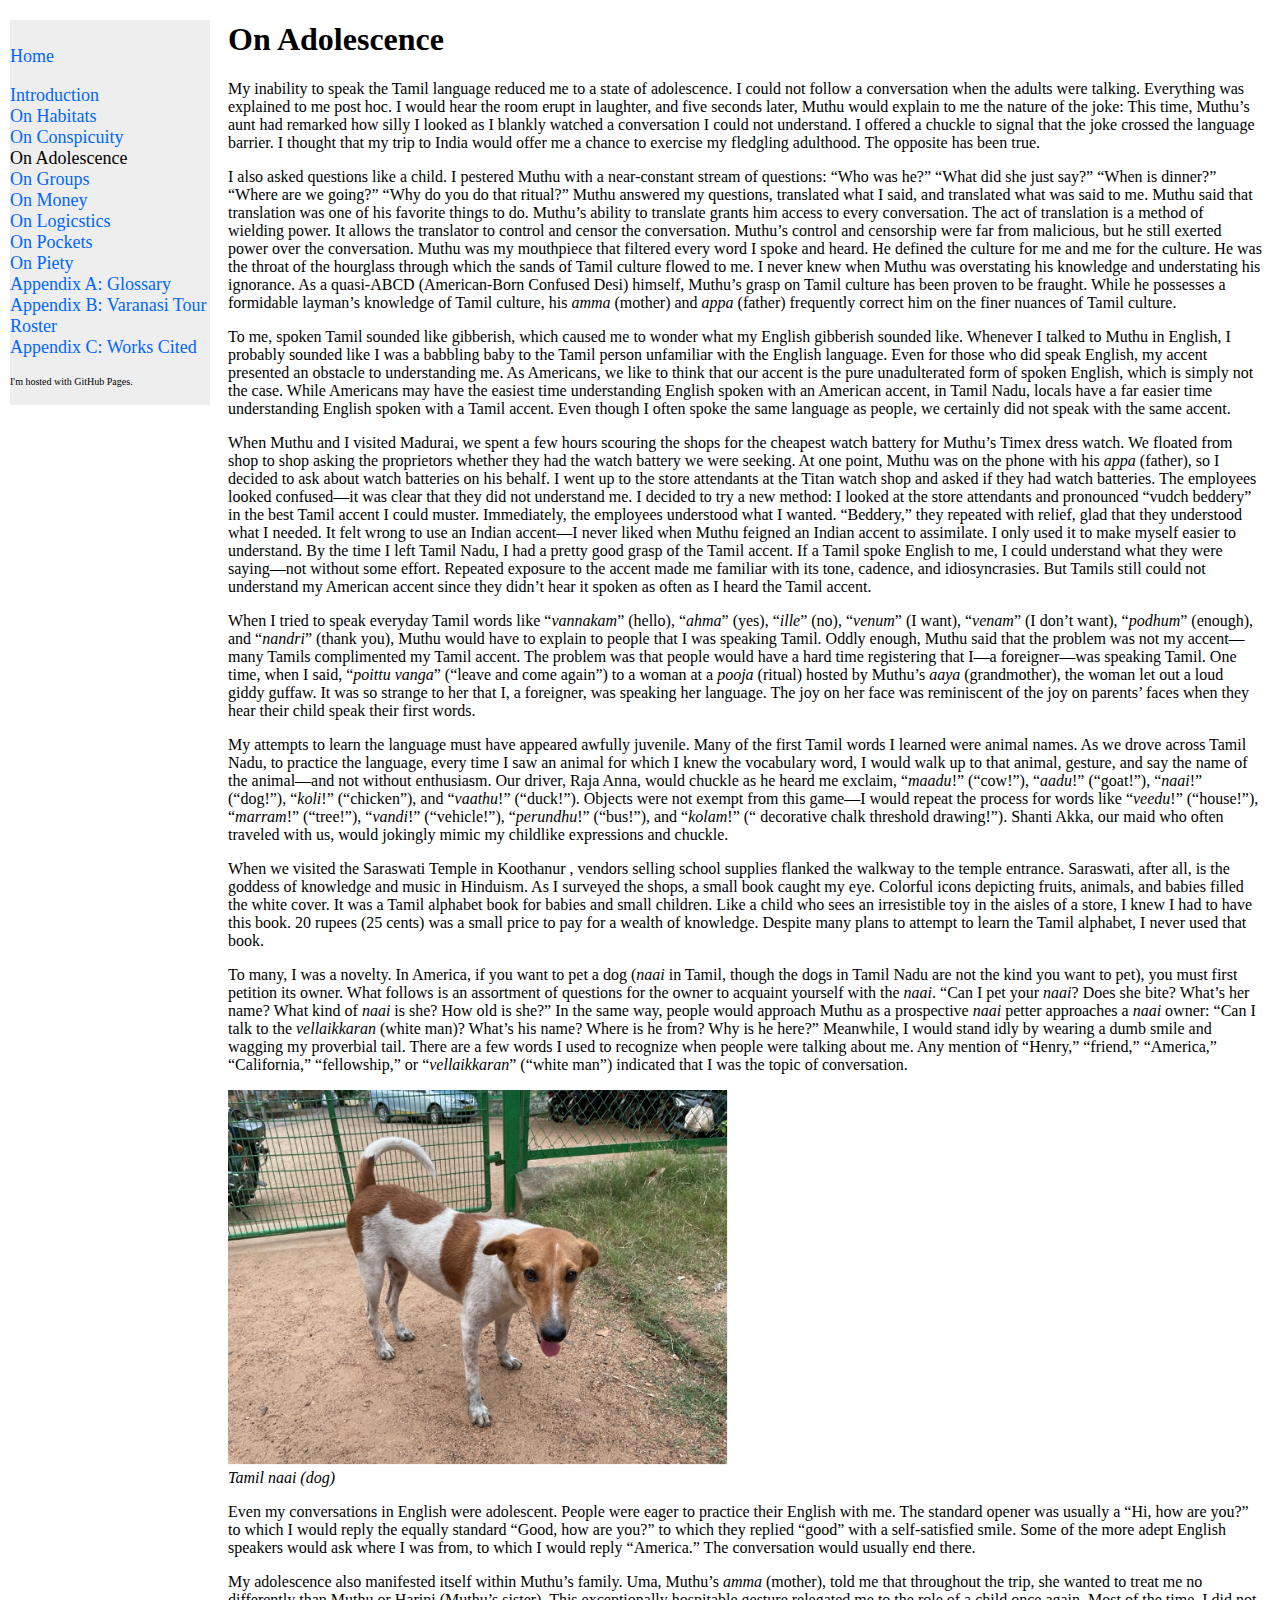
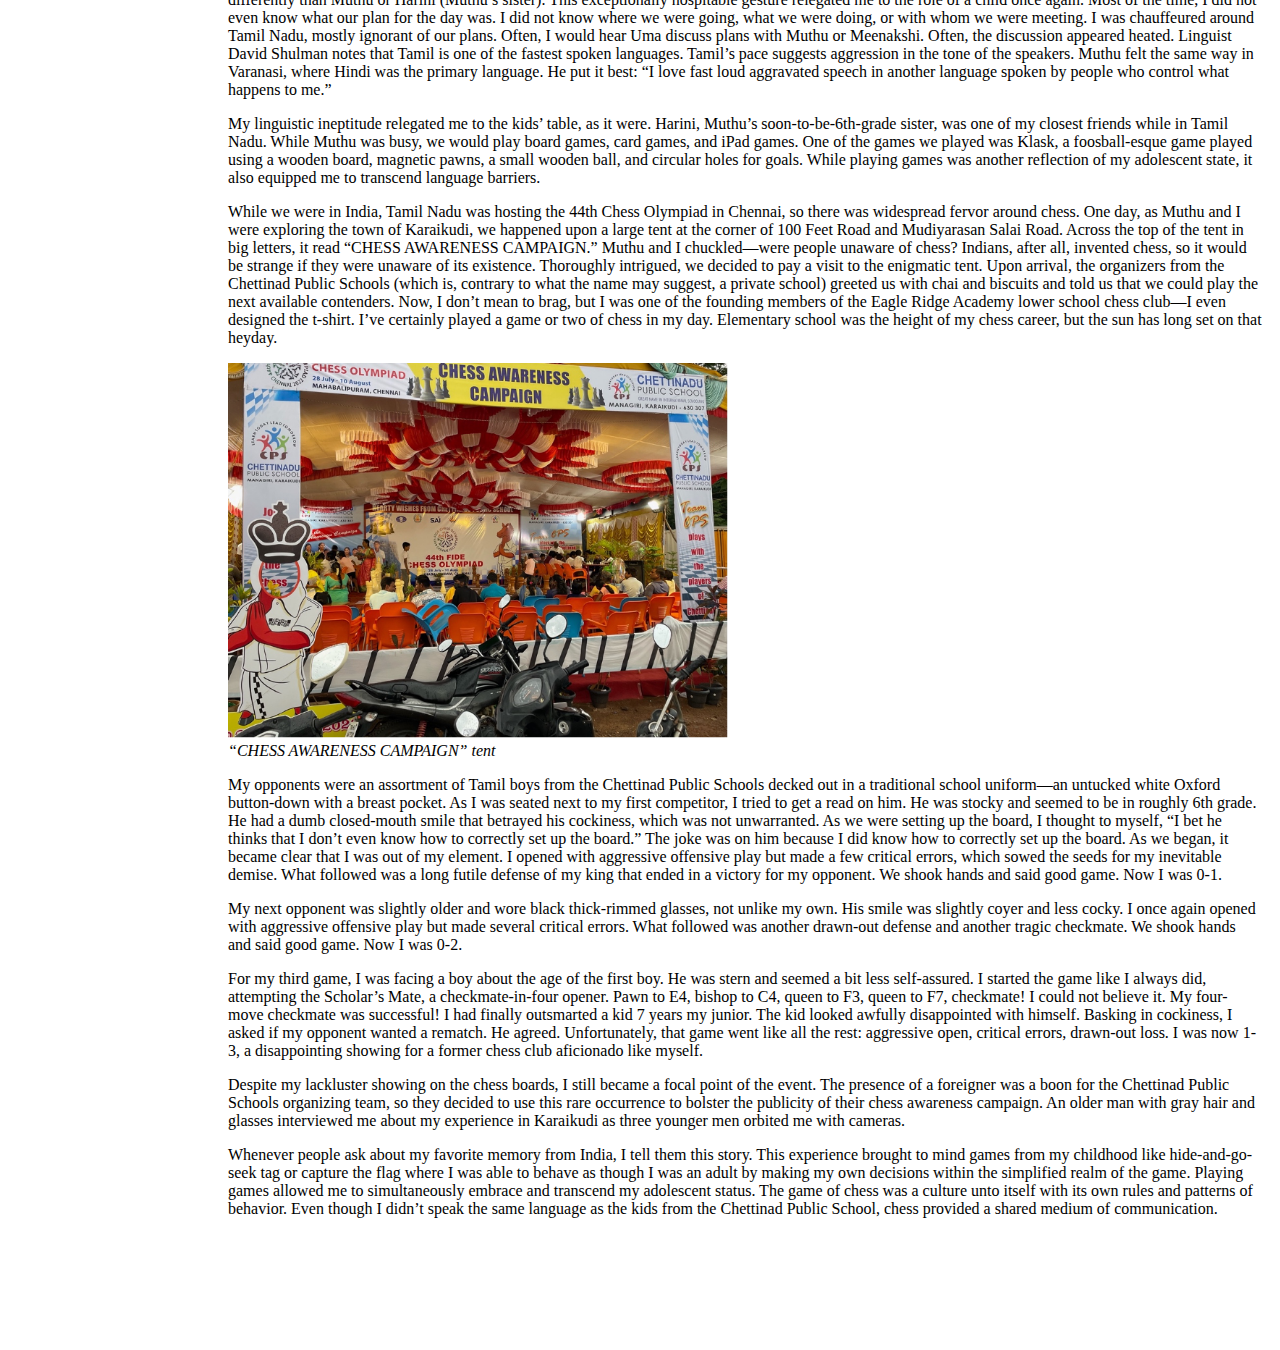
<file: adolescence.html>
<!DOCTYPE html>
<html>

    <head>

        <!-- Google tag (gtag.js) -->
        <script async src="https://www.googletagmanager.com/gtag/js?id=G-845MQN8Z2L"></script>
        <script>
        window.dataLayer = window.dataLayer || [];
        function gtag(){dataLayer.push(arguments);}
        gtag('js', new Date());

        gtag('config', 'G-845MQN8Z2L');
        </script>

        <link rel="stylesheet" href="style.css">
        <link rel="icon" type="image/x-icon" href="icon.png">

        <title>On Adolescence</title>

        <meta name="description" content="A meditative essay about my experience feeling like an adolescent in Tamil Nadu.">

    </head>

    <body>

        <div id="fb-root"></div>
<script async defer crossorigin="anonymous" src="https://connect.facebook.net/en_US/sdk.js#xfbml=1&version=v14.0" nonce="nKK7qQEK"></script>

        
<div class=center>
    <div class=left> 
     
        
        <p><a href="index.html">Home</a></p>
        
            <p><a href=introduction.html>Introduction</a></br>
            <a href="habitats.html">On Habitats</a></br>
            <a href="conspicuity.html">On Conspicuity</a></br>
            On Adolescence</br>
            <a href="groups.html">On Groups</a></br>
            <a href="money.html">On Money</a></br>
            <a href="logistics.html">On Logicstics</a></br>
            <a href="pockets.html">On Pockets</a></br>
            <a href="piety.html">On Piety</a></br>
            <a href="appendixa.html">Appendix A: Glossary</a></br>
            <a href=appendixb.html>Appendix B: Varanasi Tour Roster</a></br>
            <a href=appendixc.html>Appendix C: Works Cited</a></br></p>
        

        <div class="fb-like" data-href="https://henrylong612.github.io/adolescence.html" data-width="" data-layout="box_count" data-action="like" data-size="small" data-share="true"></div>
    
        <div class="small">
            <p>I'm hosted with GitHub Pages.</p>
            </div>



                
    </div>
    <div class=right> 
    
    

            <h1>On Adolescence</h1>

            <p>  My inability to speak the Tamil language reduced me to a state of adolescence. I could not follow a conversation when the adults were talking. Everything was explained to me post hoc. I would hear the room erupt in laughter, and five seconds later, Muthu would explain to me the nature of the joke: This time, Muthu&rsquo;s aunt had remarked how silly I looked as I blankly watched a conversation I could not understand. I offered a chuckle to signal that the joke crossed the language barrier.   I thought that my trip to India would offer me a chance   to exercise my fledgling adulthood. The opposite has been true.  </p>

<p   >I also asked questions like a child. I pestered Muthu with a near-constant stream of questions: &ldquo;Who was he?&rdquo; &ldquo;What did she just say?&rdquo; &ldquo;When is dinner?&rdquo; &ldquo;Where are we going?&rdquo; &ldquo;Why do you do that ritual?&rdquo; Muthu answered my questions, translated what I said, and translated what was said to me. Muthu said that translation was one of his favorite things to do. Muthu&rsquo;s ability to translate grants him access to every conversation. The act of translation is a method of wielding power. It allows the translator to control and censor the conversation. Muthu&rsquo;s control and censorship were far from malicious, but he still exerted power over the conversation. Muthu was   my mouthpiece that filtered every word I spoke and heard.   He defined the culture for me and me for the culture. He was the throat of the hourglass through which the sands of Tamil culture flowed to me. I never knew when Muthu was overstating his knowledge and understating his ignorance. As a quasi-ABCD (American-Born Confused Desi) himself, Muthu&rsquo;s grasp on Tamil culture has been proven to be fraught. While he possesses a formidable layman&rsquo;s knowledge of Tamil culture, his <em>amma</em> (mother) and <em>appa</em> (father) frequently correct him on the finer nuances of Tamil culture.  </p>
  
<p   >To me, spoken Tamil sounded like gibberish, which caused me to wonder what my English gibberish sounded like. Whenever I talked to Muthu in English, I probably sounded like I was a babbling baby to the Tamil person unfamiliar with the English language. Even for those who did speak English, my accent presented an obstacle to understanding me. As Americans, we like to think that our accent is the pure unadulterated form of spoken English, which is simply not the case. While Americans may have the easiest time understanding English spoken with an American accent, in Tamil Nadu, locals have a far easier time understanding English spoken with a Tamil accent. Even though I often spoke the same language as people, we certainly did not speak with the same accent.  </p>
  
<p   >When Muthu and I visited Madurai, we spent a few hours scouring the shops for the cheapest watch battery for Muthu&rsquo;s Timex dress watch. We floated from shop to shop asking the proprietors whether they had the watch battery we were seeking. At one point, Muthu was on the phone with his <em>appa</em> (father), so I decided to ask about watch batteries on his behalf. I went up to the store attendants at the Titan watch shop and asked if they had watch batteries. The employees looked confused&mdash;it was clear that they did not understand me. I decided to try a new method: I looked at the store attendants and pronounced &ldquo;vudch beddery&rdquo; in the best Tamil accent I could muster. Immediately, the employees understood what I wanted. &ldquo;Beddery,&rdquo; they repeated with relief, glad that they understood what I needed. It felt wrong to use an Indian accent&mdash;I never liked when Muthu feigned an Indian accent to assimilate. I only used it to make myself easier to understand. By the time I left Tamil Nadu, I had a pretty good grasp of the Tamil accent. If a Tamil spoke English to me, I could understand what they were saying&mdash;not without some effort. Repeated exposure to the accent made me familiar with its tone, cadence, and idiosyncrasies. But Tamils still could not understand my American accent since they didn&rsquo;t hear it spoken as often as I heard the Tamil accent.  </p>
  
<p   >When I tried to speak everyday Tamil words like &ldquo;<span class="italics">vannakam</span>&rdquo; (hello), &ldquo;<em>ahma</em>&rdquo; (yes), &ldquo;<em>ille</em>&rdquo; (no), &ldquo;<em>venum</em>&rdquo; (I want), &ldquo;<em>venam</em>&rdquo; (I don&rsquo;t want), &ldquo;<em>podhum</em>&rdquo; (enough), and &ldquo;<em>nandri</em>&rdquo; (thank you), Muthu would have to explain to people that I was speaking Tamil. Oddly enough, Muthu said that the problem was not my accent&mdash;many Tamils complimented my Tamil accent. The problem was that people would have a hard time registering that I&mdash;a foreigner&mdash;was speaking Tamil. One time, when I said, &ldquo;<em>poittu vanga</em>&rdquo; (&ldquo;leave and come again&rdquo;) to a woman at a <em>pooja</em> (ritual) hosted by Muthu&rsquo;s <em>aaya</em> (grandmother), the woman let out a loud giddy guffaw. It was so strange to her that I, a foreigner, was speaking her language. The joy on her face was reminiscent of the joy on parents&rsquo; faces when they hear their child speak their first words.  </p>
  
<p   >My attempts to learn the language must have appeared awfully juvenile. Many of the first Tamil words I learned were animal names. As we drove across Tamil Nadu, to practice the language, every time I saw an animal for which I knew the vocabulary word, I would walk up to that animal, gesture, and say the name of the animal&mdash;and not without enthusiasm. Our driver, Raja Anna, would chuckle as he heard me exclaim, &ldquo;<em>maadu</em>!&rdquo; (&ldquo;cow!&rdquo;), &ldquo;<em>aadu</em>!&rdquo; (&ldquo;goat!&rdquo;), &ldquo;<em>naai</em>!&rdquo; (&ldquo;dog!&rdquo;), &ldquo;<em>koli</em>!&rdquo; (&ldquo;chicken&rdquo;), and &ldquo;<em>vaathu</em>!&rdquo; (&ldquo;duck!&rdquo;). Objects were not exempt from this game&mdash;I would repeat the process for words like &ldquo;<em>veedu</em>!&rdquo; (&ldquo;house!&rdquo;), &ldquo;<em>marram</em>!&rdquo; (&ldquo;tree!&rdquo;), &ldquo;<em>vandi</em>!&rdquo; (&ldquo;vehicle!&rdquo;), &ldquo;<em>perundhu</em>!&rdquo; (&ldquo;bus!&rdquo;), and &ldquo;<em>kolam</em>!&rdquo; (&ldquo;  decorative chalk threshold drawing!&rdquo;). Shanti Akka, our maid who often traveled with us, would jokingly mimic my childlike expressions and chuckle.</p>
  
<p   >When we visited the Saraswati Temple in   Koothanur  , vendors selling school supplies flanked the walkway to the temple entrance. Saraswati, after all, is the goddess of knowledge and music in Hinduism. As I surveyed the shops, a small book caught my eye. Colorful icons depicting fruits, animals, and babies filled the white cover. It was a Tamil alphabet book for babies and small children. Like a child who sees an irresistible toy in the aisles of a store, I knew I had to have this book. 20 rupees (25 cents) was a small price to pay for a wealth of knowledge. Despite many plans to attempt to learn the Tamil alphabet, I never used that book.  </p>
  
<p   >To many, I was a novelty. In America, if you want to pet a dog (<em>naai</em> in Tamil, though the dogs in Tamil Nadu are not the kind you want to pet), you must first petition its owner. What follows is an assortment of questions for the owner to acquaint yourself with the <em>naai</em>. &ldquo;Can I pet your <em>naai</em>? Does she bite? What&rsquo;s her name? What kind of <em>naai</em> is she? How old is she?&rdquo; In the same way, people would approach Muthu as a prospective <em>naai </em>petter approaches a <em>naai</em> owner: &ldquo;Can I talk to the <em>vellaikkaran</em> (white man)? What&rsquo;s his name? Where is he from? Why is he here?&rdquo; Meanwhile, I would stand idly by wearing a dumb smile and wagging my proverbial tail. There are a few words I used to recognize when people were talking about me. Any mention of &ldquo;Henry,&rdquo; &ldquo;friend,&rdquo; &ldquo;America,&rdquo; &ldquo;California,&rdquo; &ldquo;fellowship,&rdquo; or &ldquo;<em>vellaikkaran</em>&rdquo; (&ldquo;white man&rdquo;) indicated that I was the topic of conversation.   </p>
  
<p   ><img width=500px src="Pics/Picture4.png" alt="Tamil naai (dog)"><br><em>  Tamil naai (dog)  </em></p>
  
<p   >Even my conversations in English were adolescent. People were eager to practice their English with me. The standard opener was usually a &ldquo;Hi, how are you?&rdquo; to which I would reply the equally standard &ldquo;Good, how are you?&rdquo; to which they replied &ldquo;good&rdquo; with a self-satisfied smile. Some of the more adept English speakers would ask where I was from, to which I would reply &ldquo;America.&rdquo; The conversation would usually end there.  </p>
  
<p   >My adolescence also manifested itself within Muthu&rsquo;s family. Uma, Muthu&rsquo;s <em>amma</em> (mother), told me that throughout the trip, she wanted to treat me no differently than Muthu or Harini (Muthu&rsquo;s sister). This exceptionally hospitable gesture relegated me to the role of a child once again. Most of the time, I did not even know what our plan for the day was. I did not know where we were going, what we were doing, or with whom we were meeting. I was chauffeured around Tamil Nadu, mostly ignorant of our plans. Often, I would hear Uma discuss plans with Muthu or Meenakshi. Often, the discussion appeared heated. Linguist David Shulman notes that Tamil is one of the fastest spoken languages. Tamil&rsquo;s pace suggests aggression in the tone of the speakers. Muthu felt the same way in Varanasi, where Hindi was the primary language. He put it best: &ldquo;I love fast loud aggravated speech in another language spoken by people who control what happens to me.&rdquo;  </p>
  
<p   >My linguistic ineptitude relegated me to the kids&rsquo; table, as it were. Harini, Muthu&rsquo;s soon-to-be-6th-grade sister, was one of my closest friends while in Tamil Nadu. While Muthu was busy, we would play board games, card games, and iPad games. One of the games we played was Klask, a foosball-esque game played using a wooden board, magnetic pawns, a small wooden ball, and circular holes for goals. While playing games was another reflection of my adolescent state, it also equipped me to transcend language barriers.  </p>
  
<p   >While we were in India, Tamil Nadu was hosting the 44th Chess Olympiad in Chennai, so there was widespread fervor around chess.   One day, as Muthu and I were exploring the town of Karaikudi, we happened upon a large tent at the corner of 100 Feet Road and Mudiyarasan Salai Road. Across the top of the tent in big letters, it read &ldquo;CHESS AWARENESS CAMPAIGN.&rdquo; Muthu and I chuckled&mdash;were people unaware of chess? Indians, after all, invented chess, so it would be strange if they were unaware of its existence. Thoroughly intrigued, we decided to pay a visit to the enigmatic tent. Upon arrival, the organizers from the Chettinad Public Schools (which is, contrary to what the name may suggest, a private school) greeted us with chai and biscuits and told us that we could play the next available contenders. Now, I don&rsquo;t mean to brag, but I was one of the founding members of the Eagle Ridge Academy lower school chess club&mdash;I even designed the t-shirt. I&rsquo;ve certainly played a game or two of chess in my day. Elementary school was the height of my chess career, but the sun has long set on that heyday.</p>
  
<p   ><img width=500px src="Pics/Picture5.png" alt="CHESS AWARENESS CAMPAIGN TENT"><br><em>&ldquo;CHESS AWARENESS CAMPAIGN&rdquo; tent</em></p>
  
<p   >My opponents were an assortment of Tamil boys from the Chettinad Public Schools decked out in a traditional school uniform&mdash;an untucked white Oxford button-down with a breast pocket. As I was seated next to my first competitor, I tried to get a read on him. He was stocky and seemed to be in roughly 6th grade. He had a dumb closed-mouth smile that betrayed his cockiness, which was not unwarranted. As we were setting up the board, I thought to myself, &ldquo;I bet he thinks that I don&rsquo;t even know how to correctly set up the board.&rdquo; The joke was on him because I did know how to correctly set up the board. As we began, it became clear that I was out of my element. I opened with aggressive offensive play but made a few critical errors, which sowed the seeds for my inevitable demise. What followed was a long futile defense of my king that ended in a victory for my opponent. We shook hands and said good game. Now I was 0-1.</p>
  
<p   >My next opponent was slightly older and wore black thick-rimmed glasses, not unlike my own. His smile was slightly coyer and less cocky. I once again opened with aggressive offensive play but made several critical errors. What followed was another drawn-out defense and another tragic checkmate. We shook hands and said good game. Now I was 0-2.</p>
  
<p   >For my third game, I was facing a boy about the age of the first boy. He was stern and seemed a bit less self-assured. I started the game like I always did, attempting the Scholar&rsquo;s Mate, a checkmate-in-four opener. Pawn to E4, bishop to C4, queen to F3, queen to F7, checkmate! I could not believe it. My four-move checkmate was successful! I had finally outsmarted a kid 7 years my junior. The kid looked awfully disappointed with himself. Basking in cockiness, I asked if my opponent wanted a rematch. He agreed. Unfortunately, that game went like all the rest: aggressive open, critical errors, drawn-out loss. I was now 1-3, a disappointing showing for a former chess club aficionado like myself.</p>
  
<p   >Despite my lackluster showing on the chess boards, I still became a focal point of the event. The presence of a foreigner was a boon for the Chettinad Public Schools organizing team, so they decided to use this rare occurrence to bolster the publicity of their chess awareness campaign. An older man with gray hair and glasses interviewed me about my experience in Karaikudi as three younger men orbited me with cameras.</p>
  
<p>Whenever people ask about my favorite memory from India, I tell them this story. This experience brought to mind games from my childhood like hide-and-go-seek tag or capture the flag where I was able to behave as though I was an adult by making my own decisions within the simplified realm of the game. Playing games allowed me to simultaneously embrace and transcend my adolescent status. The game of chess was a culture unto itself with its own rules and patterns of behavior. Even though I didn&rsquo;t speak the same language as the kids from the Chettinad Public School, chess provided a shared medium of communication. </p>


<br>
            <br>
            <br>
            <br>
            <br>
            <br>
            
    </div>
</div>




            
    </body>


</html>
</file>
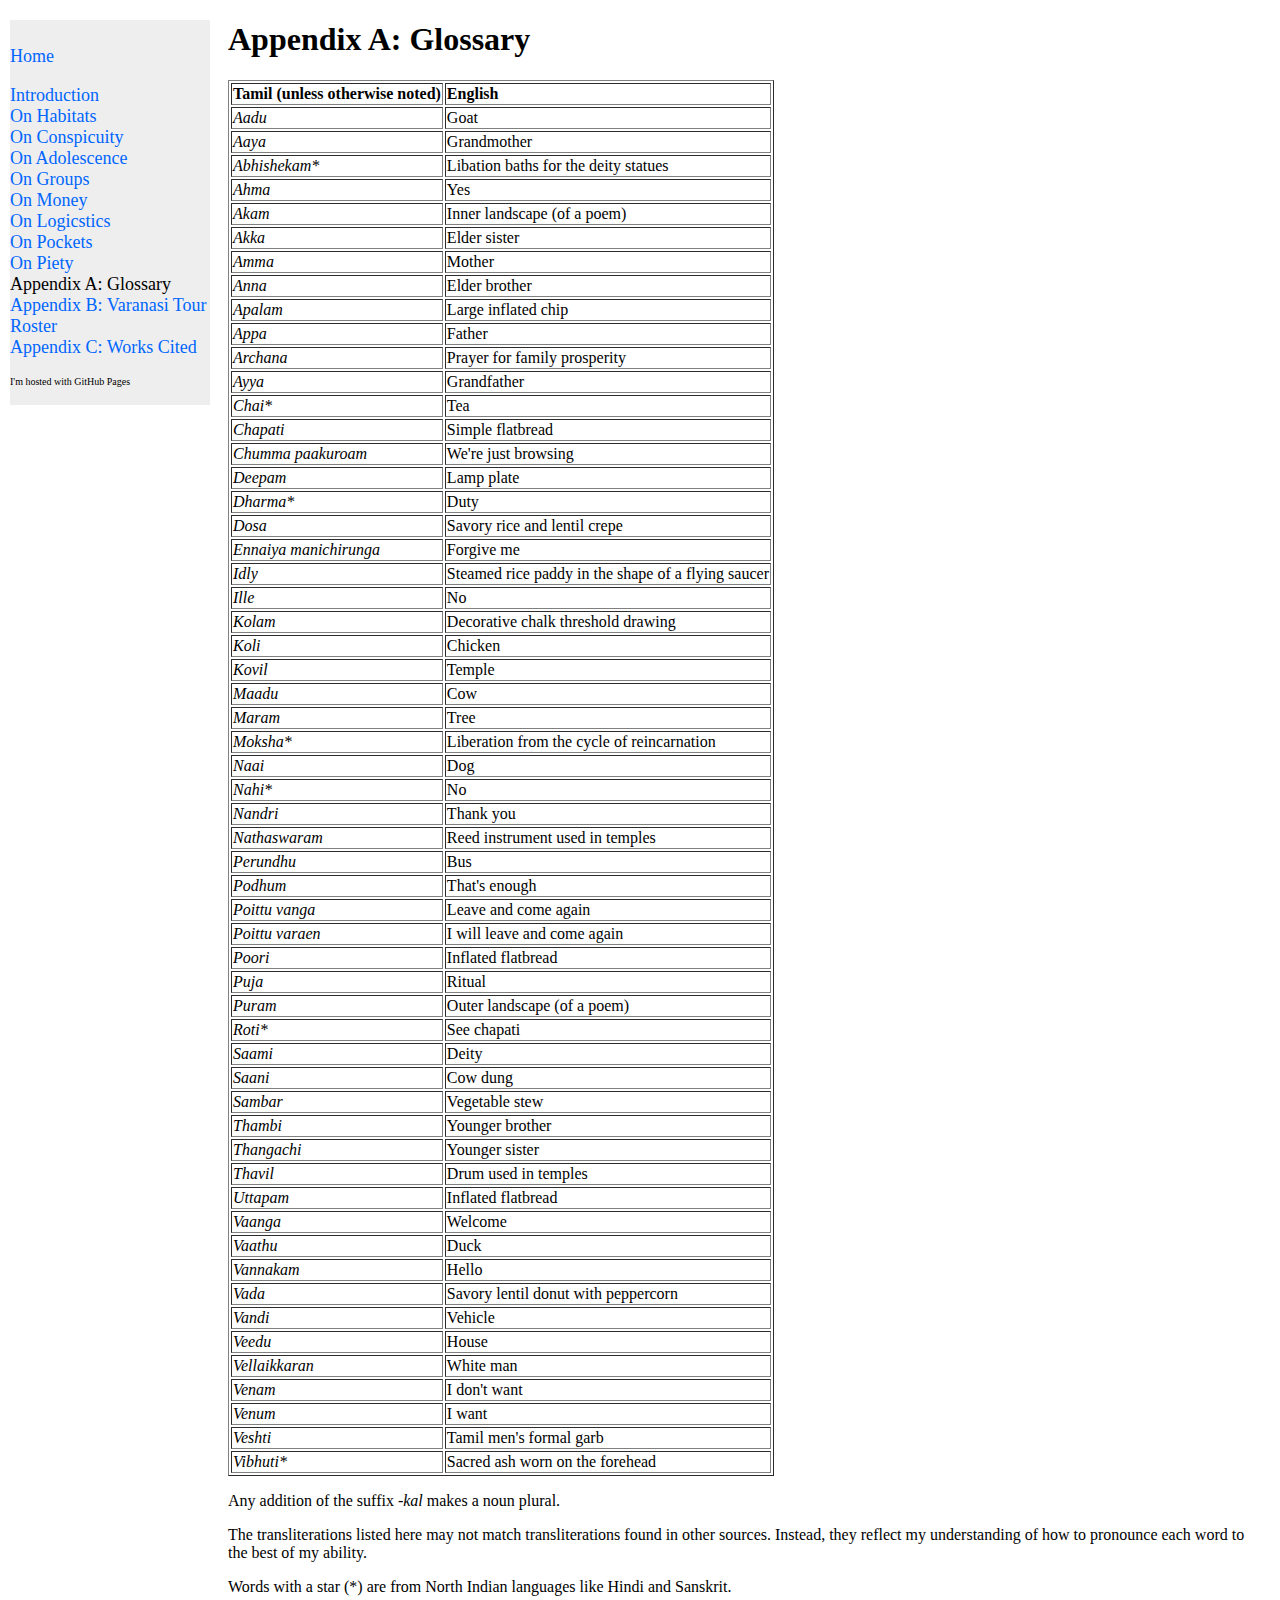
<file: appendixa.html>
<!DOCTYPE html>
<html>

    <head>

        <!-- Google tag (gtag.js) -->
        <script async src="https://www.googletagmanager.com/gtag/js?id=G-845MQN8Z2L"></script>
        <script>
        window.dataLayer = window.dataLayer || [];
        function gtag(){dataLayer.push(arguments);}
        gtag('js', new Date());

        gtag('config', 'G-845MQN8Z2L');
        </script>

        <link rel="stylesheet" href="style.css">
        <link rel="icon" type="image/x-icon" href="icon.png">

        <title>Appendix A: Glossary</title>

        <meta name="description" content="This is glossary of non-English words used in my Appel Project essays.">

    </head>

    <body>

        <div id="fb-root"></div>
        <script async defer crossorigin="anonymous" src="https://connect.facebook.net/en_US/sdk.js#xfbml=1&version=v14.0" nonce="wGFOcRm0"></script>

        <div class=center>
            <div class=left> 
                 
            

        
        <p><a href="index.html">Home</a></p>
        
            <p><a href=introduction.html>Introduction</a></br>
             <a href="habitats.html">On Habitats</a></br>
             <a href="conspicuity.html">On Conspicuity</a></br>
             <a href="adolescence.html">On Adolescence</a></br>
             <a href="groups.html">On Groups</a></br>
             <a href="money.html">On Money</a></br>
             <a href="logistics.html">On Logicstics</a></br>
             <a href="pockets.html">On Pockets</a></br>
             <a href="piety.html">On Piety</a></br>
             Appendix A: Glossary</br>
             <a href=appendixb.html>Appendix B: Varanasi Tour Roster</a></br>
             <a href=appendixc.html>Appendix C: Works Cited</a></br></p>
        

        <div class="fb-like" data-href="https://henrylong612.github.io/appendixa.html" data-width="" data-layout="box_count" data-action="like" data-size="small" data-share="true"></div>

        <div class="small">
            <p>I'm hosted with GitHub Pages</p>
            </div>

        </div>
        <div class=right> 
        

            
    


            <h1>Appendix A: Glossary</h1>

        <table border="1">
            <tr>
                <th>Tamil (unless otherwise noted)</th>
                <th>English</th>
            </tr>
            <tr>
                <td class="italics">Aadu</td>
                <td>Goat</td>
            </tr>
            <tr>
                <td class="italics">Aaya</td>
                <td>Grandmother</td>
            </tr>
            <tr>
                <td class="italics">Abhishekam*</td>
                <td>Libation baths for the deity statues</td>
            </tr>
            <tr>
                <td class="italics">Ahma</td>
                <td>Yes</td>
            </tr>
            <tr>
                <td class="italics">Akam</td>
                <td>Inner landscape (of a poem)</td>
            </tr>
            <tr>
                <td class="italics">Akka</td>
                <td>Elder sister</td>
            </tr>
            <tr>
                <td class="italics">Amma</td>
                <td>Mother</td>
            </tr>
            <tr>
                <td class="italics">Anna</td>
                <td>Elder brother</td>
            </tr>
            <tr>
                <td class="italics">Apalam</td>
                <td>Large inflated chip</td>
            </tr>
            <tr>
                <td class="italics">Appa</td>
                <td>Father</td>
            </tr>
            <tr>
                <td class="italics">Archana</td>
                <td>Prayer for family prosperity</td>
            </tr>
            <tr>
                <td class="italics">Ayya</td>
                <td>Grandfather</td>
            </tr>
            <tr>
                <td class="italics">Chai*</td>
                <td>Tea</td>
            </tr>
            <tr>
                <td class="italics">Chapati</td>
                <td>Simple flatbread</td>
            </tr>
            <tr>
                <td class="italics">Chumma paakuroam</td>
                <td>We're just browsing</td>
            </tr>
            <tr>
                <td class="italics">Deepam</td>
                <td>Lamp plate</td>
            </tr>
            <tr>
                <td class="italics">Dharma*</td>
                <td>Duty</td>
            </tr>
            <tr>
                <td class="italics">Dosa</td>
                <td>Savory rice and lentil crepe</td>
            </tr>
            <tr>
                <td class="italics">Ennaiya manichirunga</td>
                <td>Forgive me</td>
            </tr>
            <tr>
                <td class="italics">Idly</td>
                <td>Steamed rice paddy in the shape of a flying saucer</td>
            </tr>
            <tr>
                <td class="italics">Ille</td>
                <td>No</td>
            </tr>
            <tr>
                <td class="italics">Kolam</td>
                <td>Decorative chalk threshold drawing</td>
            </tr>
            <tr>
                <td class="italics">Koli</td>
                <td>Chicken</td>
            </tr>
            <tr>
                <td class="italics">Kovil</td>
                <td>Temple</td>
            </tr>
            <tr>
                <td class="italics">Maadu</td>
                <td>Cow</td>
            </tr>
            <tr>
                <td class="italics">Maram</td>
                <td>Tree</td>
            </tr>
            <tr>
                <td class="italics">Moksha*</td>
                <td>Liberation from the cycle of reincarnation</td>
            </tr>
            <tr>
                <td class="italics">Naai</td>
                <td>Dog</td>
            </tr>
            <tr>
                <td class="italics">Nahi*</td>
                <td>No</td>
            </tr>
            <tr>
                <td class="italics">Nandri</td>
                <td>Thank you</td>
            </tr>
            <tr>
                <td class="italics">Nathaswaram</td>
                <td>Reed instrument used in temples</td>
            </tr>
            <tr>
                <td class="italics">Perundhu</td>
                <td>Bus</td>
            </tr>
            <tr>
                <td class="italics">Podhum</td>
                <td>That's enough</td>
            </tr>
            <tr>
                <td class="italics">Poittu vanga</td>
                <td>Leave and come again</td>
            </tr>
            <tr>
                <td class="italics">Poittu varaen</td>
                <td>I will leave and come again</td>
            </tr>
            <tr>
                <td class="italics">Poori</td>
                <td>Inflated flatbread</td>
            </tr>
            <tr>
                <td class="italics">Puja</td>
                <td>Ritual</td>
            </tr>
            <tr>
                <td class="italics">Puram</td>
                <td>Outer landscape (of a poem)</td>
            </tr>
            <tr>
                <td class="italics">Roti*</td>
                <td>See chapati</td>
            </tr>
            <tr>
                <td class="italics">Saami</td>
                <td>Deity</td>
            </tr>
            <tr>
                <td class="italics">Saani</td>
                <td>Cow dung</td>
            </tr>
            <tr>
                <td class="italics">Sambar</td>
                <td>Vegetable stew</td>
            </tr>
            <tr>
                <td class="italics">Thambi</td>
                <td>Younger brother</td>
            </tr>
            <tr>
                <td class="italics">Thangachi</td>
                <td>Younger sister</td>
            </tr>
            <tr>
                <td class="italics">Thavil</td>
                <td>Drum used in temples</td>
            </tr>
            <tr>
                <td class="italics">Uttapam</td>
                <td>Inflated flatbread</td>
            </tr>
            <tr>
                <td class="italics">Vaanga</td>
                <td>Welcome</td>
            </tr>
            <tr>
                <td class="italics">Vaathu</td>
                <td>Duck</td>
            </tr>
            <tr>
                <td class="italics">Vannakam</td>
                <td>Hello</td>
            </tr>
            <tr>
                <td class="italics">Vada</td>
                <td>Savory lentil donut with peppercorn</td>
            </tr>
            <tr>
                <td class="italics">Vandi</td>
                <td>Vehicle</td>
            </tr>
            <tr>
                <td class="italics">Veedu</td>
                <td>House</td>
            </tr>
            <tr>
                <td class="italics">Vellaikkaran</td>
                <td>White man</td>
            </tr>
            <tr>
                <td class="italics">Venam</td>
                <td>I don't want</td>
            </tr>
            <tr>
                <td class="italics">Venum</td>
                <td>I want</td>
            </tr>
            <tr>
                <td class="italics">Veshti</td>
                <td>Tamil men's formal garb</td>
            </tr>
            <tr>
                <td class="italics">Vibhuti*</td>
                <td>Sacred ash worn on the forehead</td>
            </table>

         

        
            <p>Any addition of the suffix -<span class=italics>kal</span> makes a noun plural.</p>

            <p>The transliterations listed here may not match transliterations found in other sources. Instead, they reflect my understanding of how to pronounce each word to the best of my ability.</p>
            
            <p>Words with a star (*) are from North Indian languages like Hindi and Sanskrit.<br>
            </p>

            <br>
            <br>
            <br>
            <br>
            <br>
            <br>
        </div>
    </div>




            
    </body>


</html>
</file>
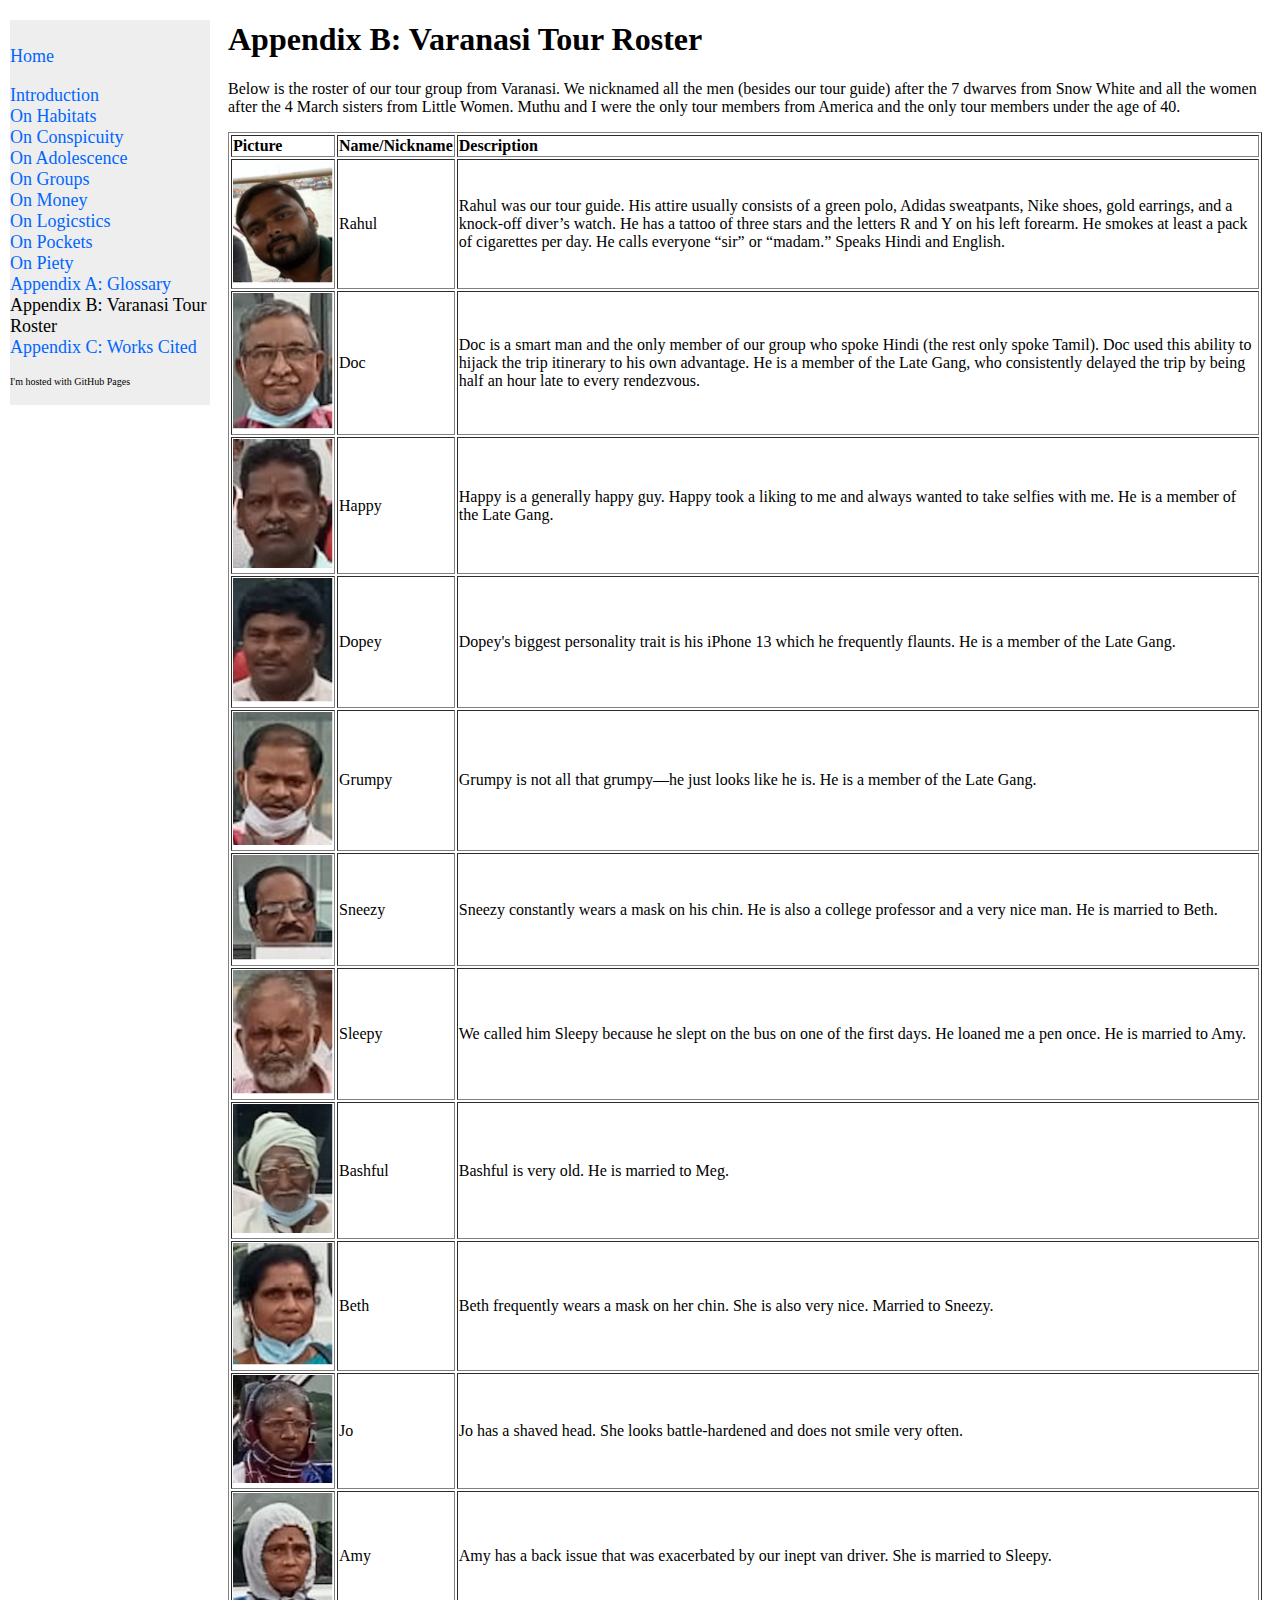
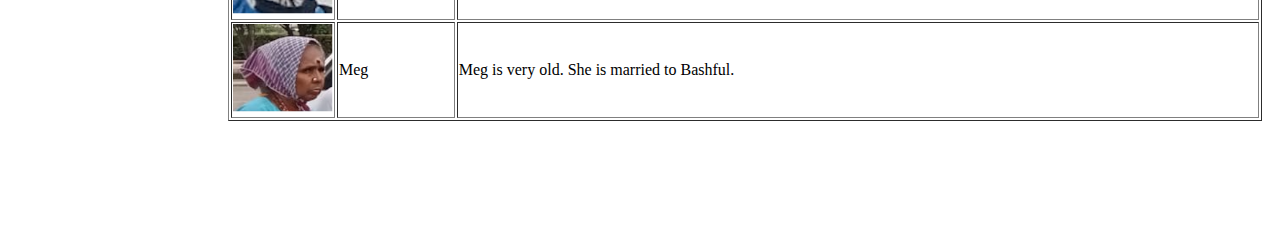
<file: appendixb.html>
<!DOCTYPE html>
<html>

    <head>

        <!-- Google tag (gtag.js) -->
        <script async src="https://www.googletagmanager.com/gtag/js?id=G-845MQN8Z2L"></script>
        <script>
        window.dataLayer = window.dataLayer || [];
        function gtag(){dataLayer.push(arguments);}
        gtag('js', new Date());

        gtag('config', 'G-845MQN8Z2L');
        </script>

        <link rel="stylesheet" href="style.css">
        <link rel="icon" type="image/x-icon" href="icon.png">

        <title>Appendix B: Varanasi Tour Roster</title>

        <meta name="description" content="This is a roster of all of the people in our tour group in Varanasi.">

    </head>

    <body>

        <div id="fb-root"></div>
        <script async defer crossorigin="anonymous" src="https://connect.facebook.net/en_US/sdk.js#xfbml=1&version=v14.0" nonce="YqpsHZOp"></script>

        
        <div class=center>
            <div class=left> 
                 
            
        
        <p><a href="index.html">Home</a></p>
        
            <p><a href=introduction.html>Introduction</a></br>
             <a href="habitats.html">On Habitats</a></br>
             <a href="conspicuity.html">On Conspicuity</a></br>
             <a href="adolescence.html">On Adolescence</a></br>
             <a href="groups.html">On Groups</a></br>
             <a href="money.html">On Money</a></br>
             <a href="logistics.html">On Logicstics</a></br>
             <a href="pockets.html">On Pockets</a></br>
             <a href="piety.html">On Piety</a></br>
             <a href="appendixa.html">Appendix A: Glossary</a></br>
             Appendix B: Varanasi Tour Roster</br>
             <a href=appendixc.html>Appendix C: Works Cited</a></br></p>
        

        <div class="fb-like" data-href="https://henrylong612.github.io/appendixb.html" data-width="" data-layout="box_count" data-action="like" data-size="small" data-share="true"></div>

        <div class="small">
            <p>I'm hosted with GitHub Pages</p>
            </div>




        </div>
        <div class=right> 
            
       

    
            <h1>Appendix B: Varanasi Tour Roster</h1>


        <p>Below is the roster of our tour group from Varanasi. We nicknamed all the men (besides our tour guide) after the 7 dwarves from Snow White and all the women after the 4 March sisters from Little Women. Muthu and I were the only tour members from America and the only tour members under the age of 40.</p>

        <table border="1">
            <tr>
                <th>Picture</th>
                <th>Name/Nickname</th>
                <th>Description</th>
            
            </tr>
            <tr>
                <td><img width=100px src="Pics/Picture24.png" alt="Rahul"></td>
                <td>Rahul</td>
                <td>Rahul was our tour guide. His attire usually consists of a green polo, Adidas sweatpants, Nike shoes, gold earrings, and a knock-off diver’s watch. He has a tattoo of three stars and the letters R and Y on his left forearm. He smokes at least a pack of cigarettes per day. He calls everyone “sir” or “madam.” Speaks Hindi and English.</td>
                
            </tr>
            <tr>
                <td> <img  width=100px src="Pics/Picture25.png" alt="Doc"></td>
                <td>Doc</td>
                <td>Doc is a smart man and the only member of our group who spoke Hindi (the rest only spoke Tamil). Doc used this ability to hijack the trip itinerary to his own advantage. He is a member of the Late Gang, who consistently delayed the trip by being half an hour late to every rendezvous.</td>
                
            </tr>
            <tr>
                <td><img  width=100px src="Pics/Picture26.png" alt="Happy"> </td>
                <td>Happy</td>
                <td>Happy is a generally happy guy. Happy took a liking to me and always wanted to take selfies with me. He is a member of the Late Gang.</td>
                
            </tr>
            <tr>
                <td> <img  width=100px src="Pics/Picture27.png" alt="Dopey"></td>
                <td>Dopey</td>
                <td>Dopey's biggest personality trait is his iPhone 13 which he frequently flaunts. He is a member of the Late Gang.</td>
                
            </tr>
            <tr>
                <td> <img  width=100px src="Pics/Picture28.png" alt="Grumpy"></td>
                <td>Grumpy</td>
                <td>Grumpy is not all that grumpy—he just looks like he is. He is a member of the Late Gang.</td>
                
            </tr>
            <tr>
                <td> <img  width=100px src="Pics/Picture29.png" alt="Sneezy"></td>
                <td>Sneezy</td>
                <td>Sneezy constantly wears a mask on his chin. He is also a college professor and a very nice man. He is married to Beth. </td>
                
            </tr>
            <tr>
                <td> <img  width=100px src="Pics/Picture30.png" alt="Sleepy"></td>
                <td>Sleepy</td>
                <td>We called him Sleepy because he slept on the bus on one of the first days. He loaned me a pen once. He is married to Amy.</td>
                
            </tr>
            <tr>
                <td> <img  width=100px src="Pics/Picture31.png" alt="Bashful"></td>
                <td>Bashful</td>
                <td>Bashful is very old. He is married to Meg.</td>
                
            </tr>
            <tr>
                <td> <img  width=100px src="Pics/Picture32.png" alt="Beth"></td>
                <td>Beth</td>
                <td>Beth frequently wears a mask on her chin. She is also very nice. Married to Sneezy.</td>
                
            </tr>
            <tr>
                <td> <img  width=100px src="Pics/Picture33.png" alt="Jo"></td>
                <td>Jo</td>
                <td>Jo has a shaved head. She looks battle-hardened and does not smile very often.</td>
                
            </tr>
            <tr>
                <td> <img  width=100px src="Pics/Picture34.png" alt="Amy"></td>
                <td>Amy</td>
                <td>Amy has a back issue that was exacerbated by our inept van driver. She is married to Sleepy.</td>
                
            </tr>
            <tr>
                <td> <img  width=100px src="Pics/Picture35.png" alt="Meg"></td>
                <td>Meg</td>
                <td>Meg is very old. She is married to Bashful.</td>
                
            </tr>
        </table>

        <br>
            <br>
            <br>
            <br>
            <br>
            <br>

    </div>
</div>



            
    </body>


</html>
</file>
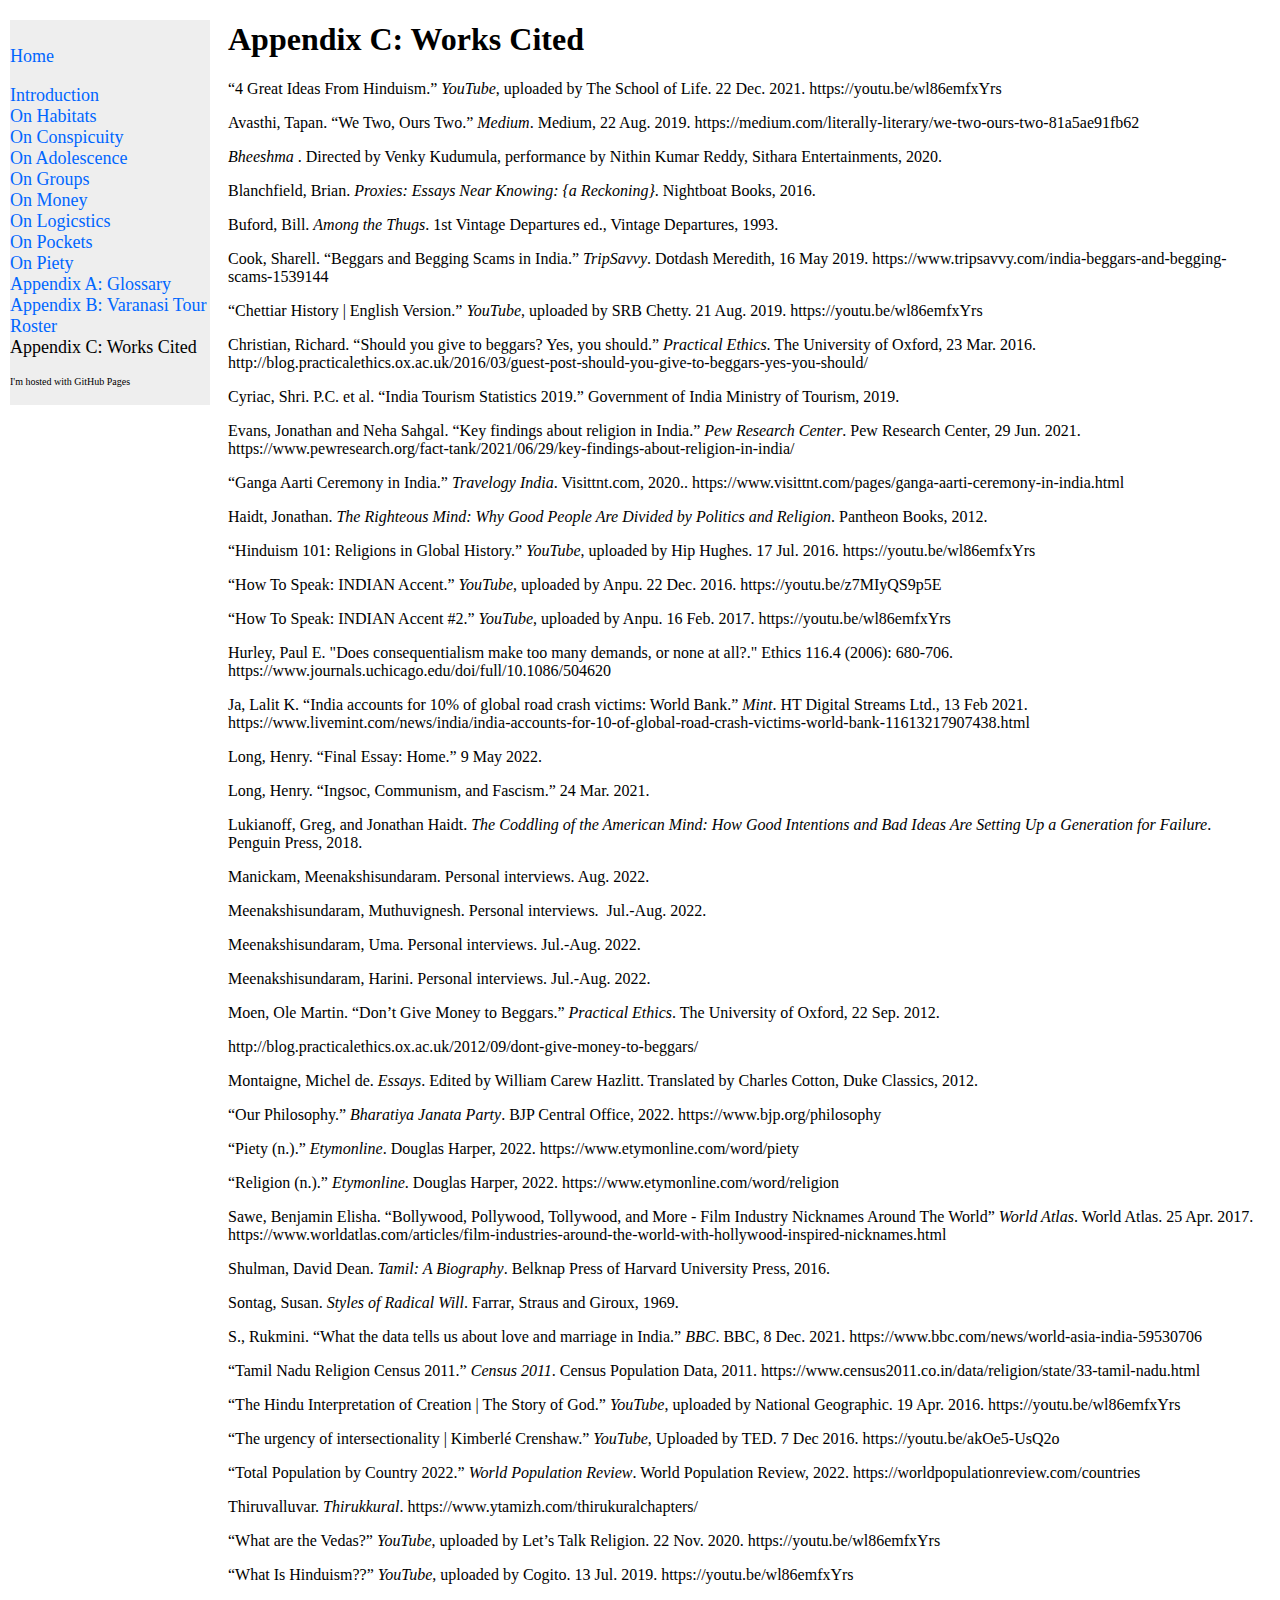
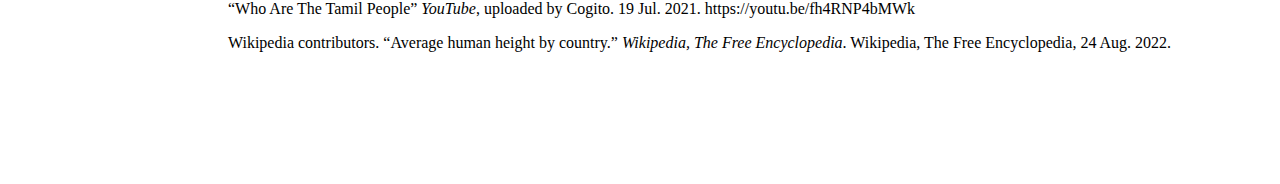
<file: appendixc.html>
<!DOCTYPE html>
<html>

    <head>

        <!-- Google tag (gtag.js) -->
        <script async src="https://www.googletagmanager.com/gtag/js?id=G-845MQN8Z2L"></script>
        <script>
        window.dataLayer = window.dataLayer || [];
        function gtag(){dataLayer.push(arguments);}
        gtag('js', new Date());

        gtag('config', 'G-845MQN8Z2L');
        </script>

        <link rel="stylesheet" href="style.css">
        <link rel="icon" type="image/x-icon" href="icon.png">

        <title>Appendix C: Works Cited</title>

        <meta name="description" content="These are MLA format citations of all the works I referenced in my Appel Project essays.">

    </head>

    <body>

        <div id="fb-root"></div>
        <script async defer crossorigin="anonymous" src="https://connect.facebook.net/en_US/sdk.js#xfbml=1&version=v14.0" nonce="A3vlb3f4"></script>

        

        <div class=center>
            <div class=left> 
            

        <p><a href="index.html">Home</a></p>
        
            <p><a href=introduction.html>Introduction</a></br>
             <a href="habitats.html">On Habitats</a></br>
             <a href="conspicuity.html">On Conspicuity</a></br>
             <a href="adolescence.html">On Adolescence</a></br>
             <a href="groups.html">On Groups</a></br>
             <a href="money.html">On Money</a></br>
             <a href="logistics.html">On Logicstics</a></br>
             <a href="pockets.html">On Pockets</a></br>
             <a href="piety.html">On Piety</a></br>
             <a href="appendixa.html">Appendix A: Glossary</a></br>
             <a href=appendixb.html>Appendix B: Varanasi Tour Roster</a></br>
             Appendix C: Works Cited</br></p>
       

        <div class="fb-like" data-href="https://henrylong612.github.io/appendixc.html" data-width="" data-layout="box_count" data-action="like" data-size="small" data-share="true"></div>
    
        <div class="small">
            <p>I'm hosted with GitHub Pages</p>
            </div>

        </div>
        <div class=right> 



            <h1>Appendix C: Works Cited</h1>
    
            <p>  &ldquo;4 Great Ideas From Hinduism.&rdquo; <span class="italics">YouTube</span>, uploaded by The School of Life. 22 Dec. 2021. https://youtu.be/wl86emfxYrs  </p>
              
            <p>  Avasthi, Tapan. &ldquo;We Two, Ours Two.&rdquo; <em>Medium</em>. Medium, 22 Aug. 2019. https://medium.com/literally-literary/we-two-ours-two-81a5ae91fb62  </p>
              
            <p><em>  Bheeshma  </em>  . Directed by Venky Kudumula, performance by Nithin Kumar Reddy, Sithara Entertainments, 2020.  </p>
              
            <p>  Blanchfield, Brian. <em>Proxies: Essays Near Knowing: {a Reckoning}</em>. Nightboat Books, 2016.  </p>
              
            <p>  Buford, Bill. <em>Among the Thugs</em>. 1st Vintage Departures ed., Vintage Departures, 1993.  </p>
              
            <p>  Cook, Sharell. &ldquo;Beggars and Begging Scams in India.&rdquo; <em>TripSavvy</em>. Dotdash Meredith, 16 May 2019. https://www.tripsavvy.com/india-beggars-and-begging-scams-1539144  </p>
              
            <p>  &ldquo;Chettiar History | English Version.&rdquo; <em>YouTube</em>, uploaded by SRB Chetty. 21 Aug. 2019. https://youtu.be/wl86emfxYrs  </p>
              
            <p>  Christian, Richard. &ldquo;Should you give to beggars? Yes, you should.&rdquo; <em>Practical Ethics</em>. The University of Oxford, 23 Mar. 2016. http://blog.practicalethics.ox.ac.uk/2016/03/guest-post-should-you-give-to-beggars-yes-you-should/  </p>
              
            <p>  Cyriac, Shri. P.C. et al. &ldquo;India Tourism Statistics 2019.&rdquo; Government of India Ministry of Tourism, 2019.  </p>
              
            <p>  Evans, Jonathan and Neha Sahgal. &ldquo;Key findings about religion in India.&rdquo; <em>Pew Research Center</em>. Pew Research Center, 29 Jun. 2021. https://www.pewresearch.org/fact-tank/2021/06/29/key-findings-about-religion-in-india/  </p>
              
            <p>  &ldquo;Ganga Aarti Ceremony in India.&rdquo; <em>Travelogy India</em>. Visittnt.com, 2020.. https://www.visittnt.com/pages/ganga-aarti-ceremony-in-india.html  </p>
              
            <p>  Haidt, Jonathan. <em>The Righteous Mind: Why Good People Are Divided by Politics and Religion</em>. Pantheon Books, 2012.  </p>
              
            <p>  &ldquo;Hinduism 101: Religions in Global History.&rdquo; <em>YouTube</em>, uploaded by Hip Hughes. 17 Jul. 2016. https://youtu.be/wl86emfxYrs  </p>
              
            <p>  &ldquo;How To Speak: INDIAN Accent.&rdquo; <em>YouTube</em>, uploaded by Anpu. 22 Dec. 2016. https://youtu.be/z7MIyQS9p5E  </p>
              
            <p>  &ldquo;How To Speak: INDIAN Accent #2.&rdquo; <em>YouTube</em>, uploaded by Anpu. 16 Feb. 2017. https://youtu.be/wl86emfxYrs  </p>
              
            <p>  Hurley, Paul E. "Does consequentialism make too many demands, or none at all?." Ethics 116.4 (2006): 680-706. https://www.journals.uchicago.edu/doi/full/10.1086/504620  </p>
              
            <p>  Ja, Lalit K. &ldquo;India accounts for 10% of global road crash victims: World Bank.&rdquo; <em>Mint</em>. HT Digital Streams Ltd., 13 Feb 2021. https://www.livemint.com/news/india/india-accounts-for-10-of-global-road-crash-victims-world-bank-11613217907438.html  </p>
              
            <p>  Long, Henry. &ldquo;Final Essay: Home.&rdquo; 9 May 2022.  </p>
              
            <p>  Long, Henry. &ldquo;Ingsoc, Communism, and Fascism.&rdquo; 24 Mar. 2021.  </p>
              
            <p>  Lukianoff, Greg, and Jonathan Haidt. <em>The Coddling of the American Mind: How Good Intentions and Bad Ideas Are Setting Up a Generation for Failure</em>. Penguin Press, 2018.  </p>
              
            <p>  Manickam, Meenakshisundaram. Personal interviews. Aug. 2022.  </p>
              
            <p>  Meenakshisundaram, Muthuvignesh. Personal interviews.&nbsp; Jul.-Aug. 2022.  </p>
              
            <p>  Meenakshisundaram, Uma. Personal interviews. Jul.-Aug. 2022.  </p>
              
            <p>  Meenakshisundaram, Harini. Personal interviews. Jul.-Aug. 2022.  </p>
              
            <p>  Moen, Ole Martin. &ldquo;Don&rsquo;t Give Money to Beggars.&rdquo; <em>Practical Ethics</em>. The University of Oxford, 22 Sep. 2012.  </p>
            <p>  http://blog.practicalethics.ox.ac.uk/2012/09/dont-give-money-to-beggars/  </p>
              
            <p>  Montaigne, Michel de. <em>Essays</em>. Edited by William Carew Hazlitt. Translated by Charles Cotton, Duke Classics, 2012.  </p>
              
            <p>  &ldquo;Our Philosophy.&rdquo; <em>Bharatiya Janata Party</em>. BJP Central Office, 2022. https://www.bjp.org/philosophy  </p>
              
            <p>  &ldquo;Piety (n.).&rdquo; <em>Etymonline</em>. Douglas Harper, 2022. https://www.etymonline.com/word/piety  </p>
              
            <p>  &ldquo;Religion (n.).&rdquo; <em>Etymonline</em>. Douglas Harper, 2022. https://www.etymonline.com/word/religion  </p>
              
            <p>  Sawe, Benjamin Elisha. &ldquo;Bollywood, Pollywood, Tollywood, and More - Film Industry Nicknames Around The World&rdquo; <em>World Atlas</em>. World Atlas. 25 Apr. 2017. https://www.worldatlas.com/articles/film-industries-around-the-world-with-hollywood-inspired-nicknames.html  </p>
              
            <p>  Shulman, David Dean. <em>Tamil: A Biography</em>. Belknap Press of Harvard University Press, 2016.  </p>
              
            <p>  Sontag, Susan. <em>Styles of Radical Will</em>. Farrar, Straus and Giroux, 1969.  </p>
              
            <p>  S., Rukmini. &ldquo;What the data tells us about love and marriage in India.&rdquo; <em>BBC</em>. BBC, 8 Dec. 2021. https://www.bbc.com/news/world-asia-india-59530706  </p>
              
            <p>  &ldquo;Tamil Nadu Religion Census 2011.&rdquo; <em>Census 2011</em>. Census Population Data, 2011. https://www.census2011.co.in/data/religion/state/33-tamil-nadu.html  </p>
              
            <p>  &ldquo;The Hindu Interpretation of Creation | The Story of God.&rdquo; <em>YouTube</em>, uploaded by National Geographic. 19 Apr. 2016. https://youtu.be/wl86emfxYrs  </p>
              
            <p>  &ldquo;The urgency of intersectionality | Kimberl&eacute; Crenshaw.&rdquo; <em>YouTube</em>, Uploaded by TED. 7 Dec 2016. https://youtu.be/akOe5-UsQ2o  </p>
              
            <p>  &ldquo;Total Population by Country 2022.&rdquo; <em>World Population Review</em>. World Population Review, 2022. https://worldpopulationreview.com/countries  </p>
              
            <p>  Thiruvalluvar. <em>Thirukkural</em>. https://www.ytamizh.com/thirukuralchapters/  </p>
              
            <p>  &ldquo;What are the Vedas?&rdquo; <em>YouTube</em>, uploaded by Let&rsquo;s Talk Religion. 22 Nov. 2020. https://youtu.be/wl86emfxYrs  </p>
              
            <p>  &ldquo;What Is Hinduism??&rdquo; <em>YouTube</em>, uploaded by Cogito. 13 Jul. 2019. https://youtu.be/wl86emfxYrs  </p>
              
            <p>  &ldquo;Who Are The Tamil People&rdquo; <em>YouTube</em>, uploaded by Cogito. 19 Jul. 2021. https://youtu.be/fh4RNP4bMWk  </p>
              
            <p>  Wikipedia contributors. &ldquo;Average human height by country.&rdquo; <em>Wikipedia, The Free Encyclopedia</em>. Wikipedia, The Free Encyclopedia, 24 Aug. 2022.  </p>



            <br>
            <br>
            <br>
            <br>
            <br>
            <br>
    </div>
</div>

       
    
    
    </body>


</html>
</file>
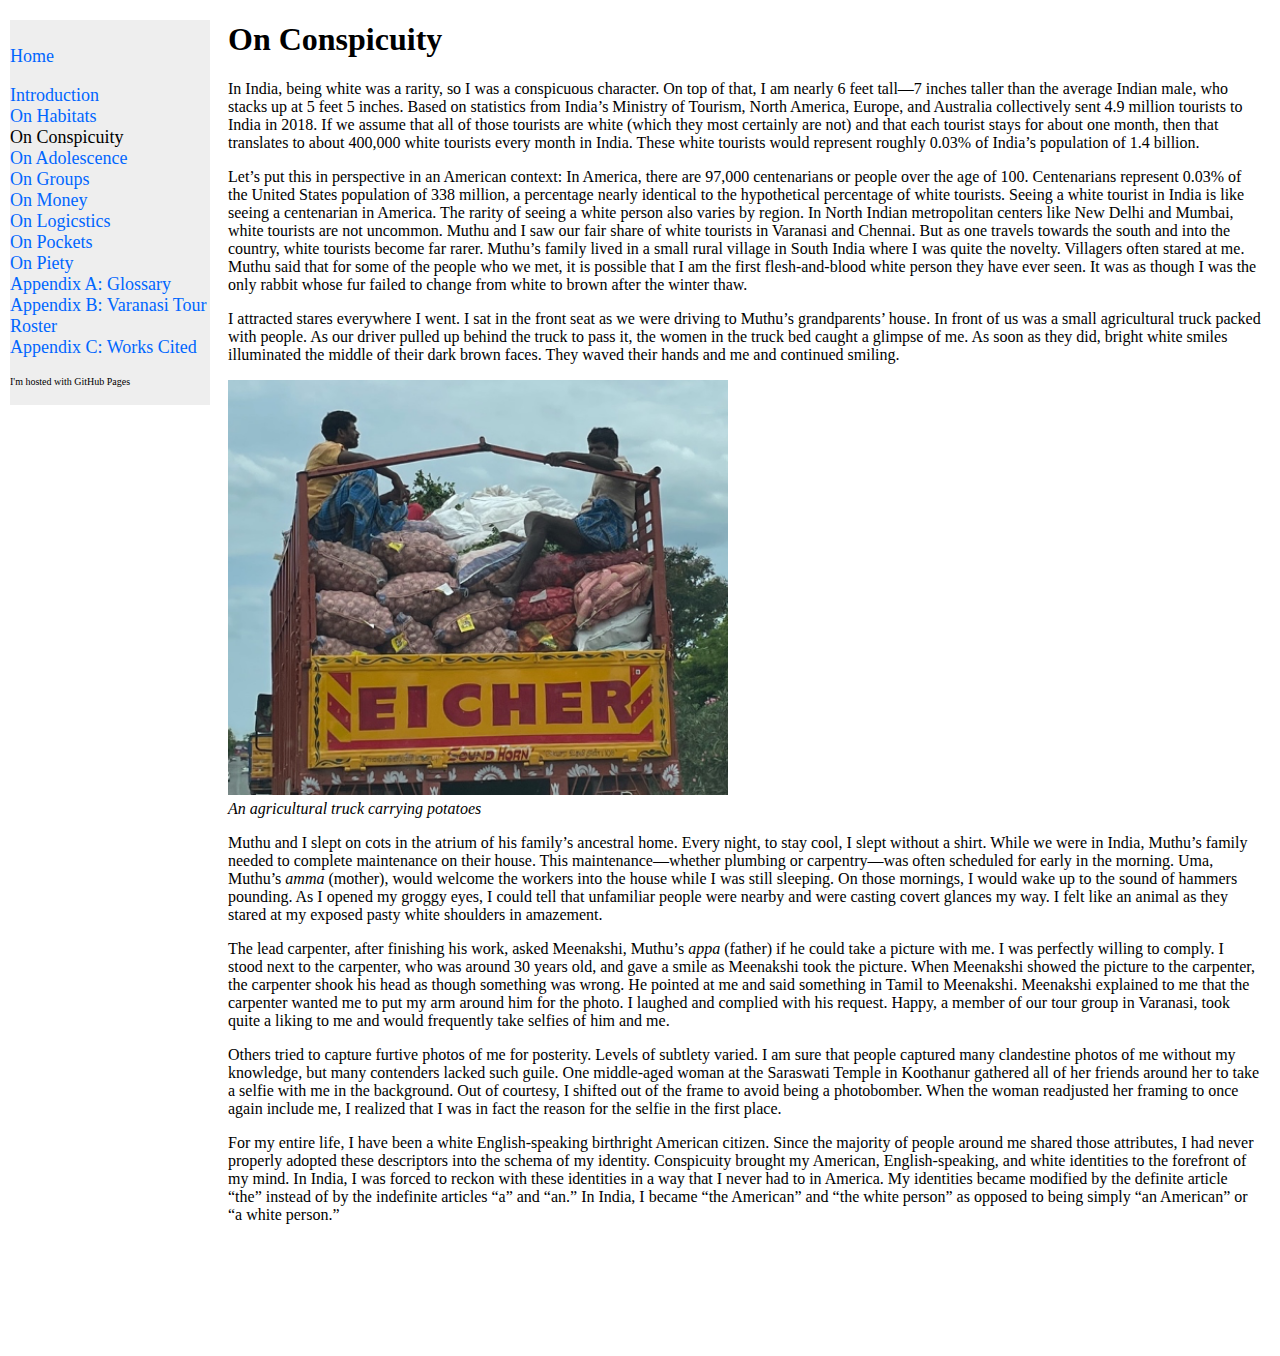
<file: conspicuity.html>
<!DOCTYPE html>
<html>

    <head>

        <!-- Google tag (gtag.js) -->
        <script async src="https://www.googletagmanager.com/gtag/js?id=G-845MQN8Z2L"></script>
        <script>
        window.dataLayer = window.dataLayer || [];
        function gtag(){dataLayer.push(arguments);}
        gtag('js', new Date());

        gtag('config', 'G-845MQN8Z2L');
        </script>

        <link rel="stylesheet" href="style.css">
        <link rel="icon" type="image/x-icon" href="icon.png">

        <title>On Conspicuity</title>

        <meta name="description" content="This is an essay about standing out like a sore thumb in India.">

    </head>

    <body>

        <div id="fb-root"></div>
        <script async defer crossorigin="anonymous" src="https://connect.facebook.net/en_US/sdk.js#xfbml=1&version=v14.0" nonce="Sxrvxsu3"></script>

        
        <div class=center>
            <div class=left>

        
        <p><a href="index.html">Home</a></p>
        
            <p><a href=introduction.html>Introduction</a></br>
             <a href="habitats.html">On Habitats</a></br>
             On Conspicuity</br>
             <a href="adolescence.html">On Adolescence</a></br>
             <a href="groups.html">On Groups</a></br>
             <a href="money.html">On Money</a></br>
             <a href="logistics.html">On Logicstics</a></br>
             <a href="pockets.html">On Pockets</a></br>
             <a href="piety.html">On Piety</a></br>
             <a href="appendixa.html">Appendix A: Glossary</a></br>
             <a href=appendixb.html>Appendix B: Varanasi Tour Roster</a></br>
             <a href=appendixc.html>Appendix C: Works Cited</a></br></p>
        

        <div class="fb-like" data-href="https://henrylong612.github.io/conspicuity.html" data-width="" data-layout="box_count" data-action="like" data-size="small" data-share="true"></div>



        <div class="small">
            <p>I'm hosted with GitHub Pages</p>
            </div>

        </div>
        <div class=right> 

            <h1>On Conspicuity</h1>

            <p>In India, being white was a rarity, so I was a conspicuous character. On top of that, I am nearly 6 feet tall&mdash;7 inches taller than the average Indian male, who stacks up at 5 feet 5 inches. Based on statistics from India&rsquo;s Ministry of Tourism, North America, Europe, and Australia collectively sent 4.9 million tourists to India in 2018. If we assume that all of those tourists are white (which they most certainly are not) and that each tourist stays for about one month, then that translates to about 400,000 white tourists every month in India. These white tourists would represent roughly 0.03% of India&rsquo;s population of 1.4 billion.</p>

<p>Let&rsquo;s put this in perspective in an American context: In America, there are 97,000 centenarians or people over the age of 100. Centenarians represent 0.03% of the United States population of 338 million, a percentage nearly identical to the hypothetical percentage of white tourists. Seeing a white tourist in India is like seeing a centenarian in America. The rarity of seeing a white person also varies by region. In North Indian metropolitan centers like New Delhi and Mumbai, white tourists are not uncommon. Muthu and I saw our fair share of white tourists in Varanasi and Chennai. But as one travels towards the south and into the country, white tourists become far rarer. Muthu&rsquo;s family lived in a small rural village in South India where I was quite the novelty. Villagers often stared at me. Muthu said that for some of the people who we met, it is possible that I am the first flesh-and-blood white person they have ever seen. It was as though I was the only rabbit whose fur failed to change from white to brown after the winter thaw.</p>

<p   >I attracted stares everywhere I went. I sat in the front seat as we were driving to Muthu&rsquo;s grandparents&rsquo; house. In front of us was a small agricultural truck packed with people. As our driver pulled up behind the truck to pass it, the women in the truck bed caught a glimpse of me. As soon as they did, bright white smiles illuminated the middle of their dark brown faces. They waved their hands and me and continued smiling.  </p>
  
<p   ><img width=500px src="Pics/Picture3.png" alt="Agricultural truck carrying potatoes"></br><em>  An agricultural truck carrying potatoes  </em></p>
  
<p   >Muthu and I slept on cots in the atrium of his family&rsquo;s ancestral home. Every night, to stay cool, I slept without a shirt. While we were in India, Muthu&rsquo;s family needed to complete maintenance on their house. This maintenance&mdash;whether plumbing or carpentry&mdash;was often scheduled for early in the morning. Uma, Muthu&rsquo;s <em>amma</em> (mother), would welcome the workers into the house while I was still sleeping. On those mornings, I would wake up to the sound of hammers pounding. As I opened my groggy eyes, I could tell that unfamiliar people were nearby and were casting covert glances my way. I felt like an animal as they stared at my exposed pasty white shoulders in amazement.  </p>
  
<p   >The lead carpenter, after finishing his work, asked Meenakshi, Muthu&rsquo;s <span class="italics">appa</span> (father) if he could take a picture with me. I was perfectly willing to comply. I stood next to the carpenter, who was around 30 years old, and gave a smile as Meenakshi took the picture. When Meenakshi showed the picture to the carpenter, the carpenter shook his head as though something was wrong. He pointed at me and said something in Tamil to Meenakshi. Meenakshi explained to me that the carpenter wanted me to put my arm around him for the photo. I laughed and complied with his request. Happy, a member of our tour group in Varanasi, took quite a liking to me and would frequently take selfies of him and me.  </p>
  
<p   >Others tried to capture furtive photos of me for posterity. Levels of subtlety varied. I am sure that people captured many clandestine photos of me without my knowledge, but many contenders lacked such guile. One middle-aged woman at the   Saraswati   Temple in Koothanur gathered all of her friends around her to take a selfie with me in the background. Out of courtesy, I shifted out of the frame to avoid being a photobomber. When the woman readjusted her framing to once again include me, I realized that I was in fact the reason for the selfie in the first place.</p>

<p>For my entire life, I have been a white English-speaking birthright American citizen. Since the majority of people around me shared those attributes, I had never properly adopted these descriptors into the schema of my identity. Conspicuity brought my American, English-speaking, and white identities to the forefront of my mind. In India, I was forced to reckon with these identities in a way that I never had to in America. My identities became modified by the definite article &ldquo;the&rdquo; instead of by the indefinite articles &ldquo;a&rdquo; and &ldquo;an.&rdquo; In India, I became &ldquo;the American&rdquo; and &ldquo;the white person&rdquo; as opposed to being simply &ldquo;an American&rdquo; or &ldquo;a white person.&rdquo;</p>



<br>
            <br>
            <br>
            <br>
            <br>
            <br>


    </div>
</div>


        

    </body>


</html>
</file>
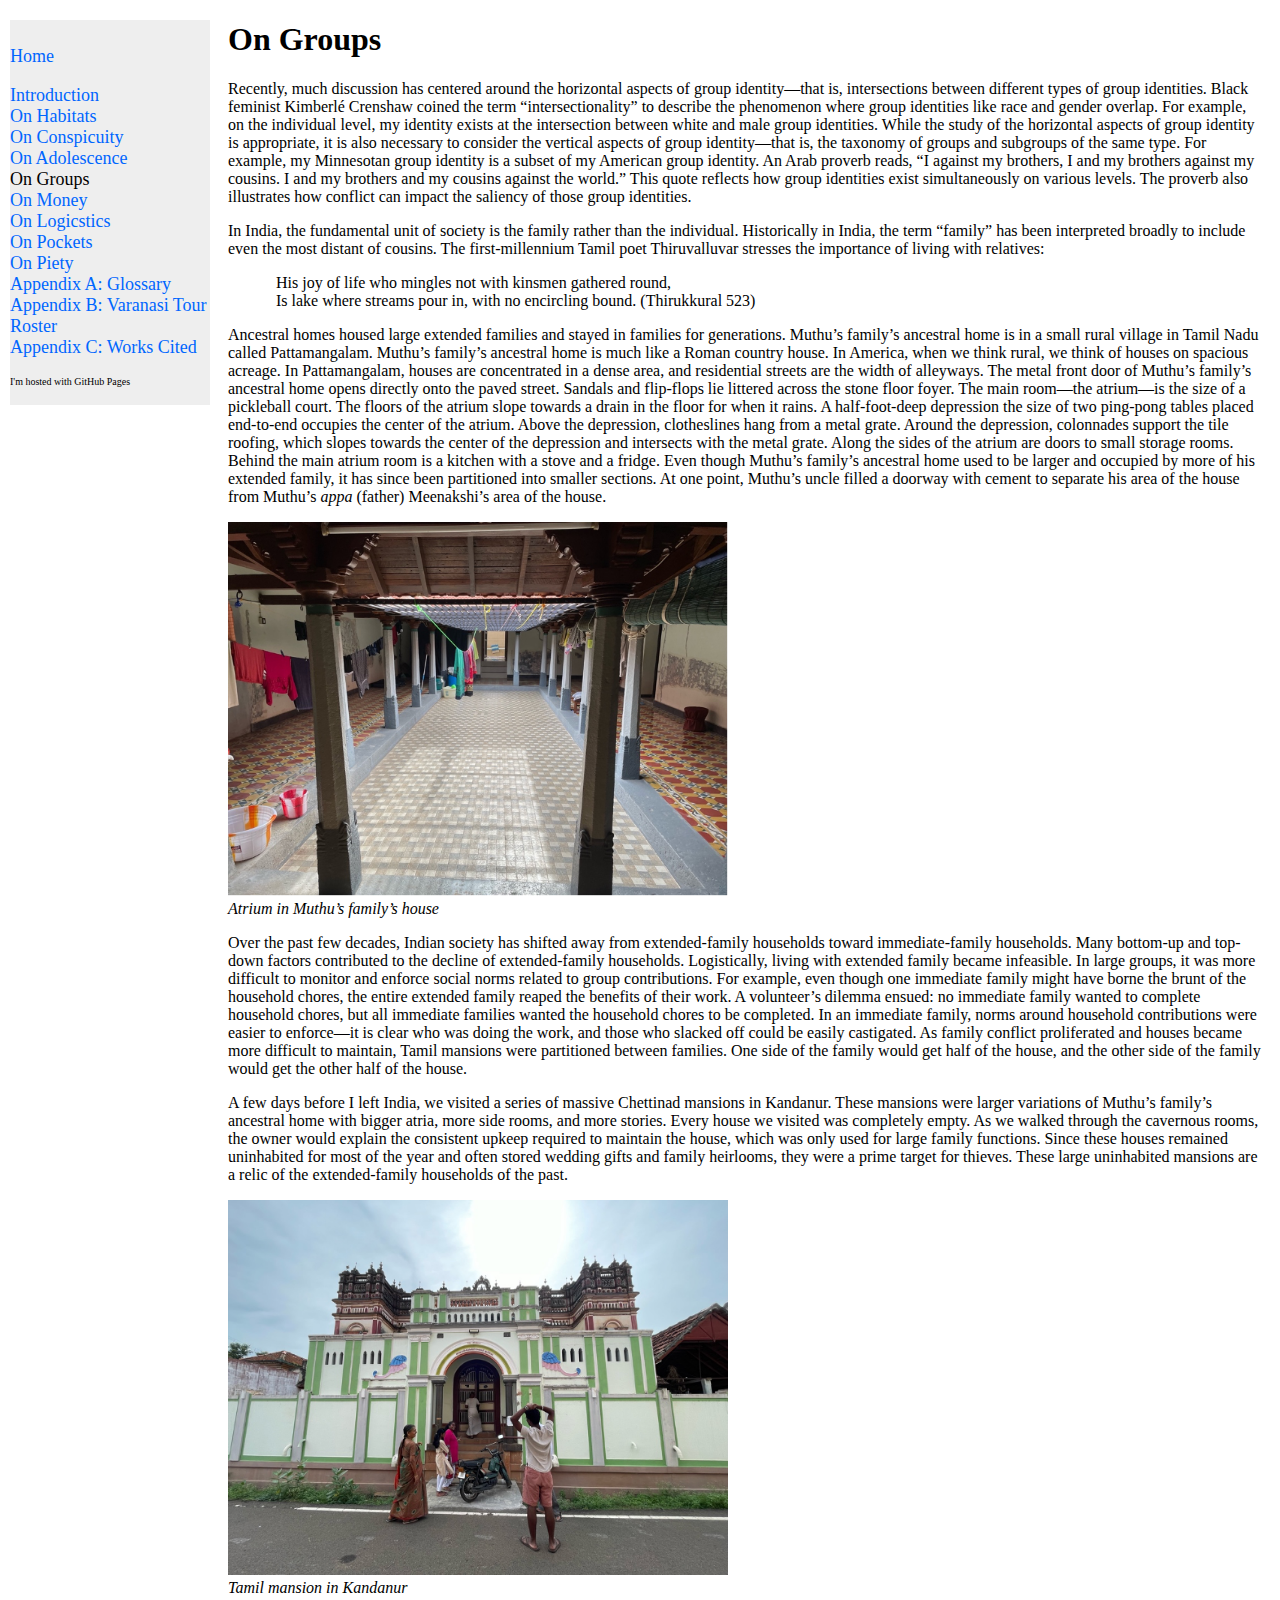
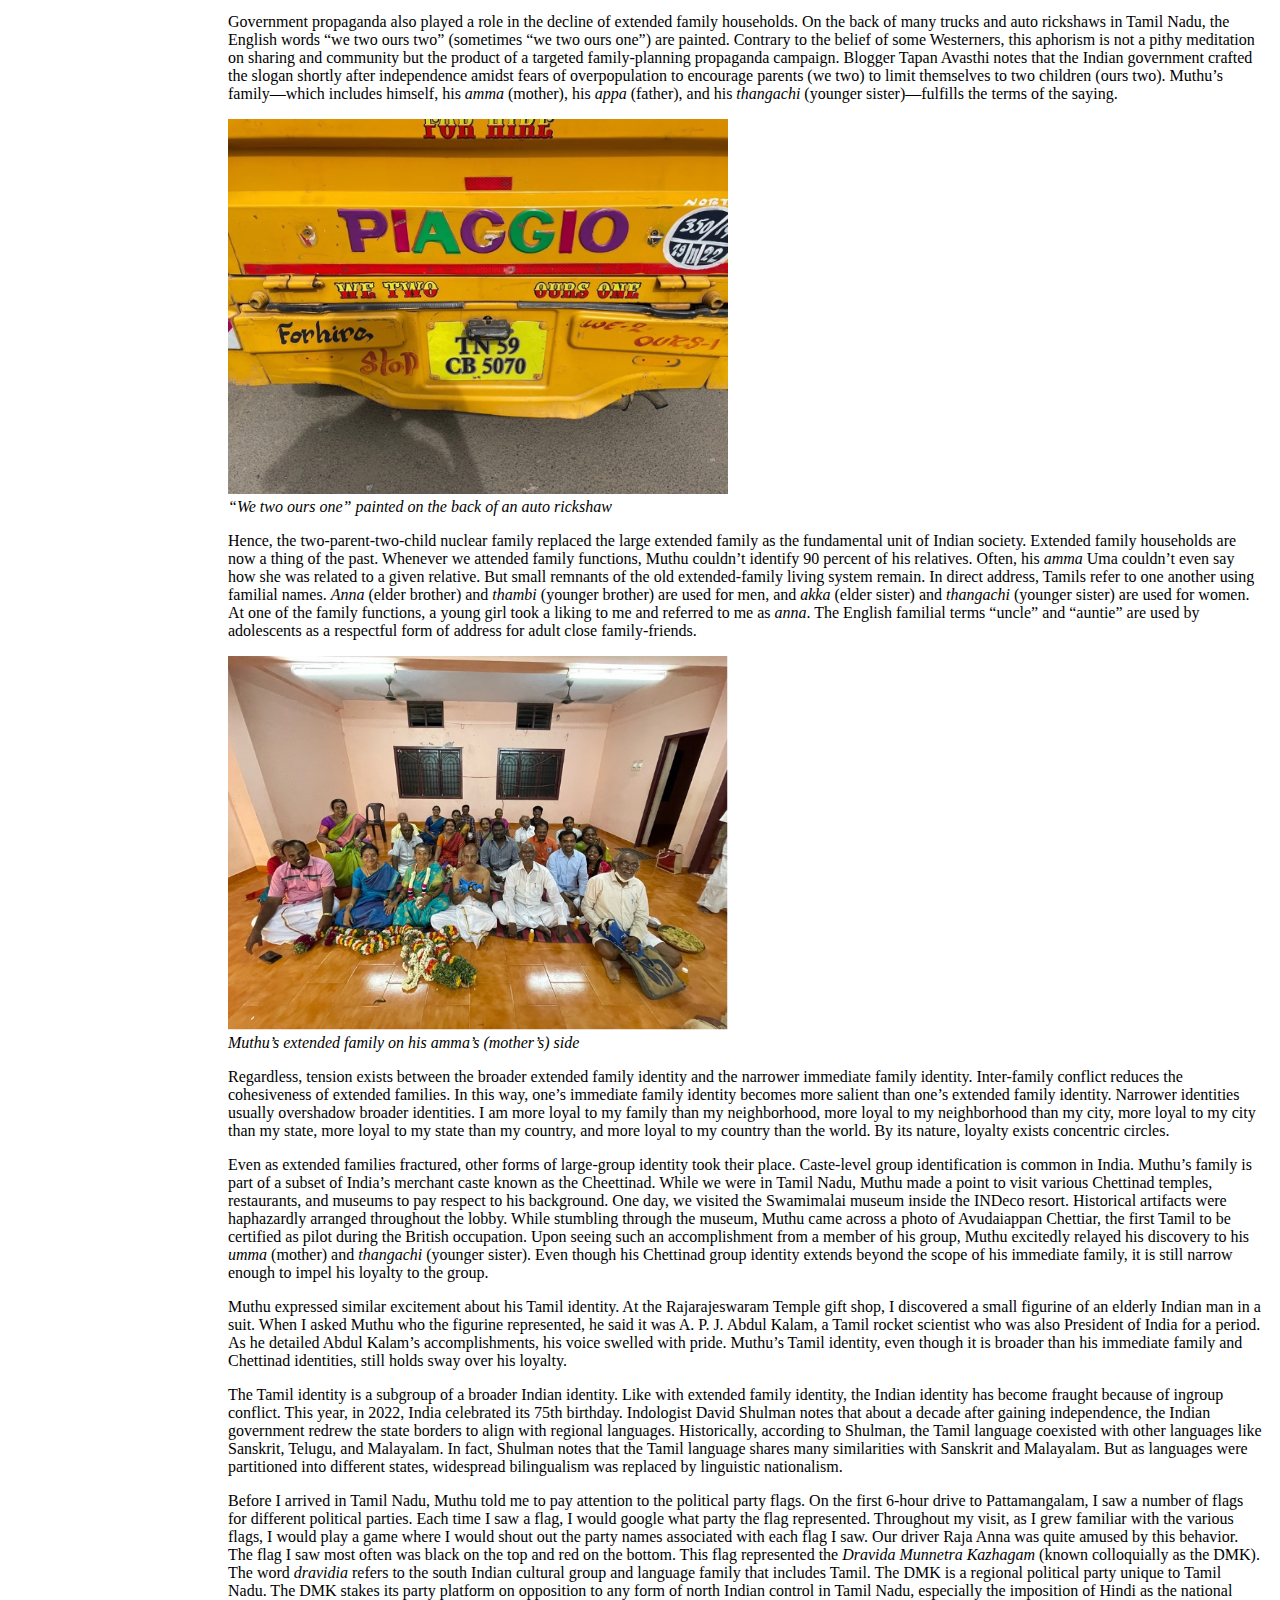
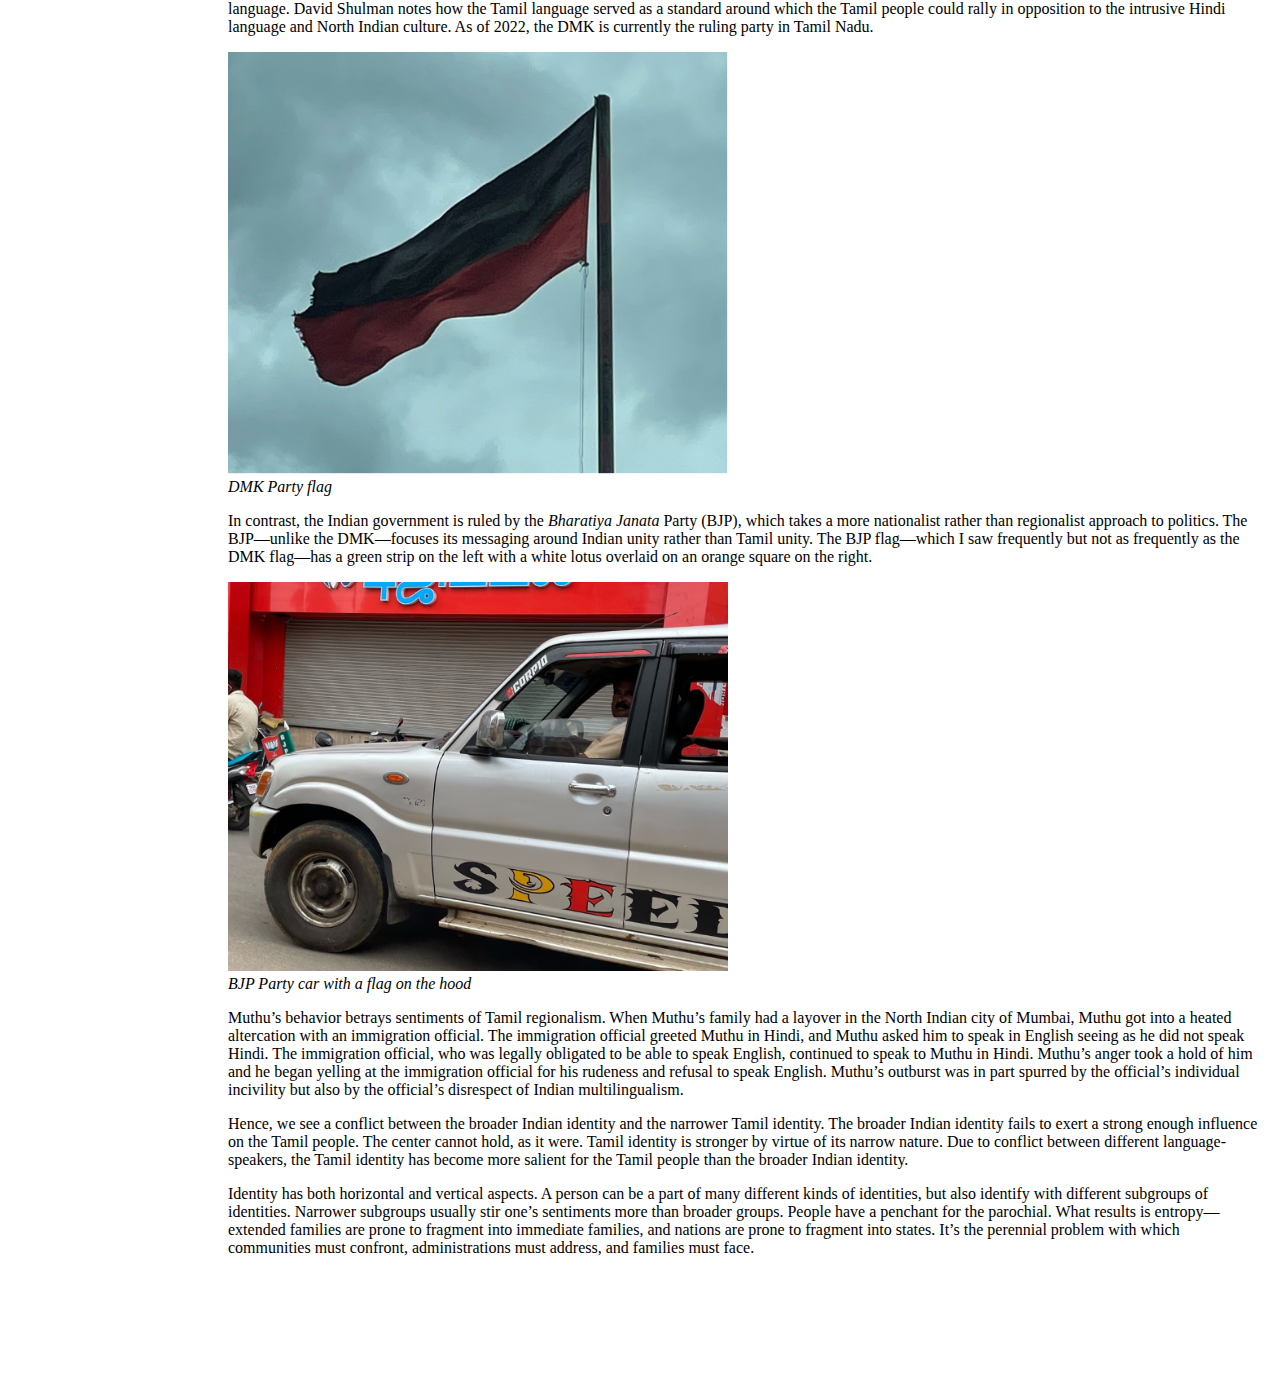
<file: groups.html>
<!DOCTYPE html>
<html>

    <head>

        <!-- Google tag (gtag.js) -->
        <script async src="https://www.googletagmanager.com/gtag/js?id=G-845MQN8Z2L"></script>
        <script>
        window.dataLayer = window.dataLayer || [];
        function gtag(){dataLayer.push(arguments);}
        gtag('js', new Date());

        gtag('config', 'G-845MQN8Z2L');
        </script>

        <link rel="stylesheet" href="style.css">
        <link rel="icon" type="image/x-icon" href="icon.png">

        <title>On Groups</title>

        <meta name="description" content="This is an essay about group dynamics on different levels in India.">

    </head>

    <body>

        <div id="fb-root"></div>
        <script async defer crossorigin="anonymous" src="https://connect.facebook.net/en_US/sdk.js#xfbml=1&version=v14.0" nonce="w8TYR9UZ"></script>

        
        <div class=center>
            <div class=left>

        
        <p><a href="index.html">Home</a></p>
        
            <p><a href=introduction.html>Introduction</a></br>
             <a href="habitats.html">On Habitats</a></br>
             <a href="conspicuity.html">On Conspicuity</a></br>
             <a href="adolescence.html">On Adolescence</a></br>
             On Groups</br>
             <a href="money.html">On Money</a></br>
             <a href="logistics.html">On Logicstics</a></br>
             <a href="pockets.html">On Pockets</a></br>
             <a href="piety.html">On Piety</a></br>
             <a href="appendixa.html">Appendix A: Glossary</a></br>
             <a href=appendixb.html>Appendix B: Varanasi Tour Roster</a></br>
             <a href=appendixc.html>Appendix C: Works Cited</a></br></p>
        

        <div class="fb-like" data-href="https://henrylong612.github.io/groups.html" data-width="" data-layout="box_count" data-action="like" data-size="small" data-share="true"></div>
    


        <div class="small">
            <p>I'm hosted with GitHub Pages</p>
            </div>

        </div>
        <div class=right> 
    

            <h1>On Groups</h1>


            <p>Recently, much discussion has centered around the horizontal aspects of group identity&mdash;that is, intersections between different types of group identities. Black feminist Kimberl&eacute; Crenshaw coined the term &ldquo;intersectionality&rdquo; to describe the phenomenon where group identities like race and gender overlap. For example, on the individual level, my identity exists at the intersection between white and male group identities. While the study of the horizontal aspects of group identity is appropriate, it is also necessary to consider the vertical aspects of group identity&mdash;that is, the taxonomy of groups and subgroups of the same type. For example, my Minnesotan group identity is a subset of my American group identity. An Arab proverb reads, &ldquo;I against my brothers, I and my brothers against my cousins. I and my brothers and my cousins against the world.&rdquo; This quote reflects how group identities exist simultaneously on various levels. The proverb also illustrates how conflict can impact the saliency of those group identities.</p>
  
<p>In India, the fundamental unit of society is the family rather than the individual. Historically in India, the term &ldquo;family&rdquo; has been interpreted broadly to include even the most distant of cousins. The first-millennium Tamil poet Thiruvalluvar   stresses the importance of living with relatives:</p>
  
<p class="indent">His joy of life who mingles not with kinsmen gathered round,</br>
Is lake where streams pour in, with no encircling bound. (Thirukkural 523)</p>
  
<p>Ancestral homes housed large extended families and stayed in families for generations. Muthu&rsquo;s family&rsquo;s ancestral home is in a small rural village in Tamil Nadu called Pattamangalam. Muthu&rsquo;s family&rsquo;s ancestral home is much like a Roman country house. In America, when we think rural, we think of houses on spacious acreage. In Pattamangalam, houses are concentrated in a dense area, and residential streets are the width of alleyways. The metal front door of Muthu&rsquo;s family&rsquo;s ancestral home opens directly onto the paved street. Sandals and flip-flops lie littered across the stone floor foyer. The main room&mdash;the atrium&mdash;is the size of a pickleball court. The floors of the atrium slope towards a drain in the floor for when it rains. A half-foot-deep depression the size of two ping-pong tables placed end-to-end occupies the center of the atrium. Above the depression, clotheslines hang from a metal grate. Around the depression, colonnades support the tile roofing, which slopes towards the center of the depression and intersects with the metal grate. Along the sides of the atrium are doors to small storage rooms. Behind the main atrium room is a kitchen with a stove and a fridge. Even though Muthu&rsquo;s family&rsquo;s ancestral home used to be larger and occupied by more of his extended family, it has since been partitioned into smaller sections. At one point, Muthu&rsquo;s uncle filled a doorway with cement to separate his area of the house from Muthu&rsquo;s <em>appa</em> (father) Meenakshi&rsquo;s area of the house.</p>
  
<p><img width=500px src="Pics/Picture6.png" alt="Atrium in Muthu's family's ancestral home"> <br><span class="italics">Atrium in Muthu&rsquo;s family&rsquo;s house</span></p>
  
<p>Over the past few decades, Indian society has shifted away from extended-family households toward immediate-family households. Many bottom-up and top-down factors contributed to the decline of extended-family households. Logistically, living with extended family became infeasible. In large groups, it was more difficult to monitor and enforce social norms related to group contributions. For example, even though one immediate family might have borne the brunt of the household chores, the entire extended family reaped the benefits of their work. A volunteer&rsquo;s dilemma ensued: no immediate family wanted to complete household chores, but all immediate families wanted the household chores to be completed. In an immediate family, norms around household contributions were easier to enforce&mdash;it is clear who was doing the work, and those who slacked off could be easily castigated. As family conflict proliferated and houses became more difficult to maintain, Tamil mansions were partitioned between families. One side of the family would get half of the house, and the other side of the family would get the other half of the house.</p>
  
<p>A few days before I left India, we visited a series of massive Chettinad mansions in Kandanur. These mansions were larger variations of Muthu&rsquo;s family&rsquo;s ancestral home with bigger atria, more side rooms, and more stories. Every house we visited was completely empty. As we walked through the cavernous rooms, the owner would explain the consistent upkeep required to maintain the house, which was only used for large family functions. Since these houses remained uninhabited for most of the year and often stored wedding gifts and family heirlooms, they were a prime target for thieves. These large uninhabited mansions are a relic of the extended-family households of the past.</p>
  
<p><img width=500px src="Pics/Picture7.png" alt="Tamil mansion in Kandanur"><br><em>Tamil mansion in Kandanur</em></p>
  
<p>Government propaganda also played a role in the decline of extended family households. On the back of many trucks and auto rickshaws in Tamil Nadu, the English words &ldquo;we two ours two&rdquo; (sometimes &ldquo;we two ours one&rdquo;) are painted. Contrary to the belief of some Westerners, this aphorism is not a pithy meditation on sharing and community but the product of a targeted family-planning propaganda campaign. Blogger Tapan Avasthi notes that the Indian government crafted the slogan shortly after independence amidst fears of overpopulation to encourage parents (we two) to limit themselves to two children (ours two). Muthu&rsquo;s family&mdash;which includes himself, his <em>amma</em> (mother), his <em>appa</em> (father), and his <em>thangachi</em> (younger sister)&mdash;fulfills the terms of the saying.</p>
  
<p><img width=500px src="Pics/Picture8.png" alt="We two ours one on the back of an auto rickshaw"><br><em>&ldquo;We two ours one&rdquo; painted on the back of an auto rickshaw</em></p>
  
<p>Hence, the two-parent-two-child nuclear family replaced the large extended family as the fundamental unit of Indian society. Extended family households are now a thing of the past. Whenever we attended family functions, Muthu couldn&rsquo;t identify 90 percent of his relatives. Often, his <em>amma</em> Uma couldn&rsquo;t even say how she was related to a given relative. But small remnants of the old extended-family living system remain. In direct address, Tamils refer to one another using familial names. <em>Anna</em> (elder brother) and <em>thambi</em> (younger brother) are used for men, and <em>akka</em> (elder sister) and <em>thangachi</em> (younger sister) are used for women. At one of the family functions, a young girl took a liking to me and referred to me as <em>anna</em>. The English familial terms &ldquo;uncle&rdquo; and &ldquo;auntie&rdquo; are used by adolescents as a respectful form of address for adult close family-friends.</p>
  
<p><img width=500px src="Pics/Picture9.png" alt="Muthu's extended family on his mother's side"><br><em>Muthu&rsquo;s extended family on his amma&rsquo;s (mother&rsquo;s) side</em></p>
  
<p>Regardless, tension exists between the broader extended family identity and the narrower immediate family identity. Inter-family conflict reduces the cohesiveness of extended families. In this way, one&rsquo;s immediate family identity becomes more salient than one&rsquo;s extended family identity. Narrower identities usually overshadow broader identities. I am more loyal to my family than my neighborhood, more loyal to my neighborhood than my city, more loyal to my city than my state, more loyal to my state than my country, and more loyal to my country than the world. By its nature, loyalty exists concentric circles.</p>
  
<p>Even as extended families fractured, other forms of large-group identity took their place. Caste-level group identification is common in India. Muthu&rsquo;s family is part of a subset of India&rsquo;s merchant caste known as the Cheettinad. While we were in Tamil Nadu, Muthu made a point to visit various Chettinad temples, restaurants, and museums to pay respect to his background. One day, we visited the Swamimalai museum inside the INDeco resort. Historical artifacts were haphazardly arranged throughout the lobby. While stumbling through the museum, Muthu came across a photo of Avudaiappan Chettiar, the first Tamil to be certified as pilot during the British occupation. Upon seeing such an accomplishment from a member of his group, Muthu excitedly relayed his discovery to his <em>umma</em> (mother) and <em>thangachi</em> (younger sister). Even though his Chettinad group identity extends beyond the scope of his immediate family, it is still narrow enough to impel his loyalty to the group.</p>
  
<p>Muthu expressed similar excitement about his Tamil identity. At the Rajarajeswaram Temple gift shop, I discovered a small figurine of an elderly Indian man in a suit. When I asked Muthu who the figurine represented, he said it was ​​A. P. J. Abdul Kalam, a Tamil rocket scientist who was also President of India for a period. As he detailed Abdul Kalam&rsquo;s accomplishments, his voice swelled with pride. Muthu&rsquo;s Tamil identity, even though it is broader than his immediate family and Chettinad identities, still holds sway over his loyalty.</p>
  
<p>The Tamil identity is a subgroup of a broader Indian identity. Like with extended family identity, the Indian identity has become fraught because of ingroup conflict. This year, in 2022, India celebrated its 75th birthday. Indologist David Shulman notes that about a decade after gaining independence, the Indian government redrew the state borders to align with regional languages. Historically, according to Shulman, the Tamil language coexisted with other languages like Sanskrit, Telugu, and Malayalam. In fact, Shulman notes that the Tamil language shares many similarities with Sanskrit and Malayalam. But as languages were partitioned into different states, widespread bilingualism was replaced by linguistic nationalism.</p>
  
<p>Before I arrived in Tamil Nadu, Muthu told me to pay attention to the political party flags. On the first 6-hour drive to Pattamangalam, I saw a number of flags for different political parties. Each time I saw a flag, I would google what party the flag represented. Throughout my visit, as I grew familiar with the various flags, I would play a game where I would shout out the party names associated with each flag I saw. Our driver Raja Anna was quite amused by this behavior. The flag I saw most often was black on the top and red on the bottom. This flag represented the <em>Dravida Munnetra Kazhagam</em> (known colloquially as the DMK). The word <em>dravidia</em> refers to the south Indian cultural group and language family that includes Tamil. The DMK is a regional political party unique to Tamil Nadu. The DMK stakes its party platform on opposition to any form of north Indian control in Tamil Nadu, especially the imposition of Hindi as the national language. David Shulman notes how the Tamil language served as a standard around which the Tamil people could rally in opposition to the intrusive Hindi language and North Indian culture. As of 2022, the DMK is currently the ruling party in Tamil Nadu.</p>
  
<p><img width=500px src="Pics/Picture10.png" alt="DMK Party Flag"><br><em>DMK Party flag</em></p>
  
<p>In contrast, the Indian government is ruled by the <em>Bharatiya Janata</em> Party (BJP), which takes a more nationalist rather than regionalist approach to politics. The BJP&mdash;unlike the DMK&mdash;focuses its messaging around Indian unity rather than Tamil unity. The BJP flag&mdash;which I saw frequently but not as frequently as the DMK flag&mdash;has a green strip on the left with a white lotus overlaid on an orange square on the right.</p>
  
<p><img width=500px src="Pics/Picture11.png" alt="BJP Party Car with a hood on the front"><br><em>BJP Party car with a flag on the hood</em></p>
  
<p>Muthu&rsquo;s behavior betrays sentiments of Tamil regionalism. When Muthu&rsquo;s family had a layover in the North Indian city of Mumbai, Muthu got into a heated altercation with an immigration official. The immigration official greeted Muthu in Hindi, and Muthu asked him to speak in English seeing as he did not speak Hindi. The immigration official, who was legally obligated to be able to speak English, continued to speak to Muthu in Hindi. Muthu&rsquo;s anger took a hold of him and he began yelling at the immigration official for his rudeness and refusal to speak English. Muthu&rsquo;s outburst was in part spurred by the official&rsquo;s individual incivility but also by the official&rsquo;s disrespect of Indian multilingualism.</p>
  
<p>Hence, we see a conflict between the broader Indian identity and the narrower Tamil identity. The broader Indian identity fails to exert a strong enough influence on the Tamil people. The center cannot hold, as it were. Tamil identity is stronger by virtue of its narrow nature. Due to conflict between different language-speakers, the Tamil identity has become more salient for the Tamil people than the broader Indian identity.</p>
  
<p>Identity has both horizontal and vertical aspects. A person can be a part of many different kinds of identities, but also identify with different subgroups of identities. Narrower subgroups usually stir one&rsquo;s sentiments more than broader groups. People have a penchant for the parochial. What results is entropy&mdash;extended families are prone to fragment into immediate families, and nations are prone to fragment into states. It&rsquo;s the perennial problem with which communities must confront, administrations must address, and families must face.&nbsp; </p>


            





<br>
            <br>
            <br>
            <br>
            <br>
            <br>





    </div>
</div>



    </body>


</html>
</file>
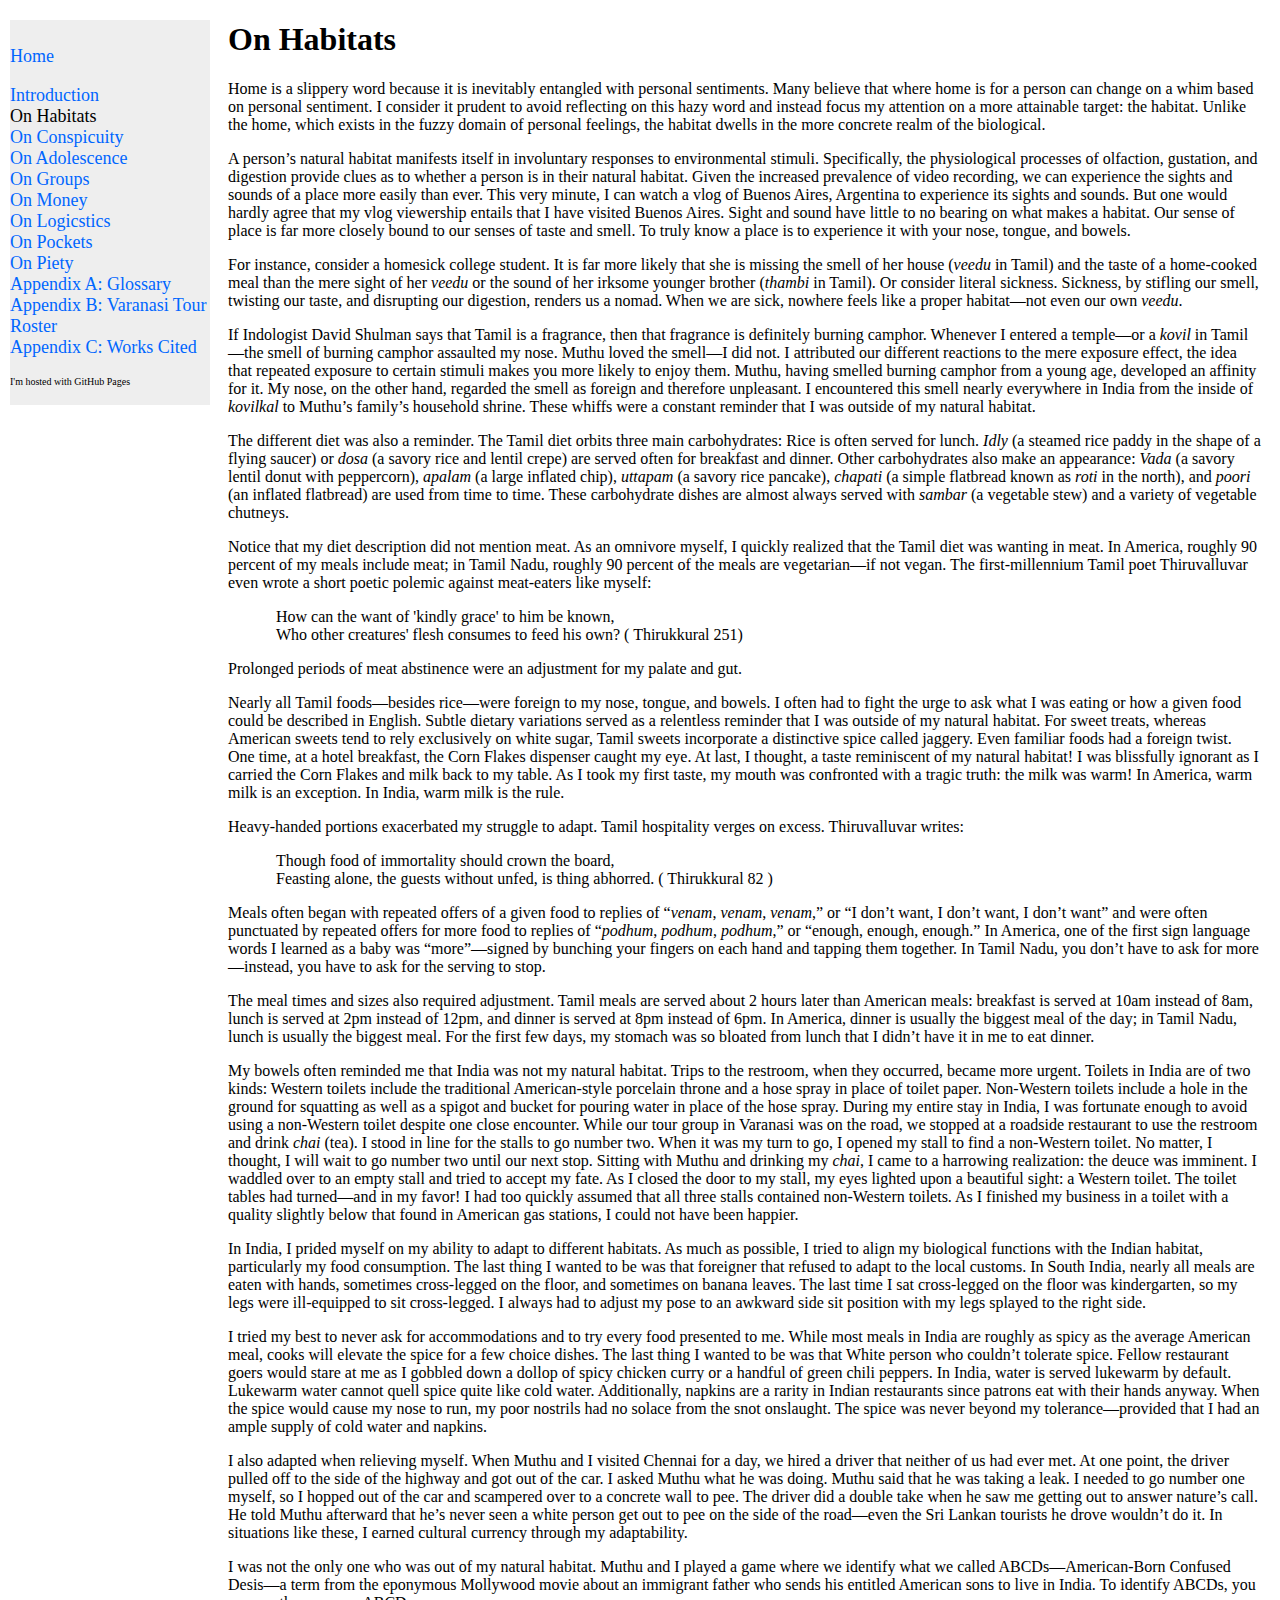
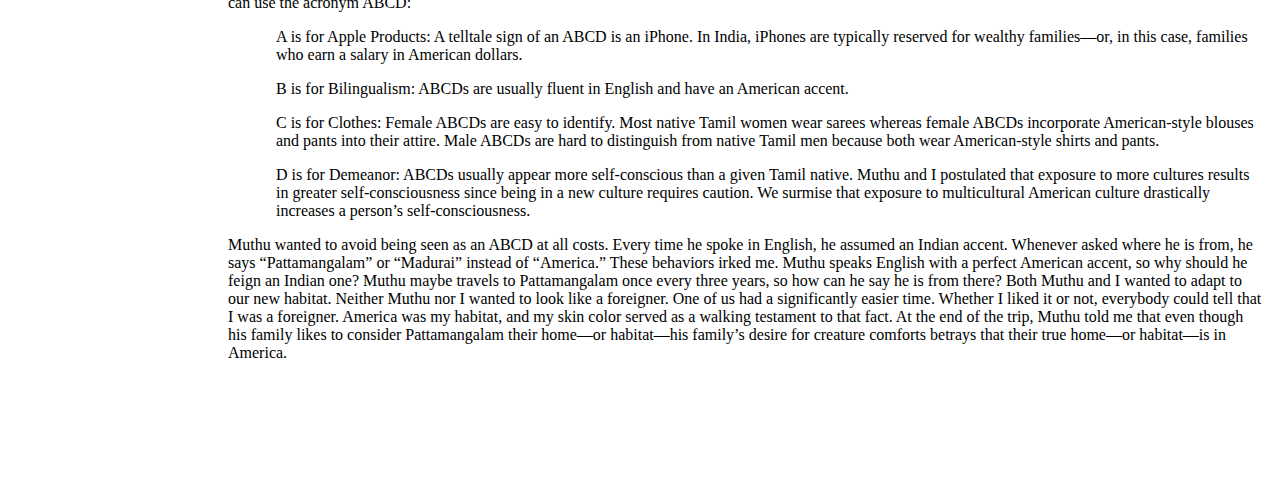
<file: habitats.html>
<!DOCTYPE html>
<html>

    <head>

        <!-- Google tag (gtag.js) -->
        <script async src="https://www.googletagmanager.com/gtag/js?id=G-845MQN8Z2L"></script>
        <script>
        window.dataLayer = window.dataLayer || [];
        function gtag(){dataLayer.push(arguments);}
        gtag('js', new Date());

        gtag('config', 'G-845MQN8Z2L');
        </script>

        <link rel="stylesheet" href="style.css">
        <link rel="icon" type="image/x-icon" href="icon.png">

        <title>On Habitats</title>

        <meta name="description" content="This is an essay about habitats and what it means to belong somewhere in a biological sense.">

    </head>

    <body>

        <div id="fb-root"></div>
        <script async defer crossorigin="anonymous" src="https://connect.facebook.net/en_US/sdk.js#xfbml=1&version=v14.0" nonce="xaM76c5k"></script>


        
        <div class=center>
            <div class=left>

        
        <p><a href="index.html">Home</a></p>
        <p>
             <a href=introduction.html>Introduction</a></br>
             On Habitats</br>
             <a href="conspicuity.html">On Conspicuity</a></br>
             <a href="adolescence.html">On Adolescence</a></br>
             <a href="groups.html">On Groups</a></br>
             <a href="money.html">On Money</a></br>
             <a href="logistics.html">On Logicstics</a></br>
             <a href="pockets.html">On Pockets</a></br>
             <a href="piety.html">On Piety</a></br>
             <a href="appendixa.html">Appendix A: Glossary</a></br>
             <a href=appendixb.html>Appendix B: Varanasi Tour Roster</a></br>
             <a href=appendixc.html>Appendix C: Works Cited</a></br></p>
        

        <div class="fb-like" data-href="https://henrylong612.github.io/habitats.html" data-width="" data-layout="box_count" data-action="like" data-size="small" data-share="true"></div>

        

        <div class="small">
            <p>I'm hosted with GitHub Pages</p>
            </div>

        </div>
        <div class=right> 

            <h1>On Habitats</h1>
    

            <p>Home is a slippery word because it is inevitably entangled with personal sentiments. Many believe that where home is for a person can change on a whim based on personal sentiment. I consider it prudent to avoid reflecting on this hazy word and instead focus my attention on a more attainable target: the habitat. Unlike the home, which exists in the fuzzy domain of personal feelings, the habitat dwells in the more concrete realm of the biological.</p>

<p>A person&rsquo;s natural habitat manifests itself in involuntary responses to environmental stimuli. Specifically, the physiological processes of olfaction, gustation, and digestion provide clues as to whether a person is in their natural habitat. Given the increased prevalence of video recording, we can experience the sights and sounds of a place more easily than ever. This very minute, I can watch a vlog of Buenos Aires, Argentina to experience its sights and sounds. But one would hardly agree that my vlog viewership entails that I have visited Buenos Aires. Sight and sound have little to no bearing on what makes a habitat. Our sense of place is far more closely bound to our senses of taste and smell.   To truly know a place is to experience it with your nose, tongue, and bowels.  </p>
  
<p>  For instance, consider a homesick college student. It is far more likely that she is missing the smell of her house (<span class="italics">veedu</span> in Tamil) and the taste of a home-cooked meal than the mere sight of her <em>veedu</em> or the sound of her irksome younger brother (<em>thambi</em> in Tamil). Or consider literal sickness.   Sickness, by stifling our smell, twisting our taste, and disrupting our digestion, renders us a nomad. When we are sick, nowhere feels like a proper habitat&mdash;not even our own <em>veedu</em>.</p>
  
<p>  If Indologist David Shulman says that Tamil is a fragrance, then that fragrance is definitely burning camphor. Whenever I entered a temple&mdash;or a <em>kovil</em> in Tamil&mdash;the smell of burning camphor assaulted my nose. Muthu loved the smell&mdash;I did not. I attributed our different reactions to the mere exposure effect, the idea that repeated exposure to certain stimuli makes you more likely to enjoy them. Muthu, having smelled burning camphor from a young age, developed an affinity for it. My nose, on the other hand, regarded the smell as foreign and therefore unpleasant. I encountered this smell nearly everywhere in India from the inside of <em>kovilkal</em> to Muthu&rsquo;s family&rsquo;s household shrine. These whiffs were a constant reminder that I was outside of my natural habitat.  </p>
  
<p>  The different diet was also a reminder. The Tamil diet orbits three main carbohydrates: Rice is often served for lunch. <em>Idly</em> (a steamed rice paddy in the shape of a flying saucer) or <em>dosa</em> (a savory rice and lentil crepe) are served often for breakfast and dinner. Other carbohydrates also make an appearance: <em>Vada</em> (a savory lentil donut with peppercorn), <em>apalam</em> (a large inflated chip), <em>uttapam</em> (a savory rice pancake), <em>chapati</em> (a simple flatbread known as <em>roti</em> in the north), and <em>poori</em> (an inflated flatbread) are used from time to time. These carbohydrate dishes are almost always served with <em>sambar</em> (a vegetable stew) and a variety of vegetable chutneys.  </p>
  
<p>  Notice that my diet description did not mention meat. As an omnivore myself, I quickly realized that the Tamil diet was wanting in meat. In America, roughly 90 percent of my meals include meat; in Tamil Nadu, roughly 90 percent of the meals are vegetarian&mdash;if not vegan. The first-millennium Tamil poet Thiruvalluvar even wrote a short poetic polemic against meat-eaters like myself:  </p>
  
<p class="indent">How can the want of 'kindly grace' to him be known, </br> Who other creatures' flesh consumes to feed his own? ( Thirukkural 251)
  
<p>  Prolonged periods of meat abstinence were an adjustment for my palate and gut.  </p>
  
<p>  Nearly all Tamil foods&mdash;besides rice&mdash;were foreign to my nose, tongue, and bowels. I often had to fight the urge to ask what I was eating or how a given food could be described in English. Subtle dietary variations served as a relentless reminder that I was outside of my natural habitat. For sweet treats, whereas American sweets tend to rely exclusively on white sugar, Tamil sweets incorporate a distinctive spice called jaggery. Even familiar foods had a foreign twist. One time, at a hotel breakfast, the Corn Flakes dispenser caught my eye. At last, I thought, a taste reminiscent of my natural habitat! I was blissfully ignorant as I carried the Corn Flakes and milk back to my table. As I took my first taste, my mouth was confronted with a tragic truth: the milk was warm! In America, warm milk is an exception. In India, warm milk is the rule.  </p>
  
<p>  Heavy-handed portions exacerbated my struggle to adapt. Tamil hospitality verges on excess. Thiruvalluvar writes:  </p>
  
<p  class="indent" >  Though food of immortality should crown the board,  </br>
  Feasting alone, the guests without unfed, is thing abhorred. (    Thirukkural 82  )</p>
  
<p>  Meals often began with repeated offers of a given food to replies of &ldquo;<em>venam</em>, <em>venam</em>, <em>venam</em>,&rdquo; or &ldquo;I don&rsquo;t want, I don&rsquo;t want, I don&rsquo;t want&rdquo; and were often punctuated by repeated offers for more food to replies of &ldquo;<em>podhum</em>, <em>podhum</em>, <em>podhum</em>,&rdquo; or &ldquo;enough, enough, enough.&rdquo; In America, one of the first sign language words I learned as a baby was &ldquo;more&rdquo;&mdash;signed by bunching your fingers on each hand and tapping them together. In Tamil Nadu, you don&rsquo;t have to ask for more&mdash;instead, you have to ask for the serving to stop.  </p>
  
<p>  The meal times and sizes also required adjustment. Tamil meals are served about 2 hours later than American meals: breakfast is served at 10am instead of 8am, lunch is served at 2pm instead of 12pm, and dinner is served at 8pm instead of 6pm. In America, dinner is usually the biggest meal of the day; in Tamil Nadu, lunch is usually the biggest meal. For the first few days, my stomach was so bloated from lunch that I didn&rsquo;t have it in me to eat dinner.  </p>
  
<p>  My bowels often reminded me that India was not my natural habitat. Trips to the restroom, when they occurred, became more urgent. Toilets in India are of two kinds: Western toilets include the traditional American-style porcelain throne and a hose spray in place of toilet paper. Non-Western toilets include a hole in the ground for squatting as well as a spigot and bucket for pouring water in place of the hose spray. During my entire stay in India, I was fortunate enough to avoid using a non-Western toilet despite one close encounter. While our tour group in Varanasi was on the road, we stopped at a roadside restaurant to use the restroom and drink <em>chai</em> (tea). I stood in line for the stalls to go number two. When it was my turn to go, I opened my stall to find a non-Western toilet. No matter, I thought, I will wait to go number two until our next stop. Sitting with Muthu and drinking my <em>chai</em>, I came to a harrowing realization: the deuce was imminent. I waddled over to an empty stall and tried to accept my fate. As I closed the door to my stall, my eyes lighted upon a beautiful sight: a Western toilet. The toilet tables had turned&mdash;and in my favor! I had too quickly assumed that all three stalls contained non-Western toilets. As I finished my business in a toilet with a quality slightly below that found in American gas stations, I could not have been happier.  </p>
  
<p>  In India, I prided myself on my ability to adapt to different habitats. As much as possible, I tried to align my biological functions with the Indian habitat, particularly my food consumption. The last thing I wanted to be was that foreigner that refused to adapt to the local customs. In South India, nearly all meals are eaten with hands, sometimes cross-legged on the floor, and sometimes on banana leaves. The last time I sat cross-legged on the floor was kindergarten, so my legs were ill-equipped to sit cross-legged. I always had to adjust my pose to an awkward side sit position with my legs splayed to the right side.  </p>
  
<p>  I tried my best to never ask for accommodations and to try every food presented to me. While most meals in India are roughly as spicy as the average American meal, cooks will elevate the spice for a few choice dishes. The last thing I wanted to be was that   White person who couldn&rsquo;t tolerate spice. Fellow restaurant goers would stare at me as I gobbled down a dollop of spicy chicken curry or a handful of green chili peppers. In India, water is served lukewarm by default. Lukewarm water cannot quell spice quite like cold water. Additionally, napkins are a rarity in Indian restaurants since patrons eat with their hands anyway. When the spice would cause my nose to run, my poor nostrils had no solace from the snot onslaught. The spice was never beyond my tolerance&mdash;provided that I had an ample supply of cold water and napkins.</p>

<p>  I also adapted when relieving myself. When Muthu and I visited Chennai for a day, we hired a driver that neither of us had ever met. At one point, the driver pulled off to the side of the highway and got out of the car. I asked Muthu what he was doing. Muthu said that he was taking a leak. I needed to go number one myself, so I hopped out of the car and scampered over to a concrete wall to pee. The driver did a double take when he saw me getting out to answer nature&rsquo;s call. He told Muthu afterward that he&rsquo;s never seen a white person get out to pee on the side of the road&mdash;even the Sri Lankan tourists he drove wouldn&rsquo;t do it. In situations like these, I earned cultural currency through my adaptability.   </p>
  
<p>  I was not the only one who was out of my natural habitat. Muthu and I played a game where we identify what we called ABCDs&mdash;American-Born Confused Desis&mdash;a term from the eponymous Mollywood movie about an immigrant father who sends his entitled American sons to live in India. To identify ABCDs, you can use the acronym ABCD:  </p>
  
<p class="indent" >  A is for Apple Products: A telltale sign of an ABCD is an iPhone. In India, iPhones are typically reserved for wealthy families&mdash;or, in this case, families who earn a salary in American dollars.  </p>
  
<p  class="indent" >  B is for Bilingualism: ABCDs are usually fluent in English and have an American accent.  </p>
  
<p class="indent" >  C is for Clothes: Female ABCDs are easy to identify. Most native Tamil women wear sarees whereas female ABCDs incorporate American-style blouses and pants into their attire. Male ABCDs are hard to distinguish from native Tamil men because both wear American-style shirts and pants.  </p>
  
<p class="indent" >  D is for Demeanor: ABCDs usually appear more self-conscious than a given Tamil native. Muthu and I postulated that exposure to more cultures results in greater self-consciousness since being in a new culture requires caution. We surmise that exposure to multicultural American culture drastically increases a person&rsquo;s self-consciousness.  </p>
  
<p>Muthu wanted to avoid being seen as an ABCD at all costs. Every time he spoke in English, he assumed an Indian accent. Whenever asked where he is from, he says &ldquo;Pattamangalam&rdquo; or &ldquo;Madurai&rdquo; instead of &ldquo;America.&rdquo; These behaviors irked me. Muthu speaks English with a perfect American accent, so why should he feign an Indian one? Muthu maybe travels to Pattamangalam once every three years, so how can he say he is from there? Both Muthu and I wanted to adapt to our new habitat. Neither Muthu nor I wanted to look like a foreigner. One of us had a significantly easier time. Whether I liked it or not, everybody could tell that I was a foreigner. America was my habitat, and my skin color served as a walking testament to that fact. At the end of the trip, Muthu told me that even though his family likes to consider Pattamangalam their home&mdash;or habitat&mdash;his family&rsquo;s desire for creature comforts betrays that their true home&mdash;or habitat&mdash;is in America.  </p>
        

<br>
            <br>
            <br>
            <br>
            <br>
            <br>

</div>
    </div>
        
    </body>


</html>
</file>
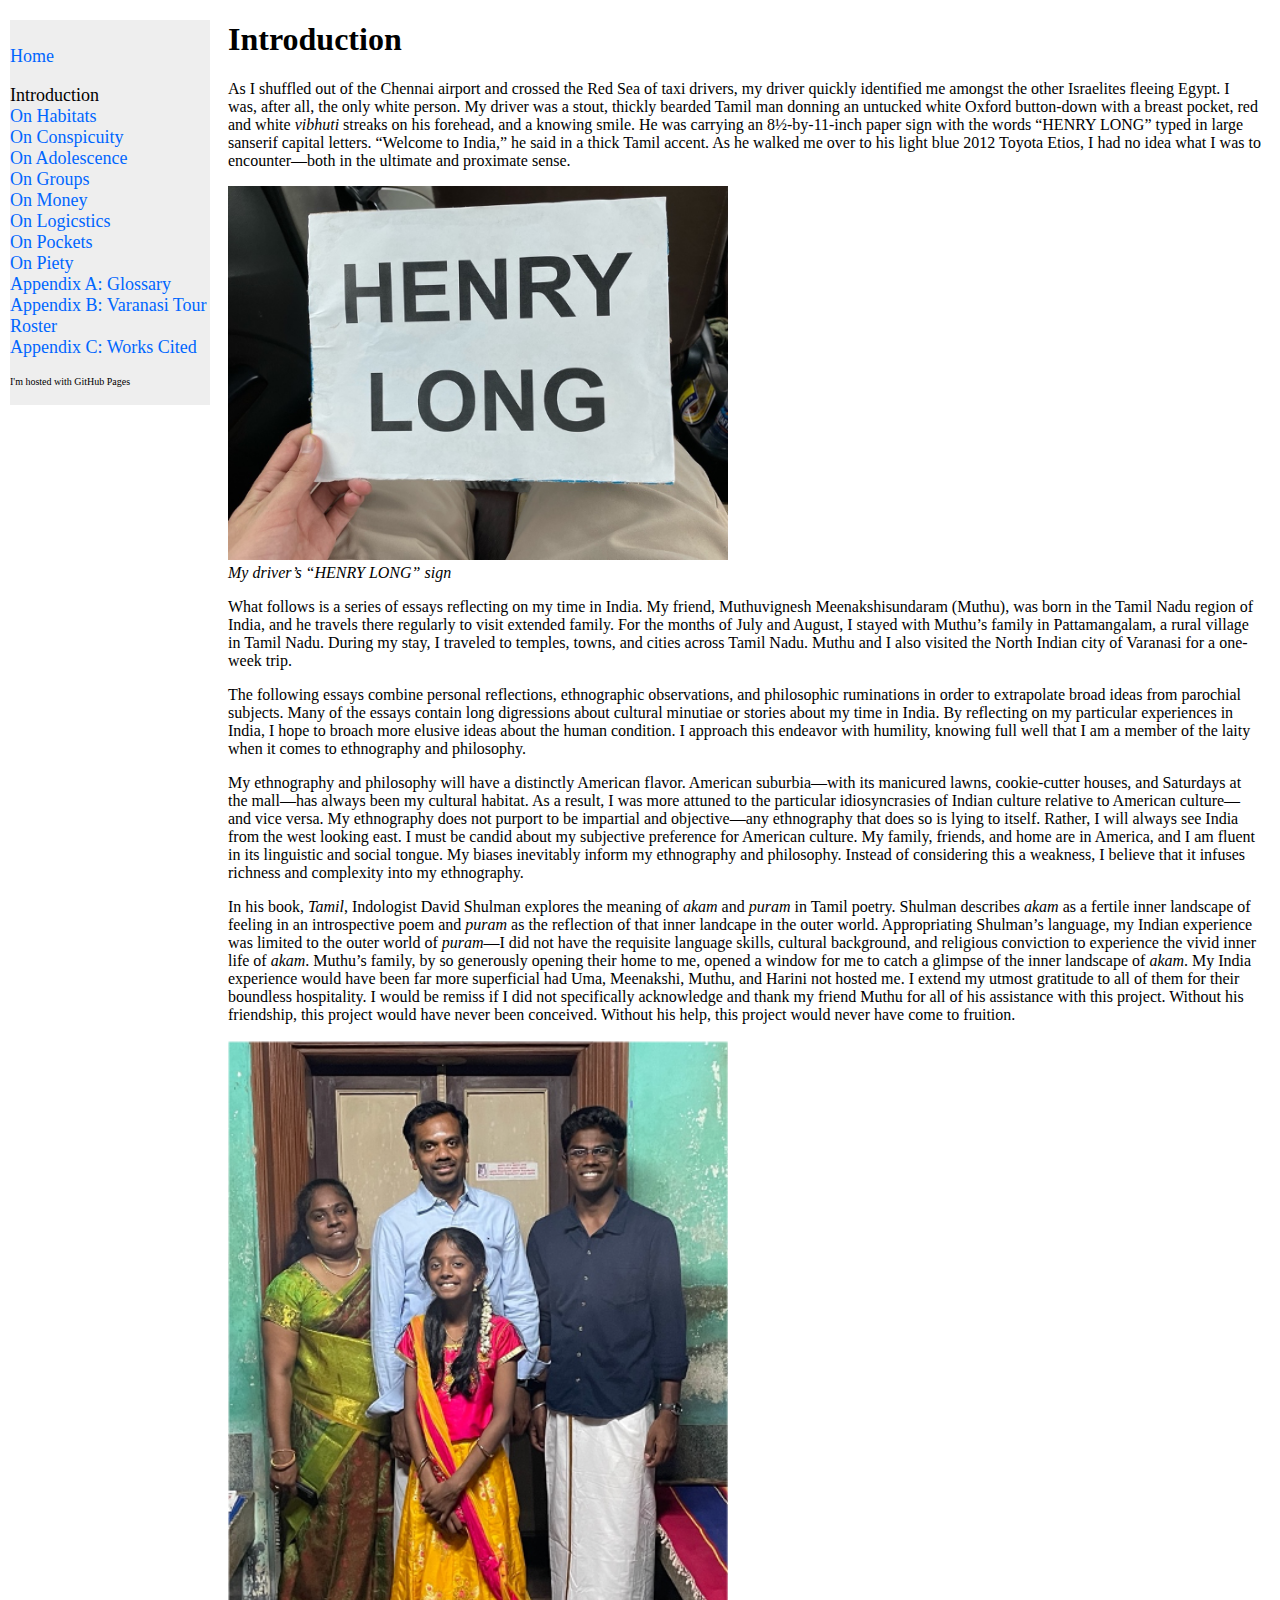
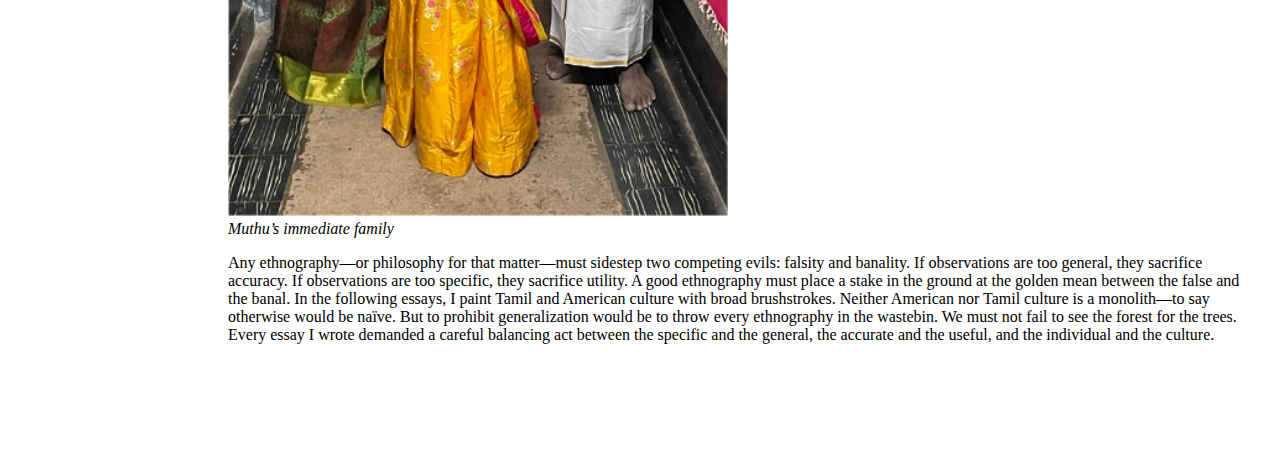
<file: introduction.html>
<!DOCTYPE html>
<html>

    <head>

        <!-- Google tag (gtag.js) -->
        <script async src="https://www.googletagmanager.com/gtag/js?id=G-845MQN8Z2L"></script>
        <script>
        window.dataLayer = window.dataLayer || [];
        function gtag(){dataLayer.push(arguments);}
        gtag('js', new Date());

        gtag('config', 'G-845MQN8Z2L');
        </script>

        <link rel="stylesheet" href="style.css">
        <link rel="icon" type="image/x-icon" href="icon.png">

        <title>Introduction</title>

        <meta name="description" content="This is an introduction to my Appel Fellowship essays.">

    </head>

    <body>

        <div id="fb-root"></div>
        <script async defer crossorigin="anonymous" src="https://connect.facebook.net/en_US/sdk.js#xfbml=1&version=v14.0" nonce="0yYtWfJc"></script>

        <div class=center>
            <div class=left> 
        
        <p><a href="index.html">Home</a></p>
        
            <p>Introduction</br>
             <a href="habitats.html">On Habitats</a></br>
             <a href="conspicuity.html">On Conspicuity</a></br>
             <a href="adolescence.html">On Adolescence</a></br>
             <a href="groups.html">On Groups</a></br>
             <a href="money.html">On Money</a></br>
             <a href="logistics.html">On Logicstics</a></br>
             <a href="pockets.html">On Pockets</a></br>
             <a href="piety.html">On Piety</a></br>
             <a href="appendixa.html">Appendix A: Glossary</a></br>
             <a href=appendixb.html>Appendix B: Varanasi Tour Roster</a></br>
             <a href=appendixc.html>Appendix C: Works Cited</a></br></p>
        

        

        <div class="fb-like" data-href="https://henrylong612.github.io/introduction.html" data-width="" data-layout="box_count" data-action="like" data-size="small" data-share="true"></div>

        <div class="small">
            <p>I'm hosted with GitHub Pages</p>
            </div>

                     
        </div>
        <div class=right> 

            <h1>Introduction</h1>

            <p>As I shuffled out of the Chennai airport and crossed the Red Sea of taxi drivers, my driver quickly identified me amongst the other Israelites fleeing Egypt. I was, after all, the only white person. My driver was a stout, thickly bearded Tamil man donning an untucked white Oxford button-down with a breast pocket, red and white <em>vibhuti</em> streaks on his forehead, and a knowing smile. He was carrying an 8&frac12;-by-11-inch paper sign with the words &ldquo;HENRY LONG&rdquo; typed in large sanserif capital letters. &ldquo;Welcome to India,&rdquo; he said in a thick Tamil accent. As he walked me over to his light blue 2012 Toyota Etios, I had no idea what I was to encounter&mdash;both in the ultimate and proximate sense.</p>
             
            <p><img width=500px src="Pics/Picture1.png" alt="My driver's HENRY LONG sign"></br>
            <em>My driver&rsquo;s &ldquo;HENRY LONG&rdquo; sign</em></p>
             
            <p>What follows is a series of essays reflecting on my time in India. My friend, Muthuvignesh Meenakshisundaram (Muthu), was born in the Tamil Nadu region of India, and he travels there regularly to visit extended family. For the months of July and August, I stayed with Muthu&rsquo;s family in Pattamangalam, a rural village in Tamil Nadu. During my stay, I traveled to temples, towns, and cities across Tamil Nadu. Muthu and I also visited the North Indian city of Varanasi for a one-week trip.</p>
             
            <p>The following essays combine personal reflections, ethnographic observations, and philosophic ruminations in order to extrapolate broad ideas from parochial subjects. Many of the essays contain long digressions about cultural minutiae or stories about my time in India. By reflecting on my particular experiences in India, I hope to broach more elusive ideas about the human condition. I approach this endeavor with humility, knowing full well that I am a member of the laity when it comes to ethnography and philosophy.</p>
             
            <p>My ethnography and philosophy will have a distinctly American flavor. American suburbia&mdash;with its manicured lawns, cookie-cutter houses, and Saturdays at the mall&mdash;has always been my cultural habitat. As a result, I was more attuned to the particular idiosyncrasies of Indian culture relative to American culture&mdash;and vice versa. My ethnography does not purport to be impartial and objective&mdash;any ethnography that does so is lying to itself. Rather, I will always see India from the west looking east. I must be candid about my subjective preference for American culture. My family, friends, and home are in America, and I am fluent in its linguistic and social tongue. My biases inevitably inform my ethnography and philosophy. Instead of considering this a weakness, I believe that it infuses richness and complexity into my ethnography.</p>
             
            <p>In his book, <span class="italics">Tamil</span>, Indologist David Shulman explores the meaning of <em>akam</em> and <em>puram</em> in Tamil poetry. Shulman describes <em>akam</em> as a fertile inner landscape of feeling in an introspective poem and <em>puram</em> as the reflection of that inner landcape in the outer world. Appropriating Shulman&rsquo;s language, my Indian experience was limited to the outer world of <em>puram</em>&mdash;I did not have the requisite language skills, cultural background, and religious conviction to experience the vivid inner life of <em>akam</em>. Muthu&rsquo;s family, by so generously opening their home to me, opened a window for me to catch a glimpse of the inner landscape of <em>akam</em>. My India experience would have been far more superficial had Uma, Meenakshi, Muthu, and Harini not hosted me. I extend my utmost gratitude to all of them for their boundless hospitality. I would be remiss if I did not specifically acknowledge and thank my friend Muthu for all of his assistance with this project. Without his friendship, this project would have never been conceived. Without his help, this project would never have come to fruition.</p>
             
            <p><img width=500px src="Pics/Picture2.png" alt="Muthu's immediate family"></br>
            <em>Muthu&rsquo;s immediate family</em></p>
             
            <p>Any ethnography&mdash;or philosophy for that matter&mdash;must sidestep two competing evils: falsity and banality. If observations are too general, they sacrifice accuracy. If observations are too specific, they sacrifice utility. A good ethnography must place a stake in the ground at the golden mean between the false and the banal. In the following essays, I paint Tamil and American culture with broad brushstrokes. Neither American nor Tamil culture is a monolith&mdash;to say otherwise would be na&iuml;ve. But to prohibit generalization would be to throw every ethnography in the wastebin. We must not fail to see the forest for the trees. Every essay I wrote demanded a careful balancing act between the specific and the general, the accurate and the useful, and the individual and the culture.</p>
          
            <br>
            <br>
            <br>
            <br>
            <br>
            <br>
        
        
        
        
        
        
        </div>
        </div>

    
        

    </body>


</html>
</file>
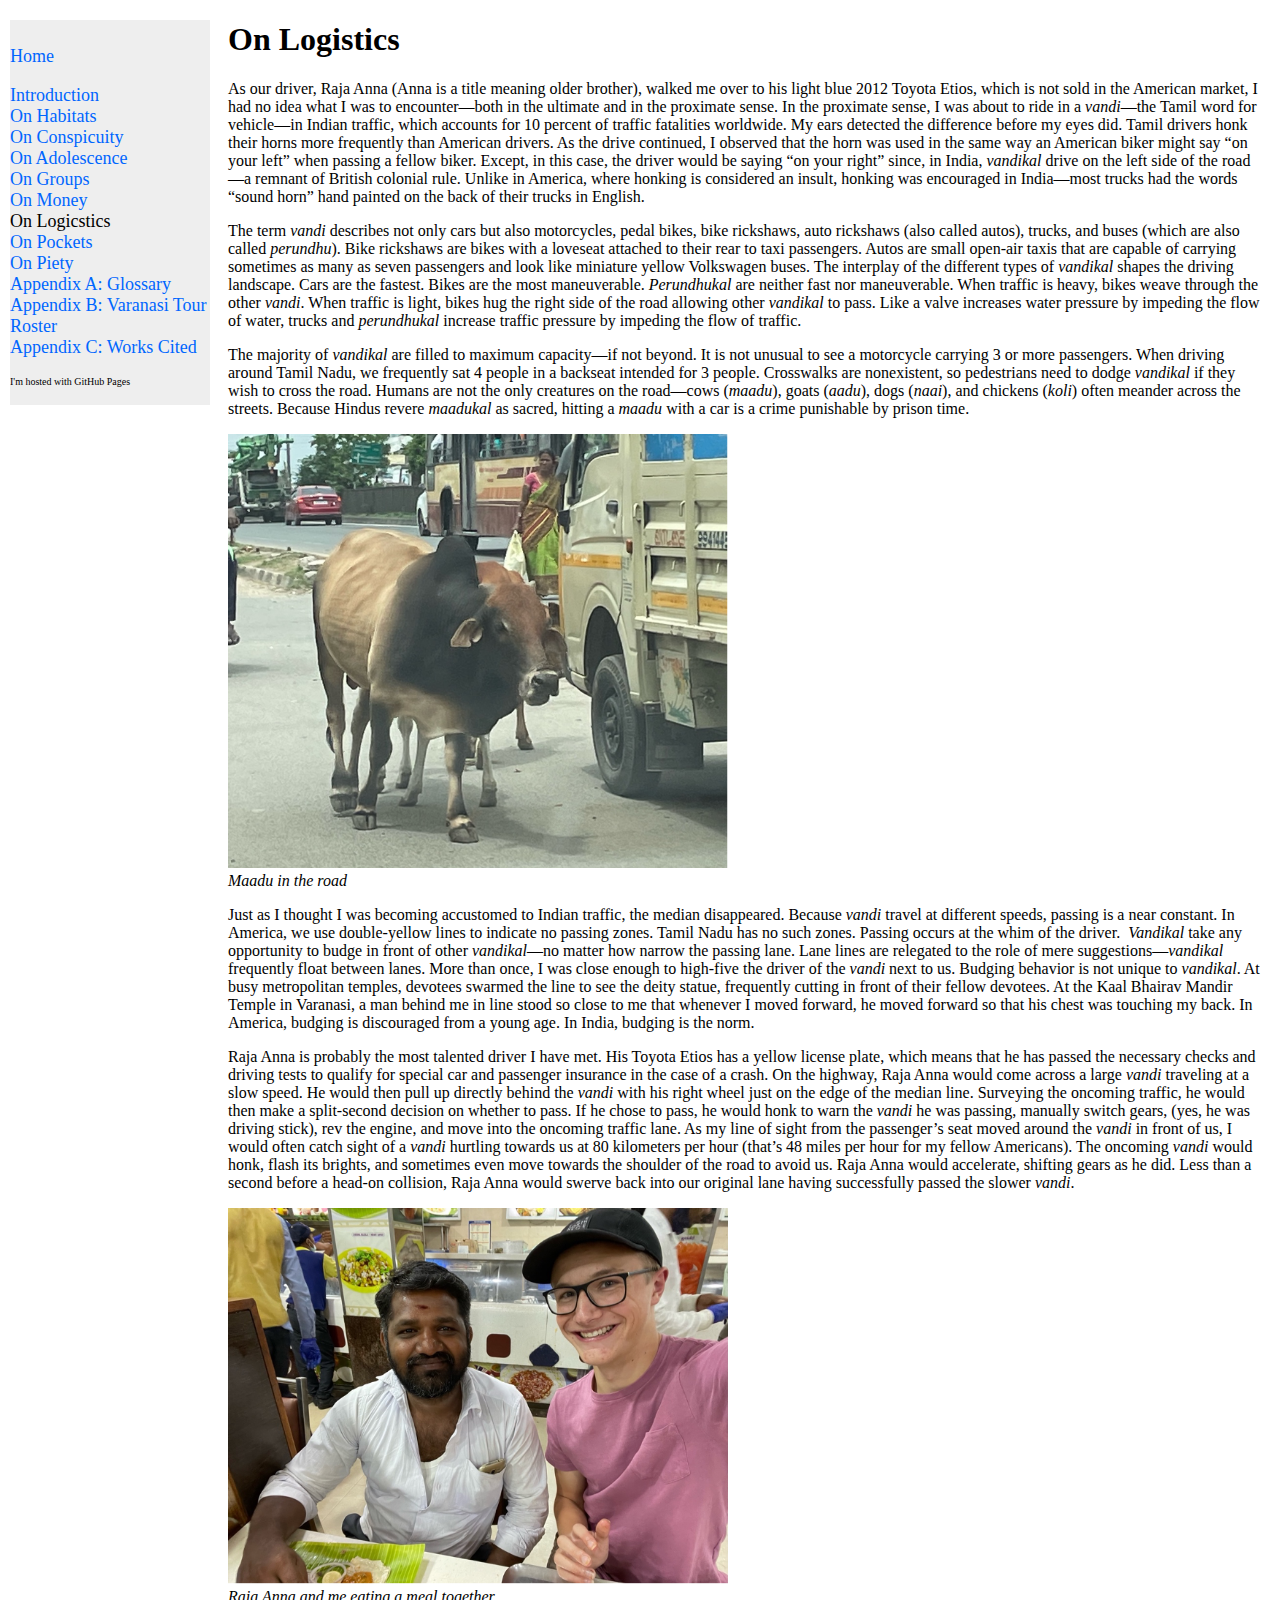
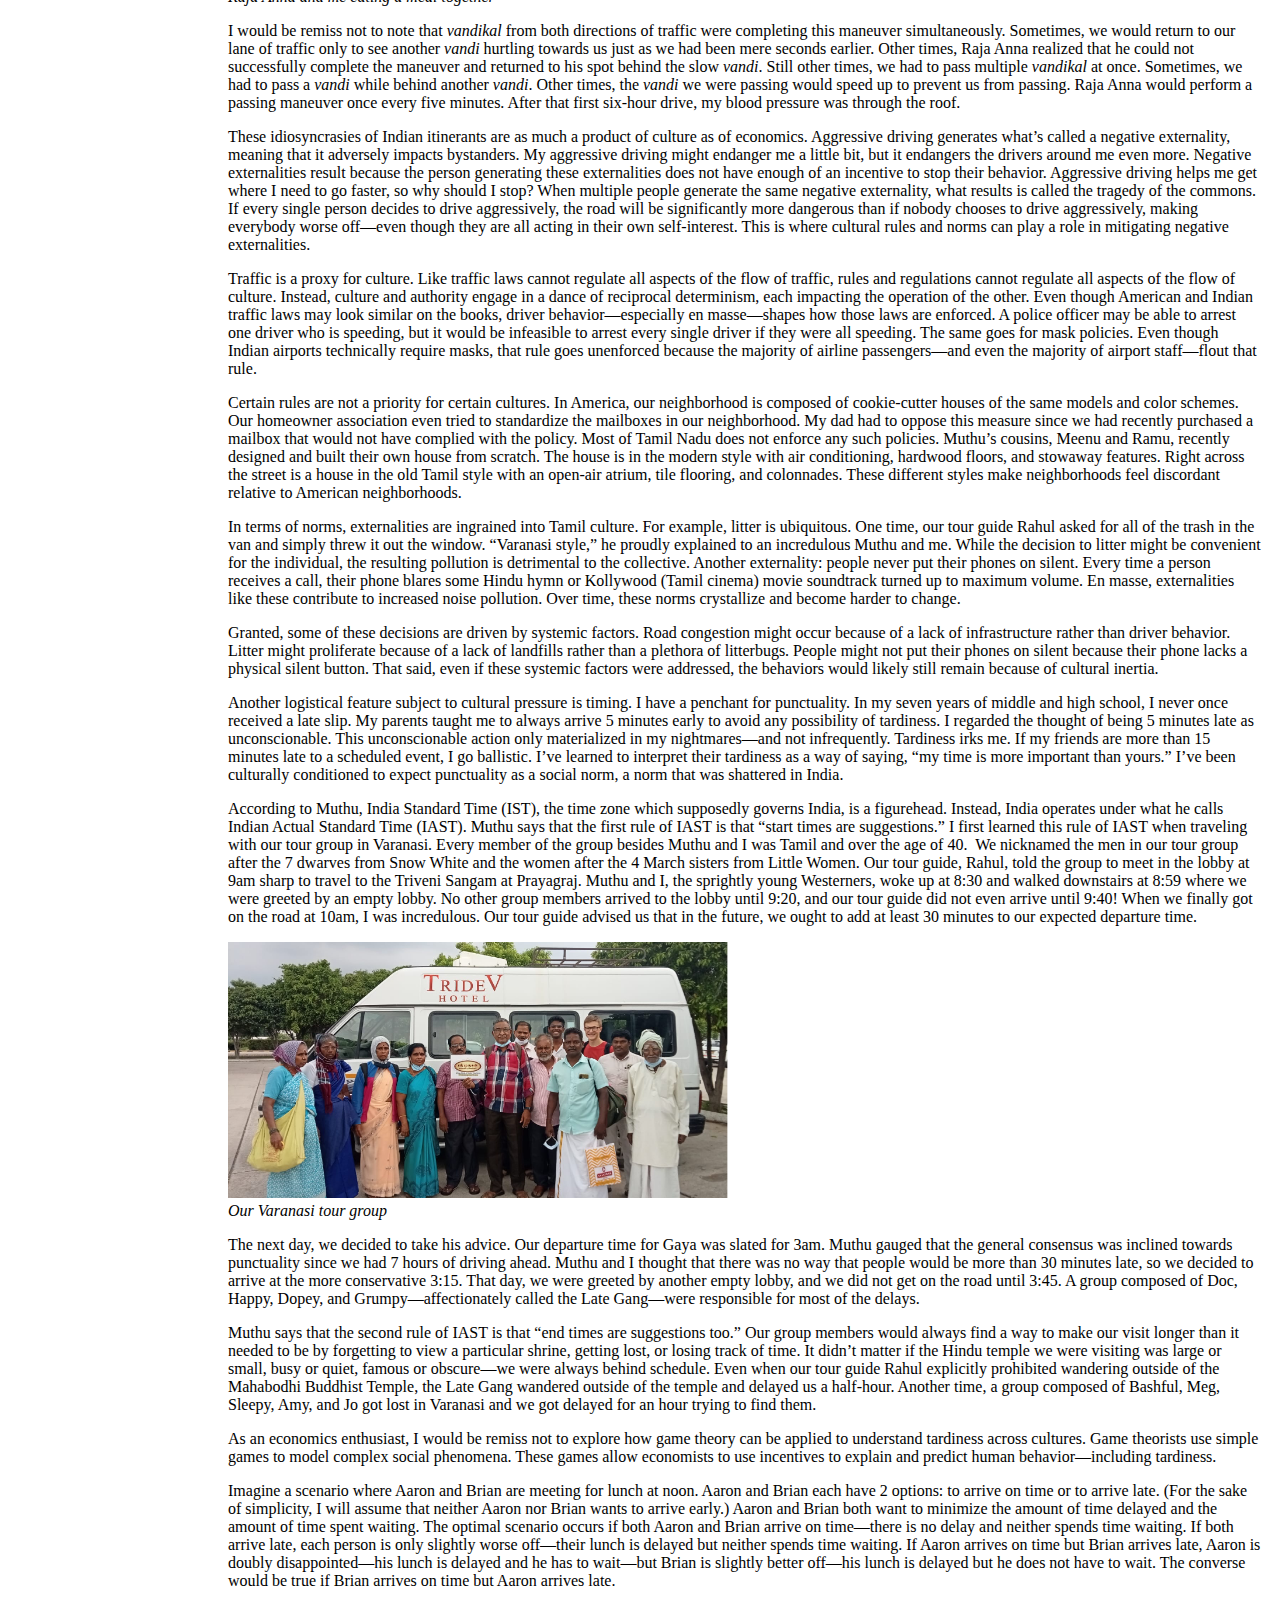
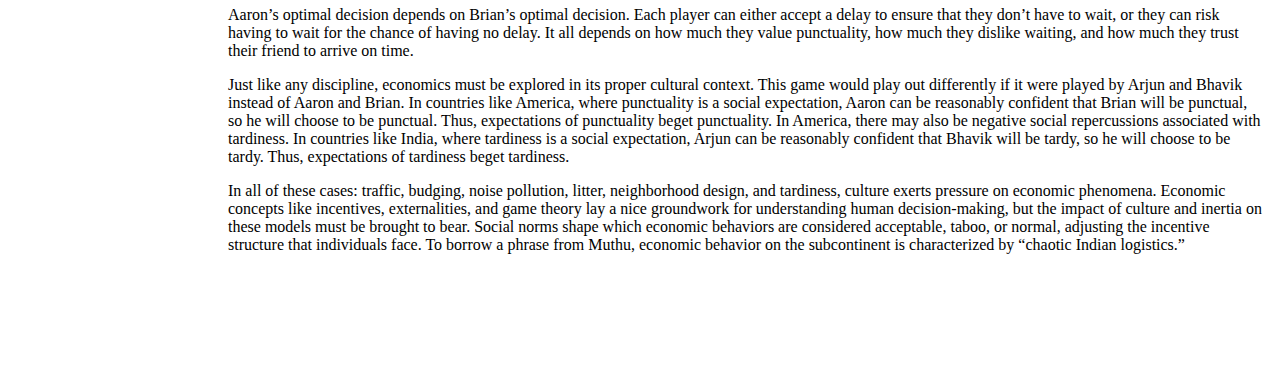
<file: logistics.html>
<!DOCTYPE html>
<html>

    <head>

        <!-- Google tag (gtag.js) -->
        <script async src="https://www.googletagmanager.com/gtag/js?id=G-845MQN8Z2L"></script>
        <script>
        window.dataLayer = window.dataLayer || [];
        function gtag(){dataLayer.push(arguments);}
        gtag('js', new Date());

        gtag('config', 'G-845MQN8Z2L');
        </script>

        <link rel="stylesheet" href="style.css">
        <link rel="icon" type="image/x-icon" href="icon.png">

        <title>On Logistics</title>

        <meta name="description" content="This is an essay about chaotic Indian logistics.">

    </head>

    <body>

        <div id="fb-root"></div>
        <script async defer crossorigin="anonymous" src="https://connect.facebook.net/en_US/sdk.js#xfbml=1&version=v14.0" nonce="1AUG5tg7"></script>

        


        <div class=center>
            <div class=left>
        
        <p><a href="index.html">Home</a></p>
        <p>
             <a href=introduction.html>Introduction</a></br>
             <a href="habitats.html">On Habitats</a></br>
             <a href="conspicuity.html">On Conspicuity</a></br>
             <a href="adolescence.html">On Adolescence</a></br>
             <a href="groups.html">On Groups</a></br>
             <a href="money.html">On Money</a></br>
             On Logicstics</br>
             <a href="pockets.html">On Pockets</a></br>
             <a href="piety.html">On Piety</a></br>
             <a href="appendixa.html">Appendix A: Glossary</a></br>
             <a href=appendixb.html>Appendix B: Varanasi Tour Roster</a></br>
             <a href=appendixc.html>Appendix C: Works Cited</a></br></p>
        

        <div class="fb-like" data-href="https://henrylong612.github.io/logistics.html" data-width="" data-layout="box_count" data-action="like" data-size="small" data-share="true"></div>



        <div class="small">
            <p>I'm hosted with GitHub Pages</p>
            </div>

        </div>
        <div class=right> 





            <h1>On Logistics</h1>

            <p>As our driver, Raja Anna (Anna is a title meaning older brother), walked me over to his light blue 2012 Toyota Etios, which is not sold in the American market, I had no idea what I was to encounter&mdash;both in the ultimate and in the proximate sense. In the proximate sense, I was about to ride in a <em>vandi</em>&mdash;the Tamil word for vehicle&mdash;in Indian traffic, which accounts for 10 percent of traffic fatalities worldwide. My ears detected the difference before my eyes did. Tamil drivers honk their horns more frequently than American drivers. As the drive continued, I observed that the horn was used in the same way an American biker might say &ldquo;on your left&rdquo; when passing a fellow biker. Except, in this case, the driver would be saying &ldquo;on your right&rdquo; since, in India, <em>vandikal</em> drive on the left side of the road&mdash;a remnant of British colonial rule. Unlike in America, where honking is considered an insult, honking was encouraged in India&mdash;most trucks had the words &ldquo;sound horn&rdquo; hand painted on the back of their trucks in English.</p>
              
            <p>The term <em>vandi</em> describes not only cars but also motorcycles, pedal bikes, bike rickshaws, auto rickshaws (also called autos), trucks, and buses (which are also called <em>perundhu</em>). Bike rickshaws are bikes with a loveseat attached to their rear to taxi passengers. Autos are small open-air taxis that are capable of carrying sometimes as many as seven passengers and look like miniature yellow Volkswagen buses. The interplay of the different types of <em>vandikal</em> shapes the driving landscape. Cars are the fastest. Bikes are the most maneuverable. <em>Perundhukal</em> are neither fast nor maneuverable. When traffic is heavy, bikes weave through the other <em>vandi</em>. When traffic is light, bikes hug the right side of the road allowing other <em>vandikal</em> to pass. Like a valve increases water pressure by impeding the flow of water, trucks and <em>perundhukal</em> increase traffic pressure by impeding the flow of traffic.</p>
              
            <p>The majority of <em>vandikal</em> are filled to maximum capacity&mdash;if not beyond. It is not unusual to see a motorcycle carrying 3 or more passengers. When driving around Tamil Nadu, we frequently sat 4 people in a backseat intended for 3 people. Crosswalks are nonexistent, so pedestrians need to dodge <em>vandikal</em> if they wish to cross the road. Humans are not the only creatures on the road&mdash;cows (<em>maadu</em>), goats (<em>aadu</em>), dogs (<em>naai</em>), and chickens (<em>koli</em>) often meander across the streets. Because Hindus revere <em>maadukal</em> as sacred, hitting a <em>maadu</em> with a car is a crime punishable by prison time.</p>
              
            <p><img width=500px src="Pics/Picture13.png" alt="Maadu in the road"><br><em>Maadu in the road</em></p>
              
            <p>Just as I thought I was becoming accustomed to Indian traffic, the median disappeared. Because <em>vandi</em> travel at different speeds, passing is a near constant. In America, we use double-yellow lines to indicate no passing zones. Tamil Nadu has no such zones. Passing occurs at the whim of the driver.&nbsp; <em>Vandikal</em> take any opportunity to budge in front of other <em>vandikal</em>&mdash;no matter how narrow the passing lane. Lane lines are relegated to the role of mere suggestions&mdash;<em>vandikal</em> frequently float between lanes. More than once, I was close enough to high-five the driver of the <em>vandi</em> next to us. Budging behavior is not unique to <em>vandikal</em>. At busy metropolitan temples, devotees swarmed the line to see the deity statue, frequently cutting in front of their fellow devotees. At the Kaal Bhairav Mandir Temple in Varanasi, a man behind me in line stood so close to me that whenever I moved forward, he moved forward so that his chest was touching my back. In America, budging is discouraged from a young age. In India, budging is the norm.</p>
              
            <p>Raja Anna is probably the most talented driver I have met. His Toyota Etios has a yellow license plate, which means that he has passed the necessary checks and driving tests to qualify for special car and passenger insurance in the case of a crash. On the highway, Raja Anna would come across a large <em>vandi</em> traveling at a slow speed. He would then pull up directly behind the <em>vandi</em> with his right wheel just on the edge of the median line. Surveying the oncoming traffic, he would then make a split-second decision on whether to pass. If he chose to pass, he would honk to warn the <em>vandi</em> he was passing, manually switch gears, (yes, he was driving stick), rev the engine, and move into the oncoming traffic lane. As my line of sight from the passenger&rsquo;s seat moved around the <em>vandi</em> in front of us, I would often catch sight of a <em>vandi</em> hurtling towards us at 80 kilometers per hour (that&rsquo;s 48 miles per hour for my fellow Americans). The oncoming <em>vandi</em> would honk, flash its brights, and sometimes even move towards the shoulder of the road to avoid us. Raja Anna would accelerate, shifting gears as he did. Less than a second before a head-on collision, Raja Anna would swerve back into our original lane having successfully passed the slower <em>vandi</em>.</p>
              
            <p><img width=500px src="Pics/Picture14.png" alt="Raja Anna and me eating a meal together"><br><em>Raja Anna and me eating a meal together</em></p>
              
            <p>I would be remiss not to note that <em>vandikal</em> from both directions of traffic were completing this maneuver simultaneously. Sometimes, we would return to our lane of traffic only to see another <em>vandi</em> hurtling towards us just as we had been mere seconds earlier. Other times, Raja Anna realized that he could not successfully complete the maneuver and returned to his spot behind the slow <em>vandi</em>. Still other times, we had to pass multiple <em>vandikal</em> at once. Sometimes, we had to pass a <em>vandi</em> while behind another <em>vandi</em>. Other times, the <em>vandi</em> we were passing would speed up to prevent us from passing. Raja Anna would perform a passing maneuver once every five minutes. After that first six-hour drive, my blood pressure was through the roof.</p>
              
            <p>These idiosyncrasies of Indian itinerants are as much a product of culture as of economics. Aggressive driving generates what&rsquo;s called a negative externality, meaning that it adversely impacts bystanders. My aggressive driving might endanger me a little bit, but it endangers the drivers around me even more. Negative externalities result because the person generating these externalities does not have enough of an incentive to stop their behavior. Aggressive driving helps me get where I need to go faster, so why should I stop? When multiple people generate the same negative externality, what results is called the tragedy of the commons. If every single person decides to drive aggressively, the road will be significantly more dangerous than if nobody chooses to drive aggressively, making everybody worse off&mdash;even though they are all acting in their own self-interest. This is where cultural rules and norms can play a role in mitigating negative externalities.</p>
            <p>Traffic is a proxy for culture. Like traffic laws cannot regulate all aspects of the flow of traffic, rules and regulations cannot regulate all aspects of the flow of culture. Instead, culture and authority engage in a dance of reciprocal determinism, each impacting the operation of the other. Even though American and Indian traffic laws may look similar on the books, driver behavior&mdash;especially en masse&mdash;shapes how those laws are enforced. A police officer may be able to arrest one driver who is speeding, but it would be infeasible to arrest every single driver if they were all speeding. The same goes for mask policies. Even though Indian airports technically require masks, that rule goes unenforced because the majority of airline passengers&mdash;and even the majority of airport staff&mdash;flout that rule.</p>
              
            <p>Certain rules are not a priority for certain cultures. In America, our neighborhood is composed of cookie-cutter houses of the same models and color schemes. Our homeowner association even tried to standardize the mailboxes in our neighborhood. My dad had to oppose this measure since we had recently purchased a mailbox that would not have complied with the policy. Most of Tamil Nadu does not enforce any such policies. Muthu&rsquo;s cousins, Meenu and Ramu, recently designed and built their own house from scratch. The house is in the modern style with air conditioning, hardwood floors, and stowaway features. Right across the street is a house in the old Tamil style with an open-air atrium, tile flooring, and colonnades. These different styles make neighborhoods feel discordant relative to American neighborhoods.</p>
              
            <p>In terms of norms, externalities are ingrained into Tamil culture. For example, litter is ubiquitous. One time, our tour guide Rahul asked for all of the trash in the van and simply threw it out the window. &ldquo;Varanasi style,&rdquo; he proudly explained to an incredulous Muthu and me. While the decision to litter might be convenient for the individual, the resulting pollution is detrimental to the collective. Another externality: people never put their phones on silent. Every time a person receives a call, their phone blares some Hindu hymn or Kollywood (Tamil cinema) movie soundtrack turned up to maximum volume. En masse, externalities like these contribute to increased noise pollution. Over time, these norms crystallize and become harder to change.</p>
              
            <p>Granted, some of these decisions are driven by systemic factors. Road congestion might occur because of a lack of infrastructure rather than driver behavior. Litter might proliferate because of a lack of landfills rather than a plethora of litterbugs. People might not put their phones on silent because their phone lacks a physical silent button. That said, even if these systemic factors were addressed, the behaviors would likely still remain because of cultural inertia.</p>
              
            <p>Another logistical feature subject to cultural pressure is timing.   I have a penchant for punctuality. In my seven years of middle and high school, I never once received a late slip. My parents taught me to always arrive 5 minutes early to avoid any possibility of tardiness. I regarded the thought of being 5 minutes late as unconscionable. This unconscionable action only materialized in my nightmares&mdash;and not infrequently. Tardiness irks me. If my friends are more than 15 minutes late to a scheduled event, I go ballistic. I&rsquo;ve learned to interpret their tardiness as a way of saying, &ldquo;my time is more important than yours.&rdquo; I&rsquo;ve been culturally conditioned to expect punctuality as a social norm, a norm that was shattered in India.</p>
              
            <p>According to Muthu, India Standard Time (IST), the time zone which supposedly governs India, is a figurehead. Instead, India operates under what he calls Indian Actual Standard Time (IAST). Muthu says that the first rule of IAST is that &ldquo;start times are suggestions.&rdquo; I first learned this rule of IAST when traveling with our tour group in Varanasi. Every member of the group besides Muthu and I was Tamil and over the age of 40.&nbsp; We nicknamed the men in our tour group after the 7 dwarves from Snow White and the women after the 4 March sisters from Little Women. Our tour guide, Rahul, told the group to meet in the lobby at 9am sharp to travel to the Triveni Sangam at Prayagraj. Muthu and I, the sprightly young Westerners, woke up at 8:30 and walked downstairs at 8:59 where we were greeted by an empty lobby. No other group members arrived to the lobby until 9:20, and our tour guide did not even arrive until 9:40! When we finally got on the road at 10am, I was incredulous. Our tour guide advised us that in the future, we ought to add at least 30 minutes to our expected departure time.</p>
              
            <p><img width=500px src="Pics/Picture15.png" alt="Our Varanasi tour group"><br><span class="italics">Our Varanasi tour group</span></p>
              
            <p>The next day, we decided to take his advice. Our departure time for Gaya was slated for 3am. Muthu gauged that the general consensus was inclined towards punctuality since we had 7 hours of driving ahead. Muthu and I thought that there was no way that people would be more than 30 minutes late, so we decided to arrive at the more conservative 3:15. That day, we were greeted by another empty lobby, and we did not get on the road until 3:45. A group composed of Doc, Happy, Dopey, and Grumpy&mdash;affectionately called the Late Gang&mdash;were responsible for most of the delays.</p>
              
            <p>Muthu says that the second rule of IAST is that &ldquo;end times are suggestions too.&rdquo; Our group members would always find a way to make our visit longer than it needed to be by forgetting to view a particular shrine, getting lost, or losing track of time. It didn&rsquo;t matter if the Hindu temple we were visiting was large or small, busy or quiet, famous or obscure&mdash;we were always behind schedule. Even when our tour guide Rahul explicitly prohibited wandering outside of the Mahabodhi Buddhist Temple, the Late Gang wandered outside of the temple and delayed us a half-hour. Another time, a group composed of Bashful, Meg, Sleepy, Amy, and Jo got lost in Varanasi and we got delayed for an hour trying to find them.</p>
              
            <p>As an economics enthusiast, I would be remiss not to explore how game theory can be applied to understand tardiness across cultures. Game theorists use simple games to model complex social phenomena. These games allow economists to use incentives to explain and predict human behavior&mdash;including tardiness.</p>
              
            <p>Imagine a scenario where Aaron and Brian are meeting for lunch at noon. Aaron and Brian each have 2 options: to arrive on time or to arrive late. (For the sake of simplicity, I will assume that neither Aaron nor Brian wants to arrive early.) Aaron and Brian both want to minimize the amount of time delayed and the amount of time spent waiting. The optimal scenario occurs if both Aaron and Brian arrive on time&mdash;there is no delay and neither spends time waiting. If both arrive late, each person is only slightly worse off&mdash;their lunch is delayed but neither spends time waiting. If Aaron arrives on time but Brian arrives late, Aaron is doubly disappointed&mdash;his lunch is delayed and he has to wait&mdash;but Brian is slightly better off&mdash;his lunch is delayed but he does not have to wait. The converse would be true if Brian arrives on time but Aaron arrives late.</p>
              
            <p>Aaron&rsquo;s optimal decision depends on Brian&rsquo;s optimal decision. Each player can either accept a delay to ensure that they don&rsquo;t have to wait, or they can risk having to wait for the chance of having no delay. It all depends on how much they value punctuality, how much they dislike waiting, and how much they trust their friend to arrive on time.</p>
              
            <p>Just like any discipline, economics must be explored in its proper cultural context. This game would play out differently if it were played by Arjun and Bhavik instead of Aaron and Brian. In countries like America, where punctuality is a social expectation, Aaron can be reasonably confident that Brian will be punctual, so he will choose to be punctual. Thus, expectations of punctuality beget punctuality. In America, there may also be negative social repercussions associated with tardiness. In countries like India, where tardiness is a social expectation, Arjun can be reasonably confident that Bhavik will be tardy, so he will choose to be tardy. Thus, expectations of tardiness beget tardiness.</p>
              
            <p>In all of these cases: traffic, budging, noise pollution, litter, neighborhood design, and tardiness, culture exerts pressure on economic phenomena. Economic concepts like incentives, externalities, and game theory lay a nice groundwork for understanding human decision-making, but the impact of culture and inertia on these models must be brought to bear. Social norms shape which economic behaviors are considered acceptable, taboo, or normal, adjusting the incentive structure that individuals face. To borrow a phrase from Muthu, economic behavior on the subcontinent is characterized by &ldquo;chaotic Indian logistics.&rdquo;</p>











            <br>
            <br>
            <br>
            <br>
            <br>
            <br>

    
        
    </div>
</div>
        
    </body>


</html>
</file>
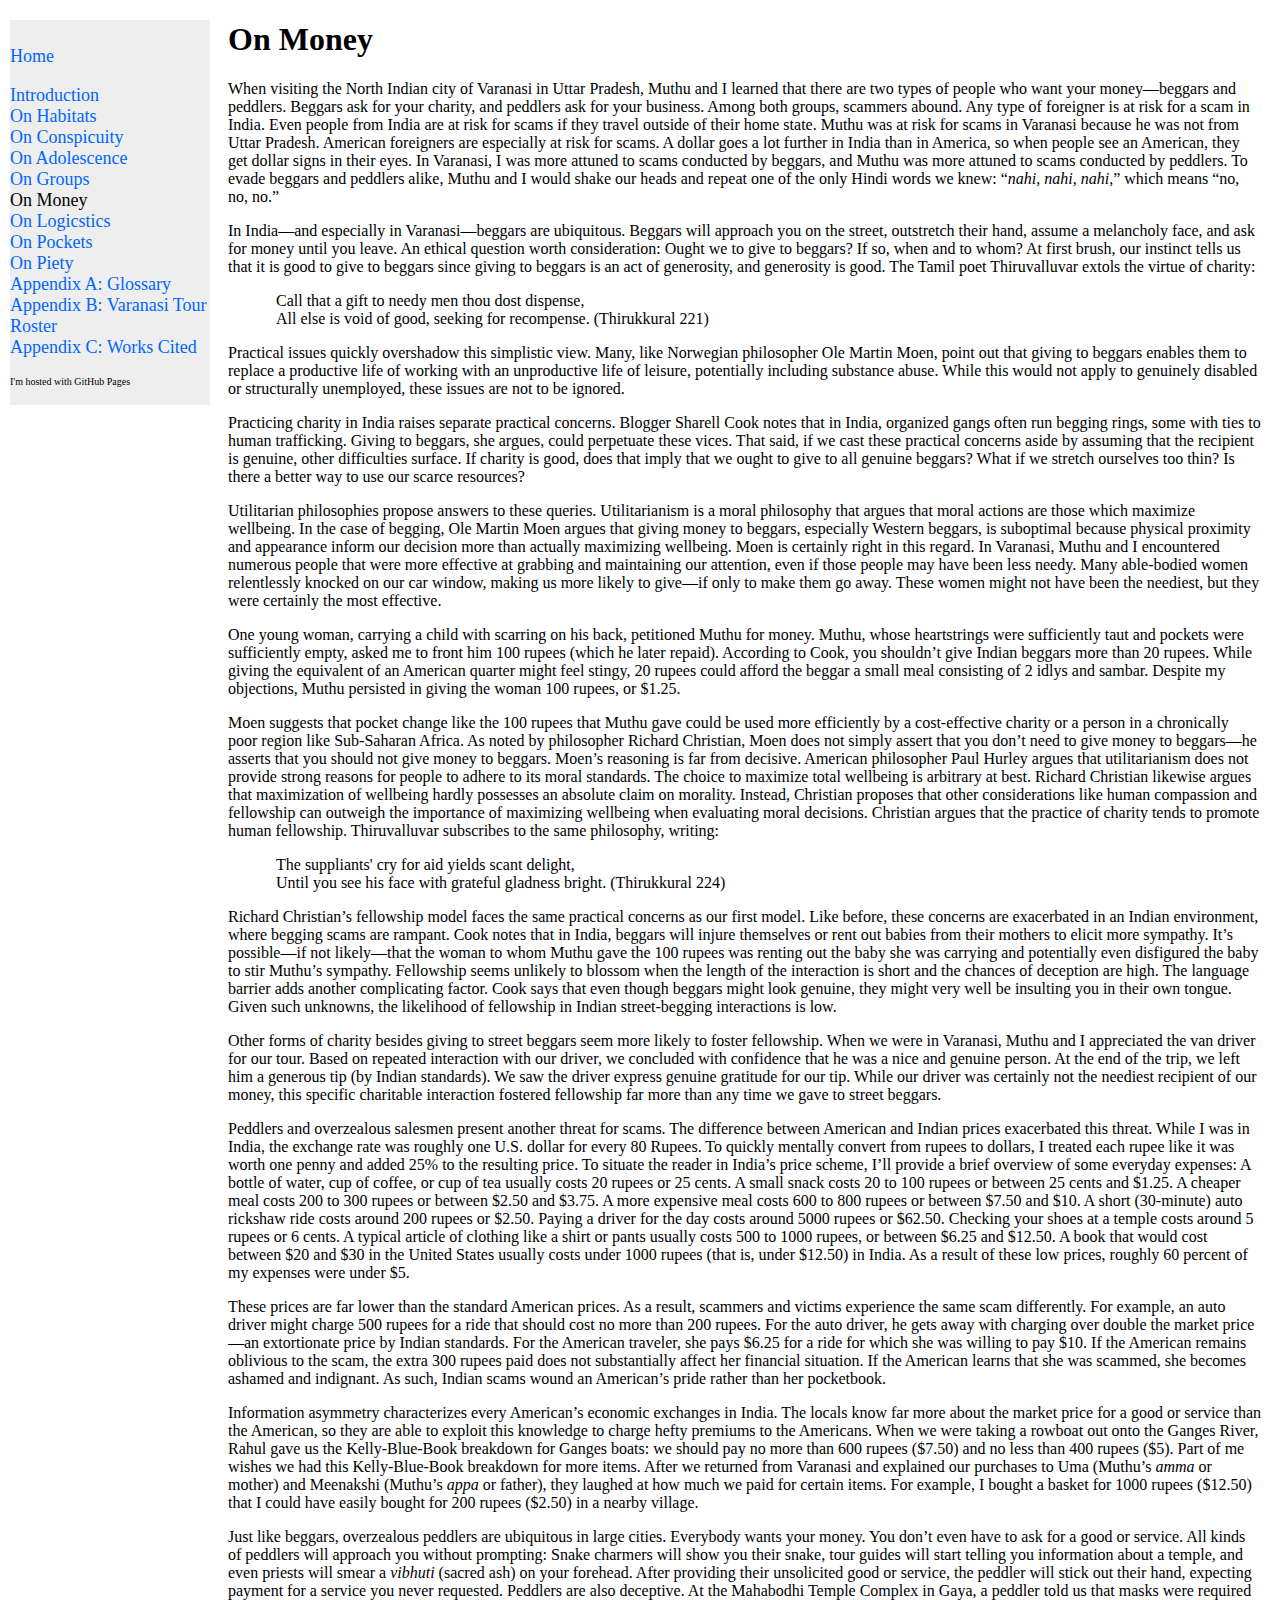
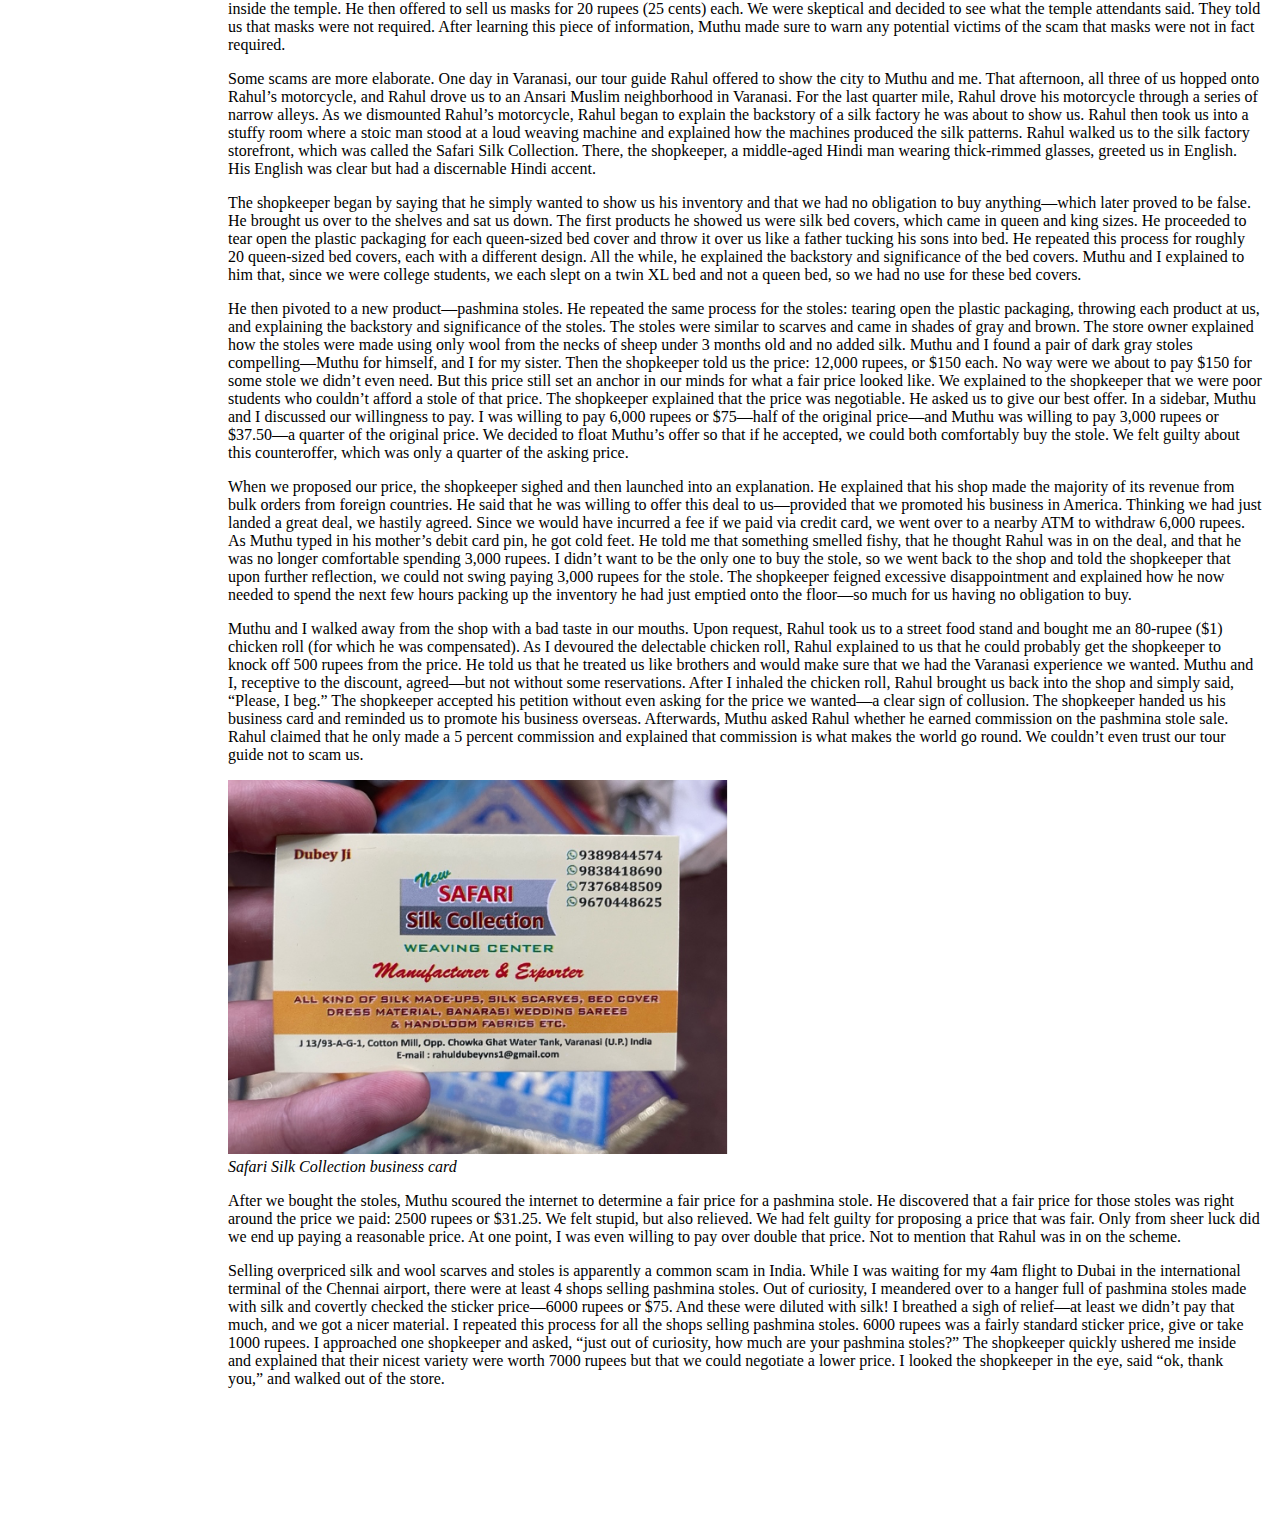
<file: money.html>
<!DOCTYPE html>
<html>

    <head>

        <!-- Google tag (gtag.js) -->
        <script async src="https://www.googletagmanager.com/gtag/js?id=G-845MQN8Z2L"></script>
        <script>
        window.dataLayer = window.dataLayer || [];
        function gtag(){dataLayer.push(arguments);}
        gtag('js', new Date());

        gtag('config', 'G-845MQN8Z2L');
        </script>

        <link rel="stylesheet" href="style.css">
        <link rel="icon" type="image/x-icon" href="icon.png">

        <title>On Money</title>

        <meta name="description" content="This is an essay explroing begging and scams in India.">

    </head>

    <body>

        <div id="fb-root"></div>
        <script async defer crossorigin="anonymous" src="https://connect.facebook.net/en_US/sdk.js#xfbml=1&version=v14.0" nonce="zeGXwscV"></script>

        

        <div class=center>
            <div class=left>
        
        <p><a href="index.html">Home</a></p>
        <p>
             <a href=introduction.html>Introduction</a></br>
             <a href="habitats.html">On Habitats</a></br>
             <a href="conspicuity.html">On Conspicuity</a></br>
             <a href="adolescence.html">On Adolescence</a></br>
             <a href="groups.html">On Groups</a></br>
             On Money</br>
             <a href="logistics.html">On Logicstics</a></br>
             <a href="pockets.html">On Pockets</a></br>
             <a href="piety.html">On Piety</a></br>
             <a href="appendixa.html">Appendix A: Glossary</a></br>
             <a href=appendixb.html>Appendix B: Varanasi Tour Roster</a></br>
             <a href=appendixc.html>Appendix C: Works Cited</a></br></p>
        

        <div class="fb-like" data-href="https://henrylong612.github.io/money.html" data-width="" data-layout="box_count" data-action="like" data-size="small" data-share="true"></div>
    


        <div class="small">
            <p>I'm hosted with GitHub Pages</p>
            </div>

        </div>
        <div class=right> 







            <h1>On Money</h1>

            <p>When visiting the North Indian city of Varanasi in Uttar Pradesh, Muthu and I learned that there are two types of people who want your money&mdash;beggars and peddlers. Beggars ask for your charity, and peddlers ask for your business. Among both groups, scammers abound. Any type of foreigner is at risk for a scam in India. Even people from India are at risk for scams if they travel outside of their home state. Muthu was at risk for scams in Varanasi because he was not from Uttar Pradesh. American foreigners are especially at risk for scams. A dollar goes a lot further in India than in America, so when people see an American, they get dollar signs in their eyes. In Varanasi, I was more attuned to scams conducted by beggars, and Muthu was more attuned to scams conducted by peddlers. To evade beggars and peddlers alike, Muthu and I would shake our heads and repeat one of the only Hindi words we knew: &ldquo;<span class="italics">nahi</span>, <em>nahi</em>, <em>nahi</em>,&rdquo; which means &ldquo;no, no, no.&rdquo;</p>
              
            <p>In India&mdash;and especially in Varanasi&mdash;beggars are ubiquitous. Beggars will approach you on the street, outstretch their hand, assume a melancholy face, and ask for money until you leave. An ethical question worth consideration: Ought we to give to beggars? If so, when and to whom? At first brush, our instinct tells us that it is good to give to beggars since giving to beggars is an act of generosity, and generosity is good. The Tamil poet Thiruvalluvar extols the virtue of charity:</p>
              
            <p class="indent">Call that a gift to needy men thou dost dispense,</br>
            All else is void of good, seeking for recompense. (Thirukkural 221)</p>
              
            <p>Practical issues quickly overshadow this simplistic view. Many, like Norwegian philosopher Ole Martin Moen, point out that giving to beggars enables them to replace a productive life of working with an unproductive life of leisure, potentially including substance abuse. While this would not apply to genuinely disabled or structurally unemployed, these issues are not to be ignored.</p>
              
            <p>Practicing charity in India raises separate practical concerns. Blogger Sharell Cook notes that in India, organized gangs often run begging rings, some with ties to human trafficking. Giving to beggars, she argues, could perpetuate these vices. That said, if we cast these practical concerns aside by assuming that the recipient is genuine, other difficulties surface. If charity is good, does that imply that we ought to give to all genuine beggars? What if we stretch ourselves too thin? Is there a better way to use our scarce resources?</p>
              
            <p>Utilitarian philosophies propose answers to these queries. Utilitarianism is a moral philosophy that argues that moral actions are those which maximize wellbeing. In the case of begging, Ole Martin Moen argues that giving money to beggars, especially Western beggars, is suboptimal because physical proximity and appearance inform our decision more than actually maximizing wellbeing. Moen is certainly right in this regard. In Varanasi, Muthu and I encountered numerous people that were more effective at grabbing and maintaining our attention, even if those people may have been less needy. Many able-bodied women relentlessly knocked on our car window, making us more likely to give&mdash;if only to make them go away. These women might not have been the neediest, but they were certainly the most effective.</p>
              
            <p>One young woman, carrying a child with scarring on his back, petitioned Muthu for money. Muthu, whose heartstrings were sufficiently taut and pockets were sufficiently empty, asked me to front him 100 rupees (which he later repaid). According to Cook, you shouldn&rsquo;t give Indian beggars more than 20 rupees. While giving the equivalent of an American quarter might feel stingy, 20 rupees could afford the beggar a small meal consisting of 2 idlys and sambar. Despite my objections, Muthu persisted in giving the woman 100 rupees, or $1.25.</p>
              
            <p>Moen suggests that pocket change like the 100 rupees that Muthu gave could be used more efficiently by a cost-effective charity or a person in a chronically poor region like Sub-Saharan Africa. As noted by philosopher Richard Christian, Moen does not simply assert that you don&rsquo;t need to give money to beggars&mdash;he asserts that you should not give money to beggars. Moen&rsquo;s reasoning is far from decisive. American philosopher Paul Hurley argues that utilitarianism does not provide strong reasons for people to adhere to its moral standards. The choice to maximize total wellbeing is arbitrary at best. Richard Christian likewise argues that maximization of wellbeing hardly possesses an absolute claim on morality. Instead, Christian proposes that other considerations like human compassion and fellowship can outweigh the importance of maximizing wellbeing when evaluating moral decisions. Christian argues that the practice of charity tends to promote human fellowship. Thiruvalluvar subscribes to the same philosophy, writing:</p>
              
            <p  class="indent" >The suppliants' cry for aid yields scant delight,</br>
            Until you see his face with grateful gladness bright. (Thirukkural 224)</p>
              
            <p>Richard Christian&rsquo;s fellowship model faces the same practical concerns as our first model. Like before, these concerns are exacerbated in an Indian environment, where begging scams are rampant. Cook notes that in India, beggars will injure themselves or rent out babies from their mothers to elicit more sympathy. It&rsquo;s possible&mdash;if not likely&mdash;that the woman to whom Muthu gave the 100 rupees was renting out the baby she was carrying and potentially even disfigured the baby to stir Muthu&rsquo;s sympathy. Fellowship seems unlikely to blossom when the length of the interaction is short and the chances of deception are high. The language barrier adds another complicating factor. Cook says that even though beggars might look genuine, they might very well be insulting you in their own tongue. Given such unknowns, the likelihood of fellowship in Indian street-begging interactions is low.</p>
              
            <p>Other forms of charity besides giving to street beggars seem more likely to foster fellowship. When we were in Varanasi, Muthu and I appreciated the van driver for our tour. Based on repeated interaction with our driver, we concluded with confidence that he was a nice and genuine person. At the end of the trip, we left him a generous tip (by Indian standards). We saw the driver express genuine gratitude for our tip. While our driver was certainly not the neediest recipient of our money, this specific charitable interaction fostered fellowship far more than any time we gave to street beggars.</p>
              
            <p>Peddlers and overzealous salesmen present another threat for scams. The difference between American and Indian prices exacerbated this threat. While I was in India, the exchange rate was roughly one U.S. dollar for every 80 Rupees. To quickly mentally convert from rupees to dollars, I treated each rupee like it was worth one penny and added 25% to the resulting price. To situate the reader in India&rsquo;s price scheme, I&rsquo;ll provide a brief overview of some everyday expenses: A bottle of water, cup of coffee, or cup of tea usually costs 20 rupees or 25 cents. A small snack costs 20 to 100 rupees or between 25 cents and $1.25. A cheaper meal costs 200 to 300 rupees or between $2.50 and $3.75. A more expensive meal costs 600 to 800 rupees or between $7.50 and $10. A short (30-minute) auto rickshaw ride costs around 200 rupees or $2.50. Paying a driver for the day costs around 5000 rupees or $62.50. Checking your shoes at a temple costs around 5 rupees or 6 cents. A typical article of clothing like a shirt or pants usually costs 500 to 1000 rupees, or between $6.25 and $12.50. A book that would cost between $20 and $30 in the United States usually costs under 1000 rupees (that is, under $12.50) in India. As a result of these low prices, roughly 60 percent of my expenses were under $5.</p>
              
            <p>These prices are far lower than the standard American prices. As a result, scammers and victims experience the same scam differently. For example, an auto driver might charge 500 rupees for a ride that should cost no more than 200 rupees. For the auto driver, he gets away with charging over double the market price&mdash;an extortionate price by Indian standards. For the American traveler, she pays $6.25 for a ride for which she was willing to pay $10. If the American remains oblivious to the scam, the extra 300 rupees paid does not substantially affect her financial situation. If the American learns that she was scammed, she becomes ashamed and indignant. As such, Indian scams wound an American&rsquo;s pride rather than her pocketbook.</p>
              
            <p>Information asymmetry characterizes every American&rsquo;s economic exchanges in India. The locals know far more about the market price for a good or service than the American, so they are able to exploit this knowledge to charge hefty premiums to the Americans. When we were taking a rowboat out onto the Ganges River, Rahul gave us the Kelly-Blue-Book breakdown for Ganges boats: we should pay no more than 600 rupees ($7.50) and no less than 400 rupees ($5). Part of me wishes we had this Kelly-Blue-Book breakdown for more items. After we returned from Varanasi and explained our purchases to Uma (Muthu&rsquo;s <em>amma</em> or mother) and Meenakshi (Muthu&rsquo;s <em>appa</em> or father), they laughed at how much we paid for certain items. For example, I bought a basket for 1000 rupees ($12.50) that I could have easily bought for 200 rupees ($2.50) in a nearby village.</p>
              
            <p>Just like beggars, overzealous peddlers are ubiquitous in large cities. Everybody wants your money. You don&rsquo;t even have to ask for a good or service. All kinds of peddlers will approach you without prompting: Snake charmers will show you their snake, tour guides will start telling you information about a temple, and even priests will smear a <em>vibhuti</em> (sacred ash) on your forehead. After providing their unsolicited good or service, the peddler will stick out their hand, expecting payment for a service you never requested. Peddlers are also deceptive. At the Mahabodhi Temple Complex in Gaya, a peddler told us that masks were required inside the temple. He then offered to sell us masks for 20 rupees (25 cents) each. We were skeptical and decided to see what the temple attendants said. They told us that masks were not required. After learning this piece of information, Muthu made sure to warn any potential victims of the scam that masks were not in fact required.</p>
              
            <p>Some scams are more elaborate. One day in Varanasi, our tour guide Rahul offered to show the city to Muthu and me. That afternoon, all three of us hopped onto Rahul&rsquo;s motorcycle, and Rahul drove us to an Ansari Muslim neighborhood in Varanasi. For the last quarter mile, Rahul drove his motorcycle through a series of narrow alleys. As we dismounted Rahul&rsquo;s motorcycle, Rahul began to explain the backstory of a silk factory he was about to show us. Rahul then took us into a stuffy room where a stoic man stood at a loud weaving machine and explained how the machines produced the silk patterns. Rahul walked us to the silk factory storefront, which was called the Safari Silk Collection. There, the shopkeeper, a middle-aged Hindi man wearing thick-rimmed glasses, greeted us in English. His English was clear but had a discernable Hindi accent.</p>
              
            <p>The shopkeeper began by saying that he simply wanted to show us his inventory and that we had no obligation to buy anything&mdash;which later proved to be false. He brought us over to the shelves and sat us down. The first products he showed us were silk bed covers, which came in queen and king sizes. He proceeded to tear open the plastic packaging for each queen-sized bed cover and throw it over us like a father tucking his sons into bed. He repeated this process for roughly 20 queen-sized bed covers, each with a different design. All the while, he explained the backstory and significance of the bed covers. Muthu and I explained to him that, since we were college students, we each slept on a twin XL bed and not a queen bed, so we had no use for these bed covers.</p>
              
            <p>He then pivoted to a new product&mdash;pashmina stoles. He repeated the same process for the stoles: tearing open the plastic packaging, throwing each product at us, and explaining the backstory and significance of the stoles. The stoles were similar to scarves and came in shades of gray and brown. The store owner explained how the stoles were made using only wool from the necks of sheep under 3 months old and no added silk. Muthu and I found a pair of dark gray stoles compelling&mdash;Muthu for himself, and I for my sister. Then the shopkeeper told us the price: 12,000 rupees, or $150 each. No way were we about to pay $150 for some stole we didn&rsquo;t even need. But this price still set an anchor in our minds for what a fair price looked like. We explained to the shopkeeper that we were poor students who couldn&rsquo;t afford a stole of that price. The shopkeeper explained that the price was negotiable. He asked us to give our best offer. In a sidebar, Muthu and I discussed our willingness to pay. I was willing to pay 6,000 rupees or $75&mdash;half of the original price&mdash;and Muthu was willing to pay 3,000 rupees or $37.50&mdash;a quarter of the original price. We decided to float Muthu&rsquo;s offer so that if he accepted, we could both comfortably buy the stole. We felt guilty about this counteroffer, which was only a quarter of the asking price.</p>
              
            <p>When we proposed our price, the shopkeeper sighed and then launched into an explanation. He explained that his shop made the majority of its revenue from bulk orders from foreign countries. He said that he was willing to offer this deal to us&mdash;provided that we promoted his business in America. Thinking we had just landed a great deal, we hastily agreed. Since we would have incurred a fee if we paid via credit card, we went over to a nearby ATM to withdraw 6,000 rupees. As Muthu typed in his mother&rsquo;s debit card pin, he got cold feet. He told me that something smelled fishy, that he thought Rahul was in on the deal, and that he was no longer comfortable spending 3,000 rupees. I didn&rsquo;t want to be the only one to buy the stole, so we went back to the shop and told the shopkeeper that upon further reflection, we could not swing paying 3,000 rupees for the stole. The shopkeeper feigned excessive disappointment and explained how he now needed to spend the next few hours packing up the inventory he had just emptied onto the floor&mdash;so much for us having no obligation to buy.</p>
              
            <p>Muthu and I walked away from the shop with a bad taste in our mouths. Upon request, Rahul took us to a street food stand and bought me an 80-rupee ($1) chicken roll (for which he was compensated). As I devoured the delectable chicken roll, Rahul explained to us that he could probably get the shopkeeper to knock off 500 rupees from the price. He told us that he treated us like brothers and would make sure that we had the Varanasi experience we wanted. Muthu and I, receptive to the discount, agreed&mdash;but not without some reservations. After I inhaled the chicken roll, Rahul brought us back into the shop and simply said, &ldquo;Please, I beg.&rdquo; The shopkeeper accepted his petition without even asking for the price we wanted&mdash;a clear sign of collusion. The shopkeeper handed us his business card and reminded us to promote his business overseas. Afterwards, Muthu asked Rahul whether he earned commission on the pashmina stole sale. Rahul claimed that he only made a 5 percent commission and explained that commission is what makes the world go round. We couldn&rsquo;t even trust our tour guide not to scam us.</p>
              
            <p><img width=500px src="Pics/Picture12.png" alt="Safari Silk Collection business card"> <br><em>Safari Silk Collection business card</em></p>
              
            <p>After we bought the stoles, Muthu scoured the internet to determine a fair price for a pashmina stole. He discovered that a fair price for those stoles was right around the price we paid: 2500 rupees or $31.25. We felt stupid, but also relieved. We had felt guilty for proposing a price that was fair. Only from sheer luck did we end up paying a reasonable price. At one point, I was even willing to pay over double that price. Not to mention that Rahul was in on the scheme.</p>
              
            <p>Selling overpriced silk and wool scarves and stoles is apparently a common scam in India. While I was waiting for my 4am flight to Dubai in the international terminal of the Chennai airport, there were at least 4 shops selling pashmina stoles. Out of curiosity, I meandered over to a hanger full of pashmina stoles made with silk and covertly checked the sticker price&mdash;6000 rupees or $75. And these were diluted with silk! I breathed a sigh of relief&mdash;at least we didn&rsquo;t pay that much, and we got a nicer material. I repeated this process for all the shops selling pashmina stoles. 6000 rupees was a fairly standard sticker price, give or take 1000 rupees. I approached one shopkeeper and asked, &ldquo;just out of curiosity, how much are your pashmina stoles?&rdquo; The shopkeeper quickly ushered me inside and explained that their nicest variety were worth 7000 rupees but that we could negotiate a lower price. I looked the shopkeeper in the eye, said &ldquo;ok, thank you,&rdquo; and walked out of the store.</p>



            <br>
            <br>
            <br>
            <br>
            <br>
            <br>

    </div>
</div>
        

    </body>


</html>
</file>
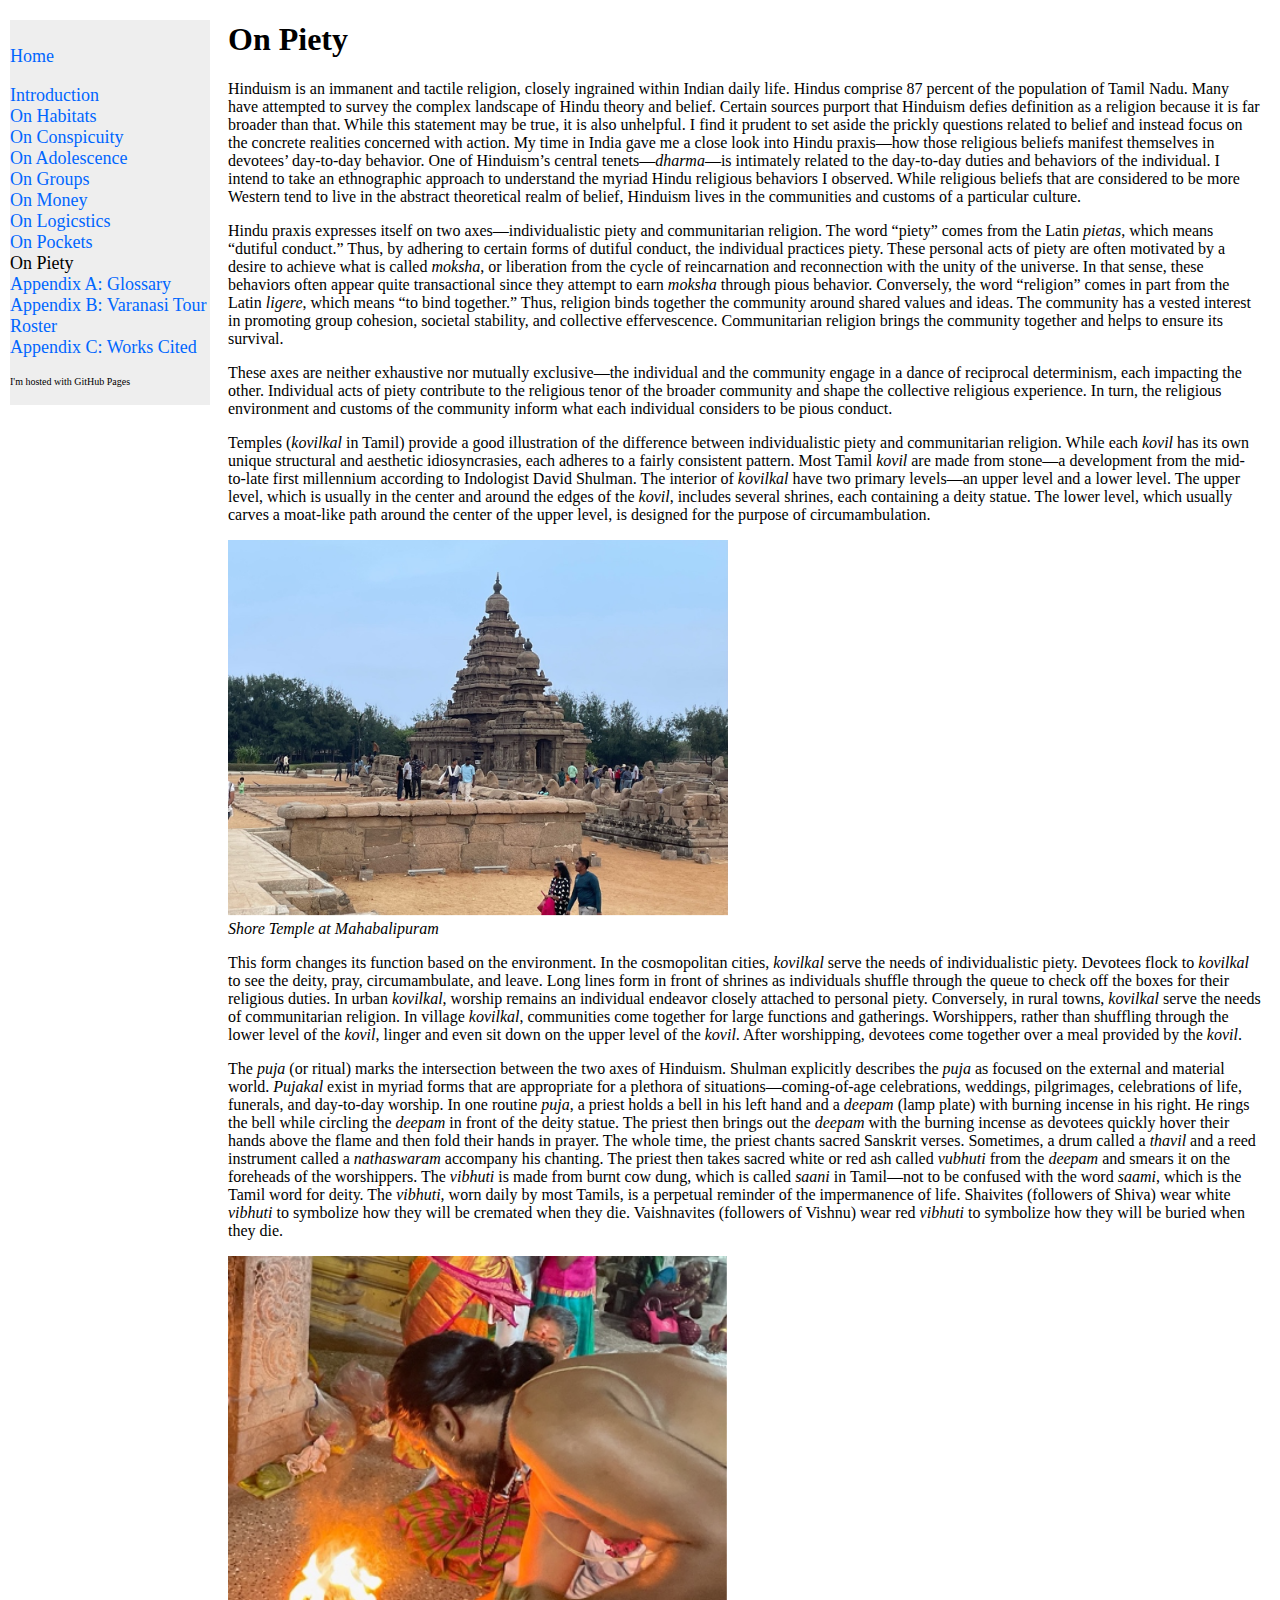
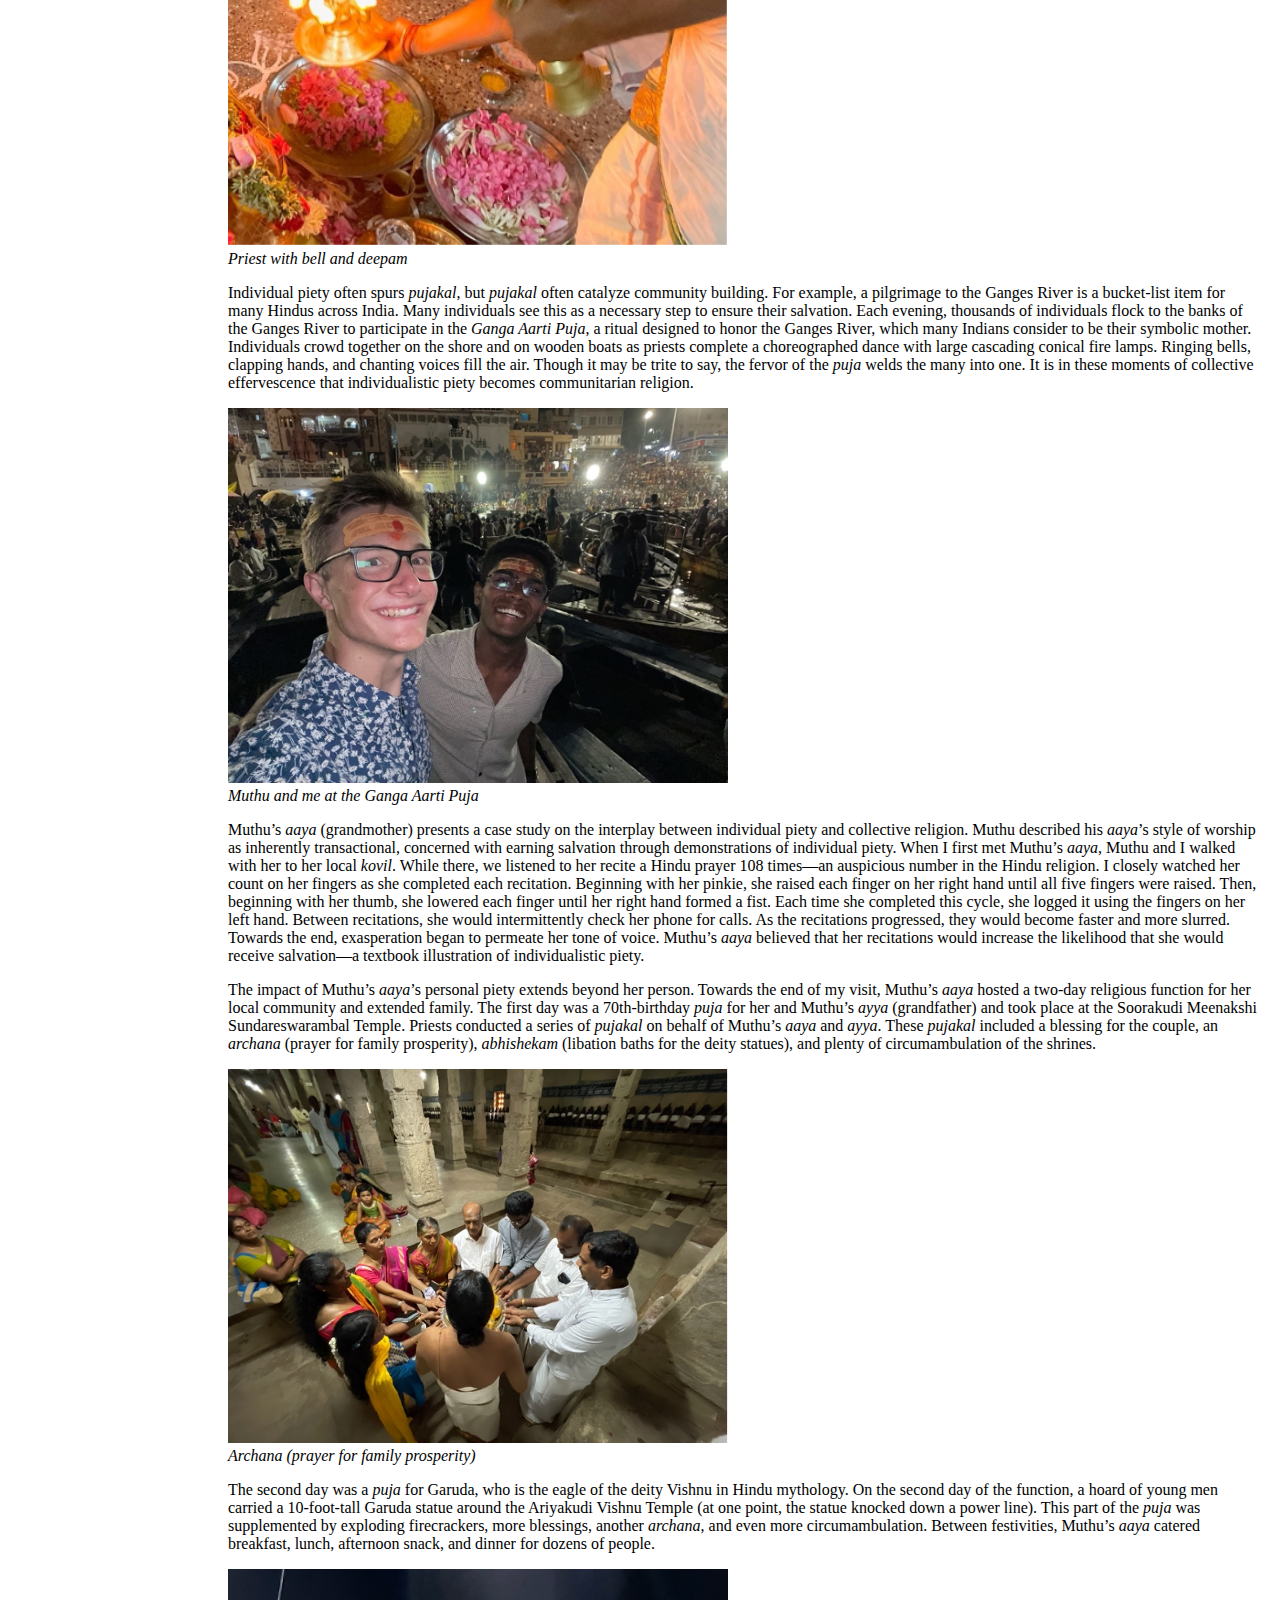
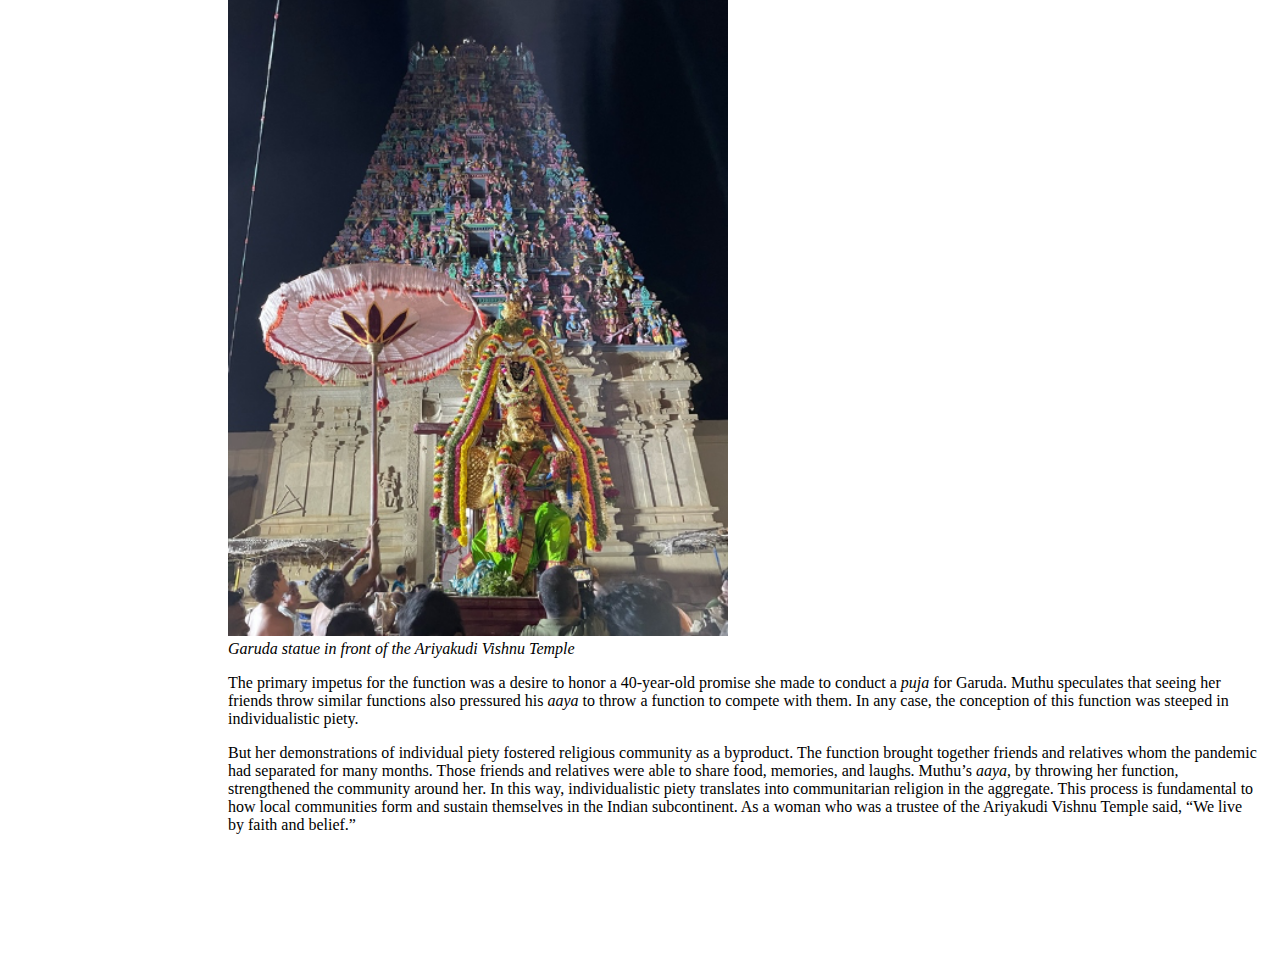
<file: piety.html>
<!DOCTYPE html>
<html>

    <head>

        <!-- Google tag (gtag.js) -->
        <script async src="https://www.googletagmanager.com/gtag/js?id=G-845MQN8Z2L"></script>
        <script>
        window.dataLayer = window.dataLayer || [];
        function gtag(){dataLayer.push(arguments);}
        gtag('js', new Date());

        gtag('config', 'G-845MQN8Z2L');
        </script>

        <link rel="stylesheet" href="style.css">
        <link rel="icon" type="image/x-icon" href="icon.png">

        <title>On Piety</title>

        <meta name="description" content="This is an essay exploring piety and religion in India.">

    </head>

    <body>

        <div id="fb-root"></div>
        <script async defer crossorigin="anonymous" src="https://connect.facebook.net/en_US/sdk.js#xfbml=1&version=v14.0" nonce="cd8YKJmB"></script>

        


        <div class=center>
            <div class=left>

        
        <p><a href="index.html">Home</a></p>

        <p>
             <a href=introduction.html>Introduction</a></br>
             <a href="habitats.html">On Habitats</a></br>
             <a href="conspicuity.html">On Conspicuity</a></br>
             <a href="adolescence.html">On Adolescence</a></br>
             <a href="groups.html">On Groups</a></br>
             <a href="money.html">On Money</a></br>
             <a href="logistics.html">On Logicstics</a></br>
             <a href="pockets.html">On Pockets</a></br>
             On Piety</br>
             <a href="appendixa.html">Appendix A: Glossary</a></br>
             <a href=appendixb.html>Appendix B: Varanasi Tour Roster</a></br>
             <a href=appendixc.html>Appendix C: Works Cited</a></br></p>
        

        <div class="fb-like" data-href="https://henrylong612.github.io/piety.html" data-width="" data-layout="box_count" data-action="like" data-size="small" data-share="true"></div>



        <div class="small">
            <p>I'm hosted with GitHub Pages</p>
            </div>

        </div>
        <div class=right> 
    




            <h1>On Piety</h1>

            <p>Hinduism is an immanent and tactile religion, closely ingrained within Indian daily life. Hindus comprise 87 percent of the population of Tamil Nadu. Many have attempted to survey the complex landscape of Hindu theory and belief. Certain sources purport that Hinduism defies definition as a religion because it is far broader than that. While this statement may be true, it is also unhelpful. I find it prudent to set aside the prickly questions related to belief and instead focus on the concrete realities concerned with action. My time in India gave me a close look into Hindu praxis&mdash;how those religious beliefs manifest themselves in devotees&rsquo; day-to-day behavior. One of Hinduism&rsquo;s central tenets&mdash;<em>dharma</em>&mdash;is intimately related to the day-to-day duties and behaviors of the individual. I intend to take an ethnographic approach to understand the myriad Hindu religious behaviors I observed. While religious beliefs that are considered to be more Western tend to live in the abstract theoretical realm of belief, Hinduism lives in the communities and customs of a particular culture.</p>
  
<p>Hindu praxis expresses itself on two axes&mdash;individualistic piety and communitarian religion. The word &ldquo;piety&rdquo; comes from the Latin <em>pietas</em>, which means &ldquo;dutiful conduct.&rdquo; Thus, by adhering to certain forms of dutiful conduct, the individual practices piety. These personal acts of piety are often motivated by a desire to achieve what is called <em>moksha</em>, or liberation from the cycle of reincarnation and reconnection with the unity of the universe. In that sense, these behaviors often appear quite transactional since they attempt to earn <em>moksha</em> through pious behavior. Conversely, the word &ldquo;religion&rdquo; comes in part from the Latin <em>ligere</em>, which means &ldquo;to bind together.&rdquo; Thus, religion binds together the community around shared values and ideas. The community has a vested interest in promoting group cohesion, societal stability, and collective effervescence. Communitarian religion brings the community together and helps to ensure its survival.</p>
  
<p>These axes are neither exhaustive nor mutually exclusive&mdash;the individual and the community engage in a dance of reciprocal determinism, each impacting the other. Individual acts of piety contribute to the religious tenor of the broader community and shape the collective religious experience. In turn, the religious environment and customs of the community inform what each individual considers to be pious conduct.</p>
  
<p>Temples (<em>kovilkal</em> in Tamil) provide a good illustration of the difference between individualistic piety and communitarian religion. While each <em>kovil</em> has its own unique structural and aesthetic idiosyncrasies, each adheres to a fairly consistent pattern. Most Tamil <em>kovil</em> are made from stone&mdash;a development from the mid-to-late first millennium according to Indologist David Shulman. The interior of <em>kovilkal</em> have two primary levels&mdash;an upper level and a lower level. The upper level, which is usually in the center and around the edges of the <em>kovil</em>, includes several shrines, each containing a deity statue. The lower level, which usually carves a moat-like path around the center of the upper level, is designed for the purpose of circumambulation.</p>
  
<p><img width=500px src="Pics/Picture18.png" alt="Shore Temple in Mahabalipuram"><br><em>Shore Temple at Mahabalipuram</em></p>
  
<p>This form changes its function based on the environment. In the cosmopolitan cities, <em>kovilkal</em> serve the needs of individualistic piety. Devotees flock to <em>kovilkal</em> to see the deity, pray, circumambulate, and leave. Long lines form in front of shrines as individuals shuffle through the queue to check off the boxes for their religious duties. In urban <em>kovilkal</em>, worship remains an individual endeavor closely attached to personal piety. Conversely, in rural towns, <em>kovilkal</em> serve the needs of communitarian religion. In village <em>kovilkal</em>, communities come together for large functions and gatherings. Worshippers, rather than shuffling through the lower level of the <em>kovil</em>, linger and even sit down on the upper level of the <em>kovil</em>. After worshipping, devotees come together over a meal provided by the <em>kovil</em>.</p>
  
<p>The <em>puja</em> (or ritual) marks the intersection between the two axes of Hinduism. Shulman explicitly describes the <em>puja</em> as focused on the external and material world. <em>Pujakal</em> exist in myriad forms that are appropriate for a plethora of situations&mdash;coming-of-age celebrations, weddings, pilgrimages, celebrations of life, funerals, and day-to-day worship. In one routine <em>puja</em>, a priest holds a bell in his left hand and a <em>deepam</em> (lamp plate) with burning incense in his right. He rings the bell while circling the <em>deepam</em> in front of the deity statue. The priest then brings out the <em>deepam</em> with the burning incense as devotees quickly hover their hands above the flame and then fold their hands in prayer. The whole time, the priest chants sacred Sanskrit verses. Sometimes, a drum called a <em>thavil</em> and a reed instrument called a <em>nathaswaram</em> accompany his chanting. The priest then takes sacred white or red ash called <em>vubhuti</em> from the <em>deepam</em> and smears it on the foreheads of the worshippers. The <em>vibhuti</em> is made from burnt cow dung, which is called <em>saani</em> in Tamil&mdash;not to be confused with the word <em>saami</em>, which is the Tamil word for deity. The <em>vibhuti</em>, worn daily by most Tamils, is a perpetual reminder of the impermanence of life. Shaivites (followers of Shiva) wear white <em>vibhuti</em> to symbolize how they will be cremated when they die. Vaishnavites (followers of Vishnu) wear red <em>vibhuti</em> to symbolize how they will be buried when they die.</p>
<p><img width=500px src="Pics/Picture19.png" alt="Priest with bell and deepam"> <br><em>Priest with bell and deepam</em></p>
  
<p>Individual piety often spurs <em>pujakal</em>, but <em>pujakal </em>often catalyze community building. For example, a pilgrimage to the Ganges River is a bucket-list item for many Hindus across India. Many individuals see this as a necessary step to ensure their salvation. Each evening, thousands of individuals flock to the banks of the Ganges River to participate in the <em>Ganga Aarti Puja</em>, a ritual designed to honor the Ganges River, which many Indians consider to be their symbolic mother. Individuals crowd together on the shore and on wooden boats as priests complete a choreographed dance with large cascading conical fire lamps. Ringing bells, clapping hands, and chanting voices fill the air. Though it may be trite to say, the fervor of the <em>puja</em> welds the many into one. It is in these moments of collective effervescence that individualistic piety becomes communitarian religion.</p>
  
<p><img width=500px src="Pics/Picture20.png" alt="Muthu and me at the Ganga Aarti Puja"><br><em>Muthu and me at the Ganga Aarti Puja</em></p>
  
<p>Muthu&rsquo;s <em>aaya</em> (grandmother) presents a case study on the interplay between individual piety and collective religion. Muthu described his <em>aaya</em>&rsquo;s style of worship as inherently transactional, concerned with earning salvation through demonstrations of individual piety. When I first met Muthu&rsquo;s <em>aaya</em>, Muthu and I walked with her to her local <em>kovil</em>. While there, we listened to her recite a Hindu prayer 108 times&mdash;an auspicious number in the Hindu religion. I closely watched her count on her fingers as she completed each recitation. Beginning with her pinkie, she raised each finger on her right hand until all five fingers were raised. Then, beginning with her thumb, she lowered each finger until her right hand formed a fist. Each time she completed this cycle, she logged it using the fingers on her left hand. Between recitations, she would intermittently check her phone for calls. As the recitations progressed, they would become faster and more slurred. Towards the end, exasperation began to permeate her tone of voice. Muthu&rsquo;s <em>aaya</em> believed that her recitations would increase the likelihood that she would receive salvation&mdash;a textbook illustration of individualistic piety.</p>
  
<p>The impact of Muthu&rsquo;s <em>aaya</em>&rsquo;s personal piety extends beyond her person. Towards the end of my visit, Muthu&rsquo;s <em>aaya</em> hosted a two-day religious function for her local community and extended family. The first day was a 70th-birthday <em>puja</em> for her and Muthu&rsquo;s <em>ayya</em> (grandfather) and took place at the Soorakudi Meenakshi Sundareswarambal Temple. Priests conducted a series of <em>pujakal</em> on behalf of Muthu&rsquo;s <em>aaya</em> and <em>ayya</em>. These <em>pujakal</em> included a blessing for the couple, an <em>archana</em> (prayer for family prosperity), <em>abhishekam</em> (libation baths for the deity statues), and plenty of circumambulation of the shrines.</p>
  
<p><img width=500px src="Pics/Picture21.png" alt="Archana (prayer for family prosperity)"><br><em>Archana (prayer for family prosperity)</em></p>
  
<p>The second day was a <span class="italics">puja</span> for Garuda, who is the eagle of the deity Vishnu in Hindu mythology. On the second day of the function, a hoard of young men carried a 10-foot-tall Garuda statue around the Ariyakudi Vishnu Temple (at one point, the statue knocked down a power line). This part of the <em>puja</em> was supplemented by exploding firecrackers, more blessings, another <em>archana</em>, and even more circumambulation. Between festivities, Muthu&rsquo;s <em>aaya</em> catered breakfast, lunch, afternoon snack, and dinner for dozens of people.</p>
  
<p><img width=500px src="Pics/Picture23.png" alt="Garuda statue in front of the Ariyakudi Vishnu Temple"><br><em>Garuda statue in front of the Ariyakudi Vishnu Temple</em></p>
  
<p><!--Muthu&rsquo;s <em>aaya</em> blew 2 lakh rupees (200,000 rupees or $2,500) on the <em>pujakal</em> and 3 lakh rupees ($3,750) on the catering for a total of 5 lakh rupees ($6,250) on the entire function. This kind of money is not small potatoes in India. Muthu&rsquo;s family doesn&rsquo;t know the size of <em>aaya</em> and <em>ayya</em>&rsquo;s nest egg or whether these events induced financial strain.--> The primary impetus for the function was a desire to honor a 40-year-old promise she made to conduct a <em>puja</em> for Garuda. Muthu speculates that seeing her friends throw similar functions also pressured his <em>aaya</em> to throw a function to compete with them. In any case, the conception of this function was steeped in individualistic piety.</p>
  
<p>But her demonstrations of individual piety fostered religious community as a byproduct. The function brought together friends and relatives whom the pandemic had separated for many months. Those friends and relatives were able to share food, memories, and laughs. Muthu&rsquo;s <em>aaya</em>, by throwing her function, strengthened the community around her. In this way, individualistic piety translates into communitarian religion in the aggregate. This process is fundamental to how local communities form and sustain themselves in the Indian subcontinent. As a woman who was a trustee of the Ariyakudi Vishnu Temple said, &ldquo;We live by faith and belief.&rdquo;</p>


        
       
        
<br>
            <br>
            <br>
            <br>
            <br>
            <br>
       
        

    </div>
</div>

        

    </body>


</html>
</file>
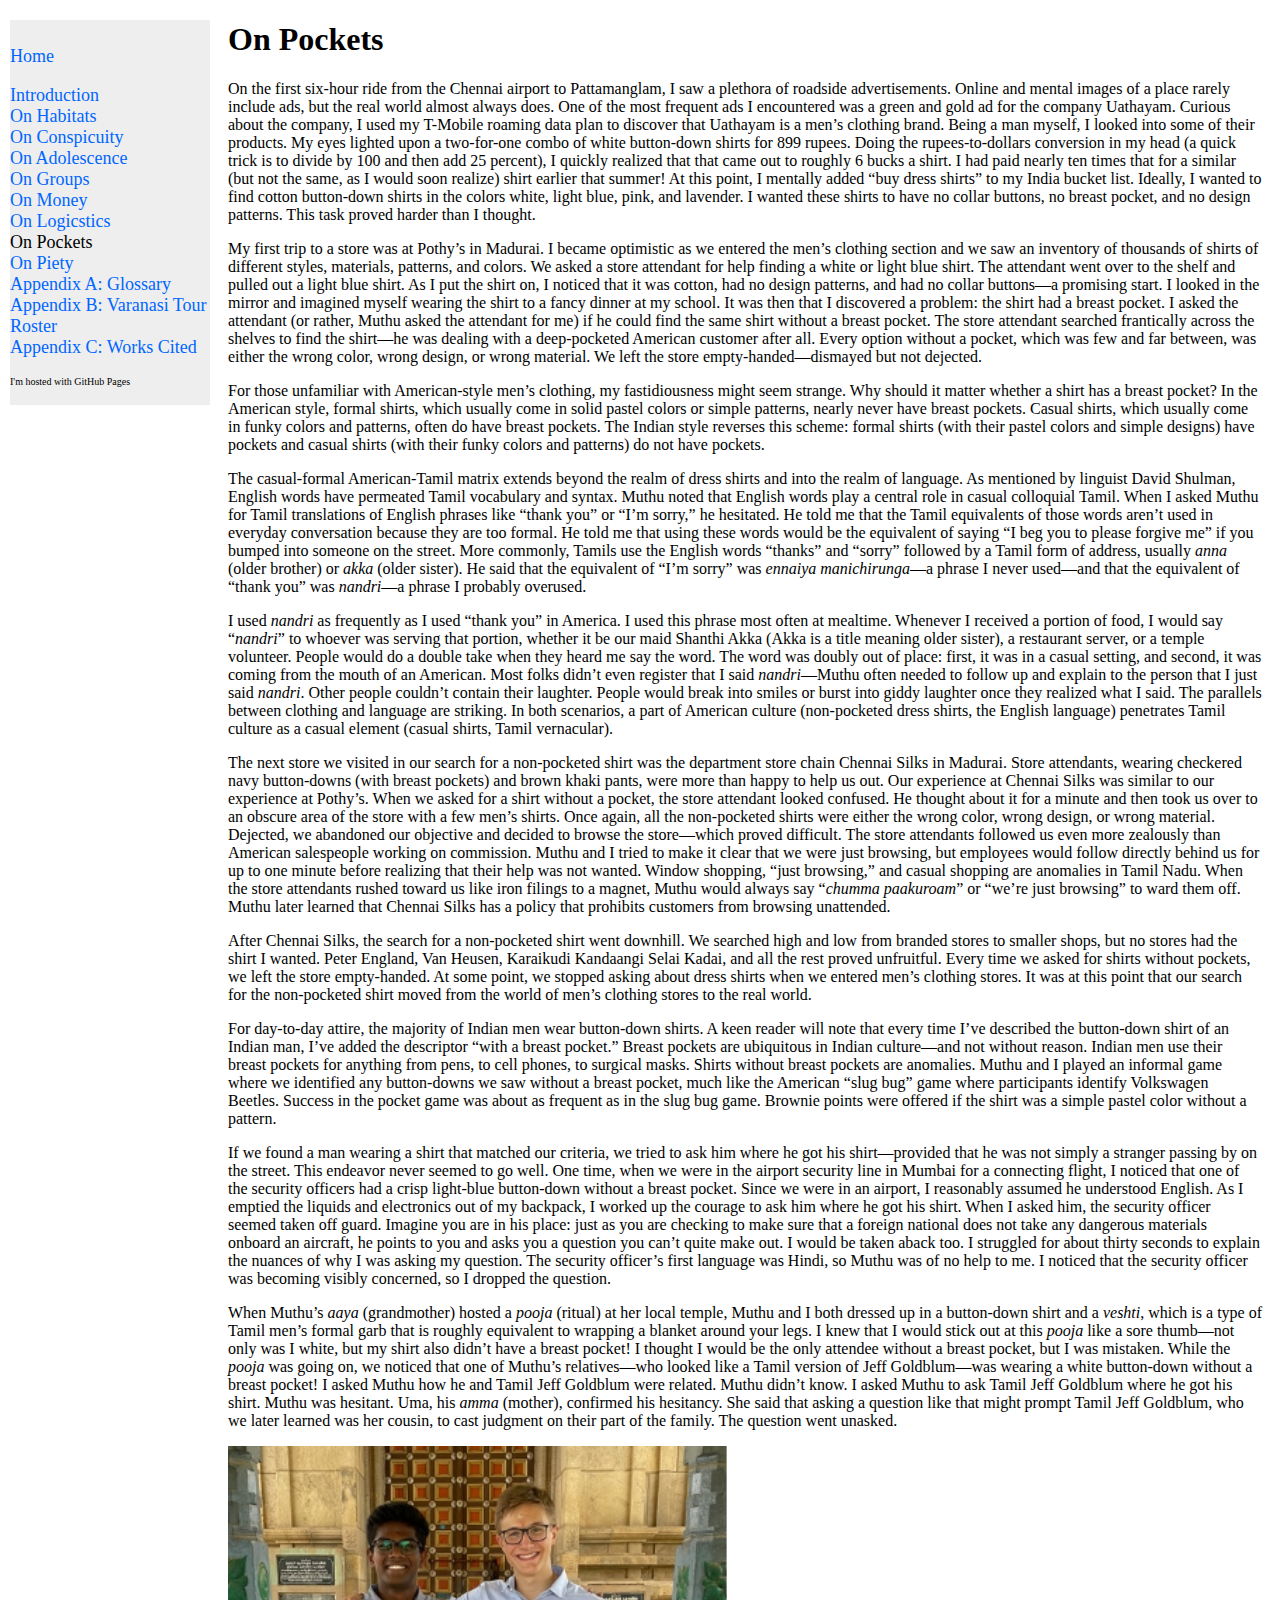
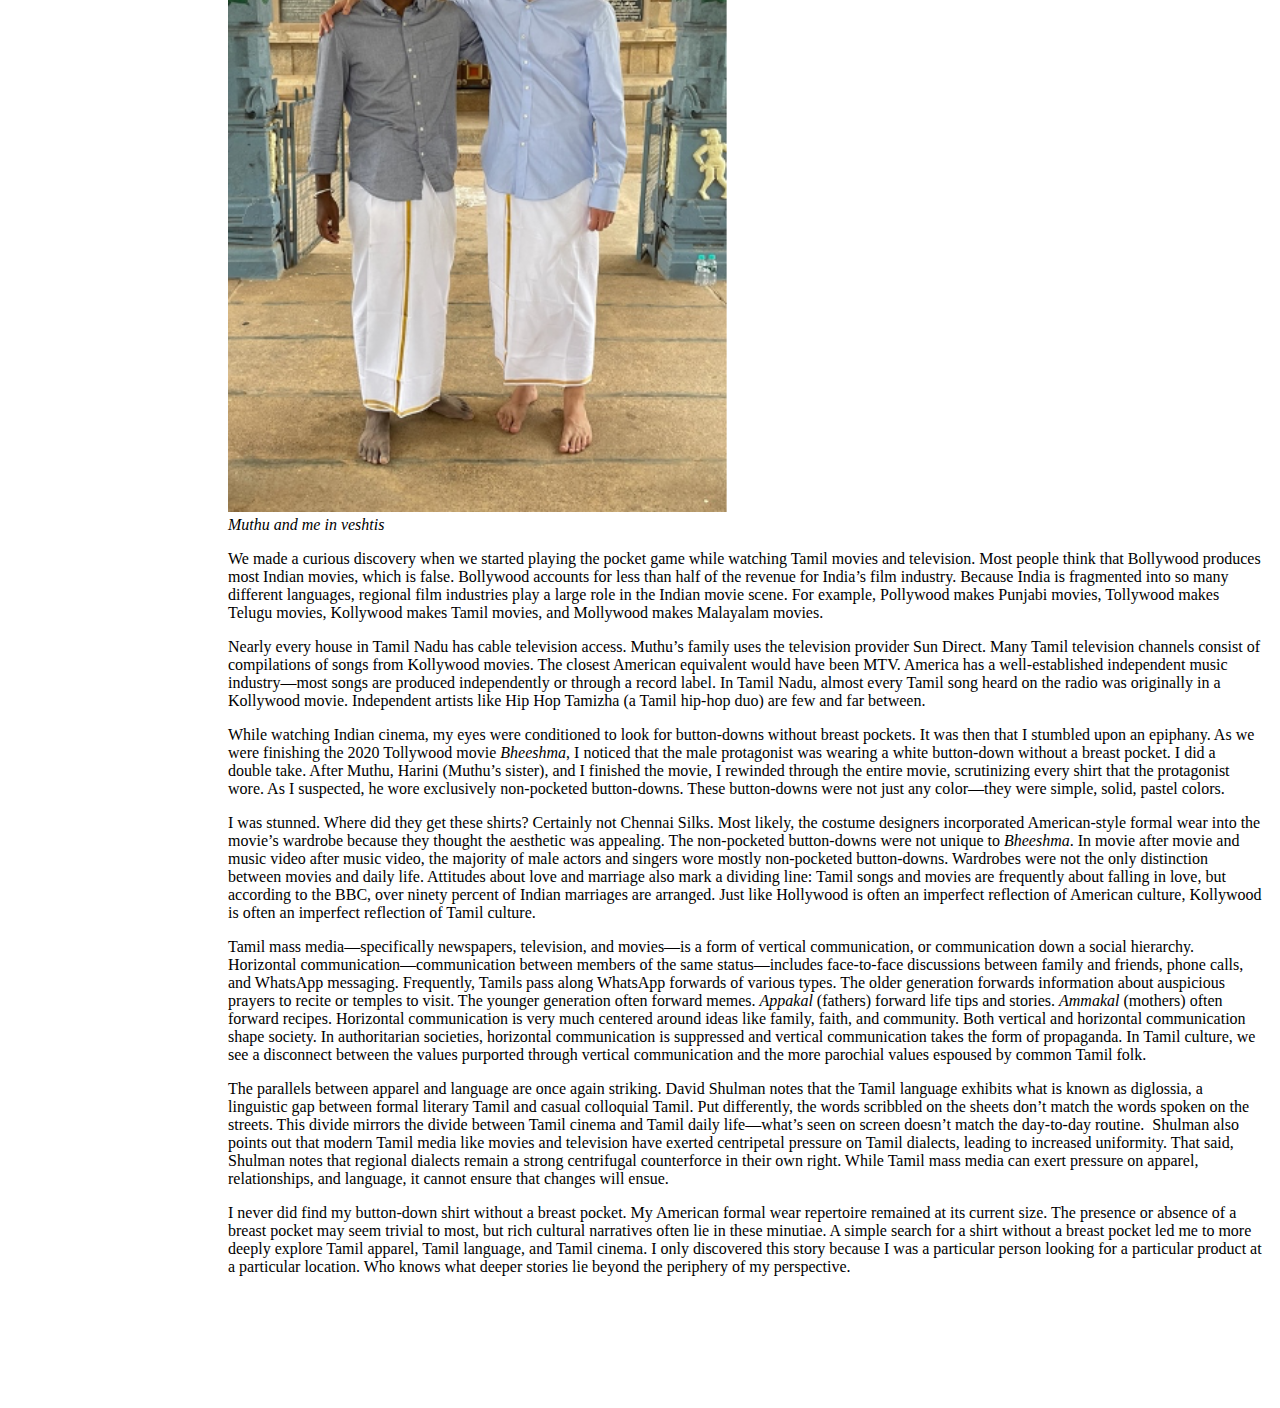
<file: pockets.html>
<!DOCTYPE html>
<html>

    <head>

        <!-- Google tag (gtag.js) -->
        <script async src="https://www.googletagmanager.com/gtag/js?id=G-845MQN8Z2L"></script>
        <script>
        window.dataLayer = window.dataLayer || [];
        function gtag(){dataLayer.push(arguments);}
        gtag('js', new Date());

        gtag('config', 'G-845MQN8Z2L');
        </script>

        <link rel="stylesheet" href="style.css">
        <link rel="icon" type="image/x-icon" href="icon.png">

        <title>On Pockets</title>

        <meta name="description" content="This is an essay about breast pockets on men's shirts in India.">

    </head>

    <body>

        <div id="fb-root"></div>
        <script async defer crossorigin="anonymous" src="https://connect.facebook.net/en_US/sdk.js#xfbml=1&version=v14.0" nonce="1Wqfysae"></script>


        <div class=center>
            <div class=left>
        

        
        <p><a href="index.html">Home</a></p>
        <p>
             <a href=introduction.html>Introduction</a></br>
             <a href="habitats.html">On Habitats</a></br>
             <a href="conspicuity.html">On Conspicuity</a></br>
             <a href="adolescence.html">On Adolescence</a></br>
             <a href="groups.html">On Groups</a></br>
             <a href="money.html">On Money</a></br>
             <a href="logistics.html">On Logicstics</a></br>
             On Pockets</br>
             <a href="piety.html">On Piety</a></br>
             <a href="appendixa.html">Appendix A: Glossary</a></br>
             <a href=appendixb.html>Appendix B: Varanasi Tour Roster</a></br>
             <a href=appendixc.html>Appendix C: Works Cited</a></br></p>
        

        <div class="fb-like" data-href="https://henrylong612.github.io/pockets.html" data-width="" data-layout="box_count" data-action="like" data-size="small" data-share="true"></div>


        <div class="small">
            <p>I'm hosted with GitHub Pages</p>
            </div>

        </div>
        <div class=right> 






            <h1>On Pockets</h1>
    
            <p>On the first six-hour ride from the Chennai airport to Pattamanglam, I saw a plethora of roadside advertisements. Online and mental images of a place rarely include ads, but the real world almost always does. One of the most frequent ads I encountered was a green and gold ad for the company Uathayam. Curious about the company, I used my T-Mobile roaming data plan to discover that Uathayam is a men&rsquo;s clothing brand. Being a man myself, I looked into some of their products. My eyes lighted upon a two-for-one combo of white button-down shirts for 899 rupees. Doing the rupees-to-dollars conversion in my head (a quick trick is to divide by 100 and then add 25 percent), I quickly realized that that came out to roughly 6 bucks a shirt. I had paid nearly ten times that for a similar (but not the same, as I would soon realize) shirt earlier that summer! At this point, I mentally added &ldquo;buy dress shirts&rdquo; to my India bucket list. Ideally, I wanted to find cotton button-down shirts in the colors white, light blue, pink, and lavender. I wanted these shirts to have no collar buttons, no breast pocket, and no design patterns. This task proved harder than I thought.</p>
              
            <p>My first trip to a store was at Pothy&rsquo;s in Madurai. I became optimistic as we entered the men&rsquo;s clothing section and we saw an inventory of thousands of shirts of different styles, materials, patterns, and colors. We asked a store attendant for help finding a white or light blue shirt. The attendant went over to the shelf and pulled out a light blue shirt. As I put the shirt on, I noticed that it was cotton, had no design patterns, and had no collar buttons&mdash;a promising start. I looked in the mirror and imagined myself wearing the shirt to a fancy dinner at my school. It was then that I discovered a problem: the shirt had a breast pocket. I asked the attendant (or rather, Muthu asked the attendant for me) if he could find the same shirt without a breast pocket. The store attendant searched frantically across the shelves to find the shirt&mdash;he was dealing with a deep-pocketed American customer after all. Every option without a pocket, which was few and far between, was either the wrong color, wrong design, or wrong material. We left the store empty-handed&mdash;dismayed but not dejected.</p>
              
            <p>For those unfamiliar with American-style men&rsquo;s clothing, my fastidiousness might seem strange. Why should it matter whether a shirt has a breast pocket? In the American style, formal shirts, which usually come in solid pastel colors or simple patterns, nearly never have breast pockets. Casual shirts, which usually come in funky colors and patterns, often do have breast pockets. The Indian style reverses this scheme: formal shirts (with their pastel colors and simple designs) have pockets and casual shirts (with their funky colors and patterns) do not have pockets.</p>
              
            <p>The casual-formal American-Tamil matrix extends beyond the realm of dress shirts and into the realm of language. As mentioned by linguist David Shulman, English words have permeated Tamil vocabulary and syntax. Muthu noted that English words play a central role in casual colloquial Tamil. When I asked Muthu for Tamil translations of English phrases like &ldquo;thank you&rdquo; or &ldquo;I&rsquo;m sorry,&rdquo; he hesitated. He told me that the Tamil equivalents of those words aren&rsquo;t used in everyday conversation because they are too formal. He told me that using these words would be the equivalent of saying &ldquo;I beg you to please forgive me&rdquo; if you bumped into someone on the street. More commonly, Tamils use the English words &ldquo;thanks&rdquo; and &ldquo;sorry&rdquo; followed by a Tamil form of address, usually <em>anna</em> (older brother) or <em>akka</em> (older sister). He said that the equivalent of &ldquo;I&rsquo;m sorry&rdquo; was <em>ennaiya manichirunga</em>&mdash;a phrase I never used&mdash;and that the equivalent of &ldquo;thank you&rdquo; was <em>nandri</em>&mdash;a phrase I probably overused.</p>
              
            <p>I used <em>nandri</em> as frequently as I used &ldquo;thank you&rdquo; in America. I used this phrase most often at mealtime. Whenever I received a portion of food, I would say &ldquo;<em>nandri</em>&rdquo; to whoever was serving that portion, whether it be our maid Shanthi Akka (Akka is a title meaning older sister), a restaurant server, or a temple volunteer. People would do a double take when they heard me say the word. The word was doubly out of place: first, it was in a casual setting, and second, it was coming from the mouth of an American. Most folks didn&rsquo;t even register that I said <em>nandri</em>&mdash;Muthu often needed to follow up and explain to the person that I just said <em>nandri</em>. Other people couldn&rsquo;t contain their laughter. People would break into smiles or burst into giddy laughter once they realized what I said. The parallels between clothing and language are striking. In both scenarios, a part of American culture (non-pocketed dress shirts, the English language) penetrates Tamil culture as a casual element (casual shirts, Tamil vernacular).</p>
              
            <p>The next store we visited in our search for a non-pocketed shirt was the department store chain Chennai Silks in Madurai. Store attendants, wearing checkered navy button-downs (with breast pockets) and brown khaki pants, were more than happy to help us out. Our experience at Chennai Silks was similar to our experience at Pothy&rsquo;s. When we asked for a shirt without a pocket, the store attendant looked confused. He thought about it for a minute and then took us over to an obscure area of the store with a few men&rsquo;s shirts. Once again, all the non-pocketed shirts were either the wrong color, wrong design, or wrong material. Dejected, we abandoned our objective and decided to browse the store&mdash;which proved difficult. The store attendants followed us even more zealously than American salespeople working on commission. Muthu and I tried to make it clear that we were just browsing, but employees would follow directly behind us for up to one minute before realizing that their help was not wanted. Window shopping, &ldquo;just browsing,&rdquo; and casual shopping are anomalies in Tamil Nadu. When the store attendants rushed toward us like iron filings to a magnet, Muthu would always say &ldquo;<em>chumma paakuroam</em>&rdquo; or &ldquo;we&rsquo;re just browsing&rdquo; to ward them off. Muthu later learned that Chennai Silks has a policy that prohibits customers from browsing unattended.</p>
              
            <p>After Chennai Silks, the search for a non-pocketed shirt went downhill. We searched high and low from branded stores to smaller shops, but no stores had the shirt I wanted. Peter England, Van Heusen, Karaikudi Kandaangi Selai Kadai, and all the rest proved unfruitful. Every time we asked for shirts without pockets, we left the store empty-handed. At some point, we stopped asking about dress shirts when we entered men&rsquo;s clothing stores. It was at this point that our search for the non-pocketed shirt moved from the world of men&rsquo;s clothing stores to the real world.</p>
              
            <p>For day-to-day attire, the majority of Indian men wear button-down shirts. A keen reader will note that every time I&rsquo;ve described the button-down shirt of an Indian man, I&rsquo;ve added the descriptor &ldquo;with a breast pocket.&rdquo; Breast pockets are ubiquitous in Indian culture&mdash;and not without reason. Indian men use their breast pockets for anything from pens, to cell phones, to surgical masks. Shirts without breast pockets are anomalies. Muthu and I played an informal game where we identified any button-downs we saw without a breast pocket, much like the American &ldquo;slug bug&rdquo; game where participants identify Volkswagen Beetles. Success in the pocket game was about as frequent as in the slug bug game. Brownie points were offered if the shirt was a simple pastel color without a pattern.</p>
              
            <p>If we found a man wearing a shirt that matched our criteria, we tried to ask him where he got his shirt&mdash;provided that he was not simply a stranger passing by on the street. This endeavor never seemed to go well. One time, when we were in the airport security line in Mumbai for a connecting flight, I noticed that one of the security officers had a crisp light-blue button-down without a breast pocket. Since we were in an airport, I reasonably assumed he understood English. As I emptied the liquids and electronics out of my backpack, I worked up the courage to ask him where he got his shirt. When I asked him, the security officer seemed taken off guard. Imagine you are in his place: just as you are checking to make sure that a foreign national does not take any dangerous materials onboard an aircraft, he points to you and asks you a question you can&rsquo;t quite make out. I would be taken aback too. I struggled for about thirty seconds to explain the nuances of why I was asking my question. The security officer&rsquo;s first language was Hindi, so Muthu was of no help to me. I noticed that the security officer was becoming visibly concerned, so I dropped the question.</p>
              
            <p>When Muthu&rsquo;s <span class="italics">aaya</span> (grandmother) hosted a <em>pooja</em> (ritual) at her local temple, Muthu and I both dressed up in a button-down shirt and a <em>veshti</em>, which is a type of Tamil men&rsquo;s formal garb that is roughly equivalent to wrapping a blanket around your legs. I knew that I would stick out at this <em>pooja</em> like a sore thumb&mdash;not only was I white, but my shirt also didn&rsquo;t have a breast pocket! I thought I would be the only attendee without a breast pocket, but I was mistaken. While the <em>pooja</em> was going on, we noticed that one of Muthu&rsquo;s relatives&mdash;who looked like a Tamil version of Jeff Goldblum&mdash;was wearing a white button-down without a breast pocket! I asked Muthu how he and Tamil Jeff Goldblum were related. Muthu didn&rsquo;t know. I asked Muthu to ask Tamil Jeff Goldblum where he got his shirt. Muthu was hesitant. Uma, his <em>amma</em> (mother), confirmed his hesitancy. She said that asking a question like that might prompt Tamil Jeff Goldblum, who we later learned was her cousin, to cast judgment on their part of the family. The question went unasked.</p>
              
            <p><img width=500px src="Pics/Picture16.png" alt="Muthu and me in Veshtis"><br><em>Muthu and me in veshtis</em></p>
              
            <p>We made a curious discovery when we started playing the pocket game while watching Tamil movies and television. Most people think that Bollywood produces most Indian movies, which is false. Bollywood accounts for less than half of the revenue for India&rsquo;s film industry. Because India is fragmented into so many different languages, regional film industries play a large role in the Indian movie scene. For example, Pollywood makes Punjabi movies, Tollywood makes Telugu movies, Kollywood makes Tamil movies, and Mollywood makes Malayalam movies.</p>
              
            <p>Nearly every house in Tamil Nadu has cable television access. Muthu&rsquo;s family uses the television provider Sun Direct. Many Tamil television channels consist of compilations of songs from Kollywood movies. The closest American equivalent would have been MTV. America has a well-established independent music industry&mdash;most songs are produced independently or through a record label. In Tamil Nadu, almost every Tamil song heard on the radio was originally in a Kollywood movie. Independent artists like Hip Hop Tamizha (a Tamil hip-hop duo) are few and far between.</p>
              
            <p>While watching Indian cinema, my eyes were conditioned to look for button-downs without breast pockets. It was then that I stumbled upon an epiphany. As we were finishing the 2020 Tollywood movie <em>Bheeshma</em>, I noticed that the male protagonist was wearing a white button-down without a breast pocket. I did a double take. After Muthu, Harini (Muthu&rsquo;s sister), and I finished the movie, I rewinded through the entire movie, scrutinizing every shirt that the protagonist wore. As I suspected, he wore exclusively non-pocketed button-downs. These button-downs were not just any color&mdash;they were simple, solid, pastel colors.</p>
              
            <p>I was stunned. Where did they get these shirts? Certainly not Chennai Silks. Most likely, the costume designers incorporated American-style formal wear into the movie&rsquo;s wardrobe because they thought the aesthetic was appealing. The non-pocketed button-downs were not unique to <em>Bheeshma</em>. In movie after movie and music video after music video, the majority of male actors and singers wore mostly non-pocketed button-downs. Wardrobes were not the only distinction between movies and daily life. Attitudes about love and marriage also mark a dividing line: Tamil songs and movies are frequently about falling in love, but according to the BBC, over ninety percent of Indian marriages are arranged. Just like Hollywood is often an imperfect reflection of American culture, Kollywood is often an imperfect reflection of Tamil culture.</p>
              
            <p>Tamil mass media&mdash;specifically newspapers, television, and movies&mdash;is a form of vertical communication, or communication down a social hierarchy. Horizontal communication&mdash;communication between members of the same status&mdash;includes face-to-face discussions between family and friends, phone calls, and WhatsApp messaging. Frequently, Tamils pass along WhatsApp forwards of various types. The older generation forwards information about auspicious prayers to recite or temples to visit. The younger generation often forward memes. <em>Appakal</em> (fathers) forward life tips and stories. <em>Ammakal</em> (mothers) often forward recipes. Horizontal communication is very much centered around ideas like family, faith, and community. Both vertical and horizontal communication shape society. In authoritarian societies, horizontal communication is suppressed and vertical communication takes the form of propaganda. In Tamil culture, we see a disconnect between the values purported through vertical communication and the more parochial values espoused by common Tamil folk.</p>
              
            <p>The parallels between apparel and language are once again striking. David Shulman notes that the Tamil language exhibits what is known as diglossia, a linguistic gap between formal literary Tamil and casual colloquial Tamil. Put differently, the words scribbled on the sheets don&rsquo;t match the words spoken on the streets. This divide mirrors the divide between Tamil cinema and Tamil daily life&mdash;what&rsquo;s seen on screen doesn&rsquo;t match the day-to-day routine.&nbsp; Shulman also points out that modern Tamil media like movies and television have exerted centripetal pressure on Tamil dialects, leading to increased uniformity. That said, Shulman notes that regional dialects remain a strong centrifugal counterforce in their own right. While Tamil mass media can exert pressure on apparel, relationships, and language, it cannot ensure that changes will ensue.</p>
              
            <p>I never did find my button-down shirt without a breast pocket. My American formal wear repertoire remained at its current size. The presence or absence of a breast pocket may seem trivial to most, but rich cultural narratives often lie in these minutiae. A simple search for a shirt without a breast pocket led me to more deeply explore Tamil apparel, Tamil language, and Tamil cinema. I only discovered this story because I was a particular person looking for a particular product at a particular location. Who knows what deeper stories lie beyond the periphery of my perspective.</p>
        
        
        
            
            <br>
            <br>
            <br>
            <br>
            <br>
            <br>


    </div>
</div>
        

    </body>


</html>
</file>
<file: style.css>
a {
    color:rgb(0, 102, 255);
    text-decoration:none;
}

a:hover {
    text-decoration:underline;
}

body {
    font-family: Georgia, 'Times New Roman', Times, serif;
}

th {
    text-align: left;
}

.size {
    font-size: small;
}

.italics {
    font-style: italic ;
}

#abcd {
    color: white;
}

.small {
    font-size: x-small;
}


.margins {
    margin-right: 200px;
    margin-left: 200px;
}

.center {
    width: 100%;
    display: block;
    margin-left: auto;
    margin-right: auto;
}

.left {
    width: 200px;
    position: fixed;
    z-index: 1;
    top: 20px;
    left: 10px;
    background: #eee;
    overflow-x: hidden;
    padding: 8px 0;
    font-size: 18px;
}

.right {
    margin-left: 210px; /* Same width as the sidebar + left position in px */
    padding: 0px 10px;  
}

.indent {
    margin-left: 0.5in;
}

@media screen and (max-height: 450px) {
    .left {padding-top: 15px;}
  }
</file>
